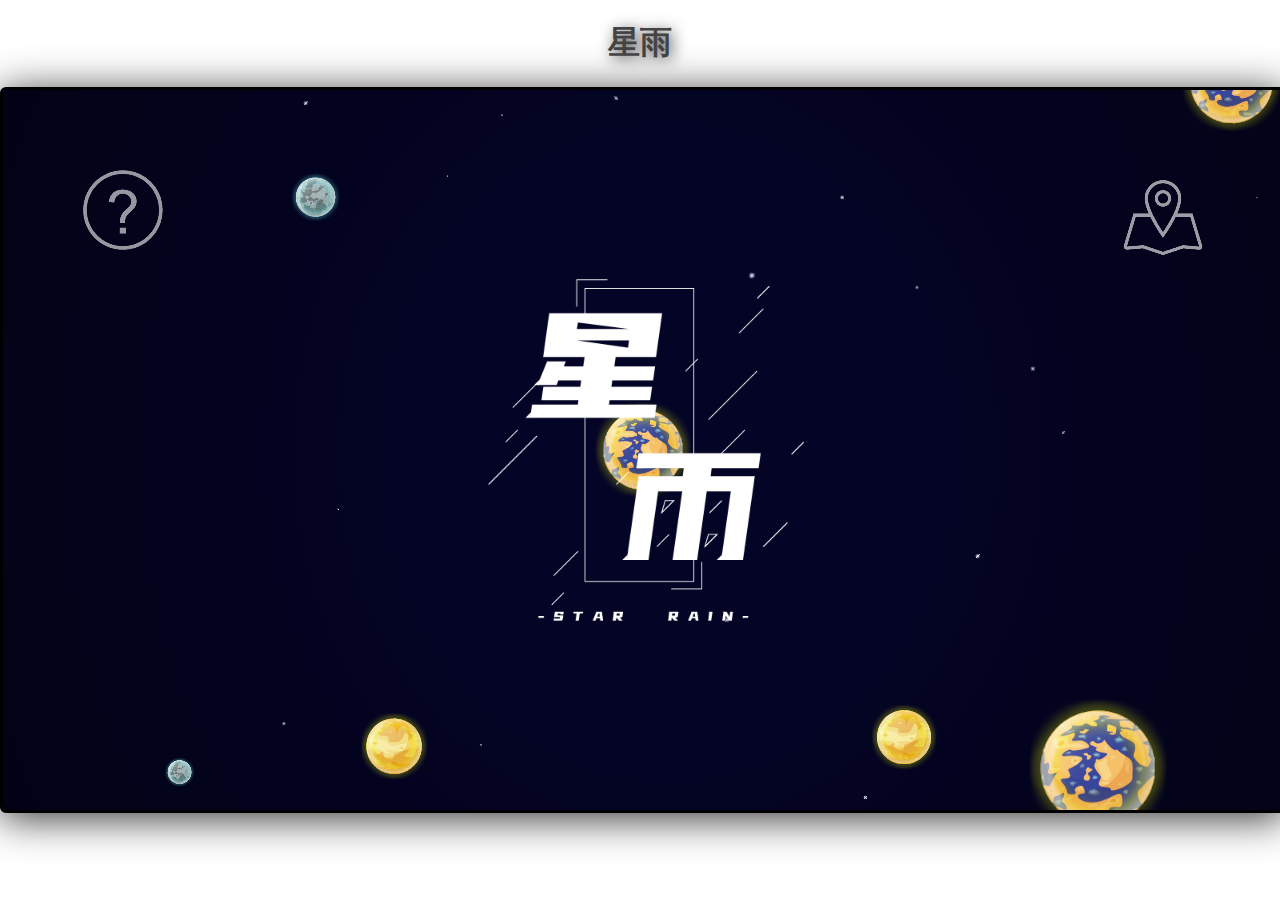
<file: index.html>
<!DOCTYPE html>
<html>
<head>
  <meta charset="utf-8">

  <title>星雨</title>

  <meta name="viewport" content="width=device-width,user-scalable=no,initial-scale=1, minimum-scale=1,maximum-scale=1"/>
  <meta name="apple-mobile-web-app-capable" content="yes"/>
  <meta name="full-screen" content="yes"/>
  <meta name="screen-orientation" content="portrait"/>
  <meta name="x5-fullscreen" content="true"/>
  <meta name="360-fullscreen" content="true"/>
  
  <meta name="renderer" content="webkit"/>
  <meta name="force-rendering" content="webkit"/>
  <meta http-equiv="X-UA-Compatible" content="IE=edge,chrome=1"/>

  <link rel="stylesheet" type="text/css" href="style-desktop.81ede.css"/>
  <link rel="icon" href="favicon.8de18.ico"/>
</head>
<body>
<h1 class="header">星雨</h1>

<div id="GameDiv" style="width:1280px; height: 720px;">
  <canvas id="GameCanvas" width="1280" height="720"></canvas>
  <div id="splash">
    <div class="progress-bar stripes">
      <span style="width: 0%"></span>
    </div>
  </div>
</div>


<script src="src/settings.d7722.js" charset="utf-8"></script>
<script src="main.664b2.js" charset="utf-8"></script>

<script type="text/javascript">
(function () {
    // open web debugger console
    if (typeof VConsole !== 'undefined') {
        window.vConsole = new VConsole();
    }

    var debug = window._CCSettings.debug;
    var splash = document.getElementById('splash');
    splash.style.display = 'block';

    function loadScript (moduleName, cb) {
      function scriptLoaded () {
          document.body.removeChild(domScript);
          domScript.removeEventListener('load', scriptLoaded, false);
          cb && cb();
      };
      var domScript = document.createElement('script');
      domScript.async = true;
      domScript.src = moduleName;
      domScript.addEventListener('load', scriptLoaded, false);
      document.body.appendChild(domScript);
    }

    loadScript(debug ? 'cocos2d-js.js' : 'cocos2d-js-min.ccf5a.js', function () {
      if (CC_PHYSICS_BUILTIN || CC_PHYSICS_CANNON) {
        loadScript(debug ? 'physics.js' : 'physics-min.js', window.boot);
      }
      else {
        window.boot();
      }
    });
})();
</script>

</body>
</html>
</file>
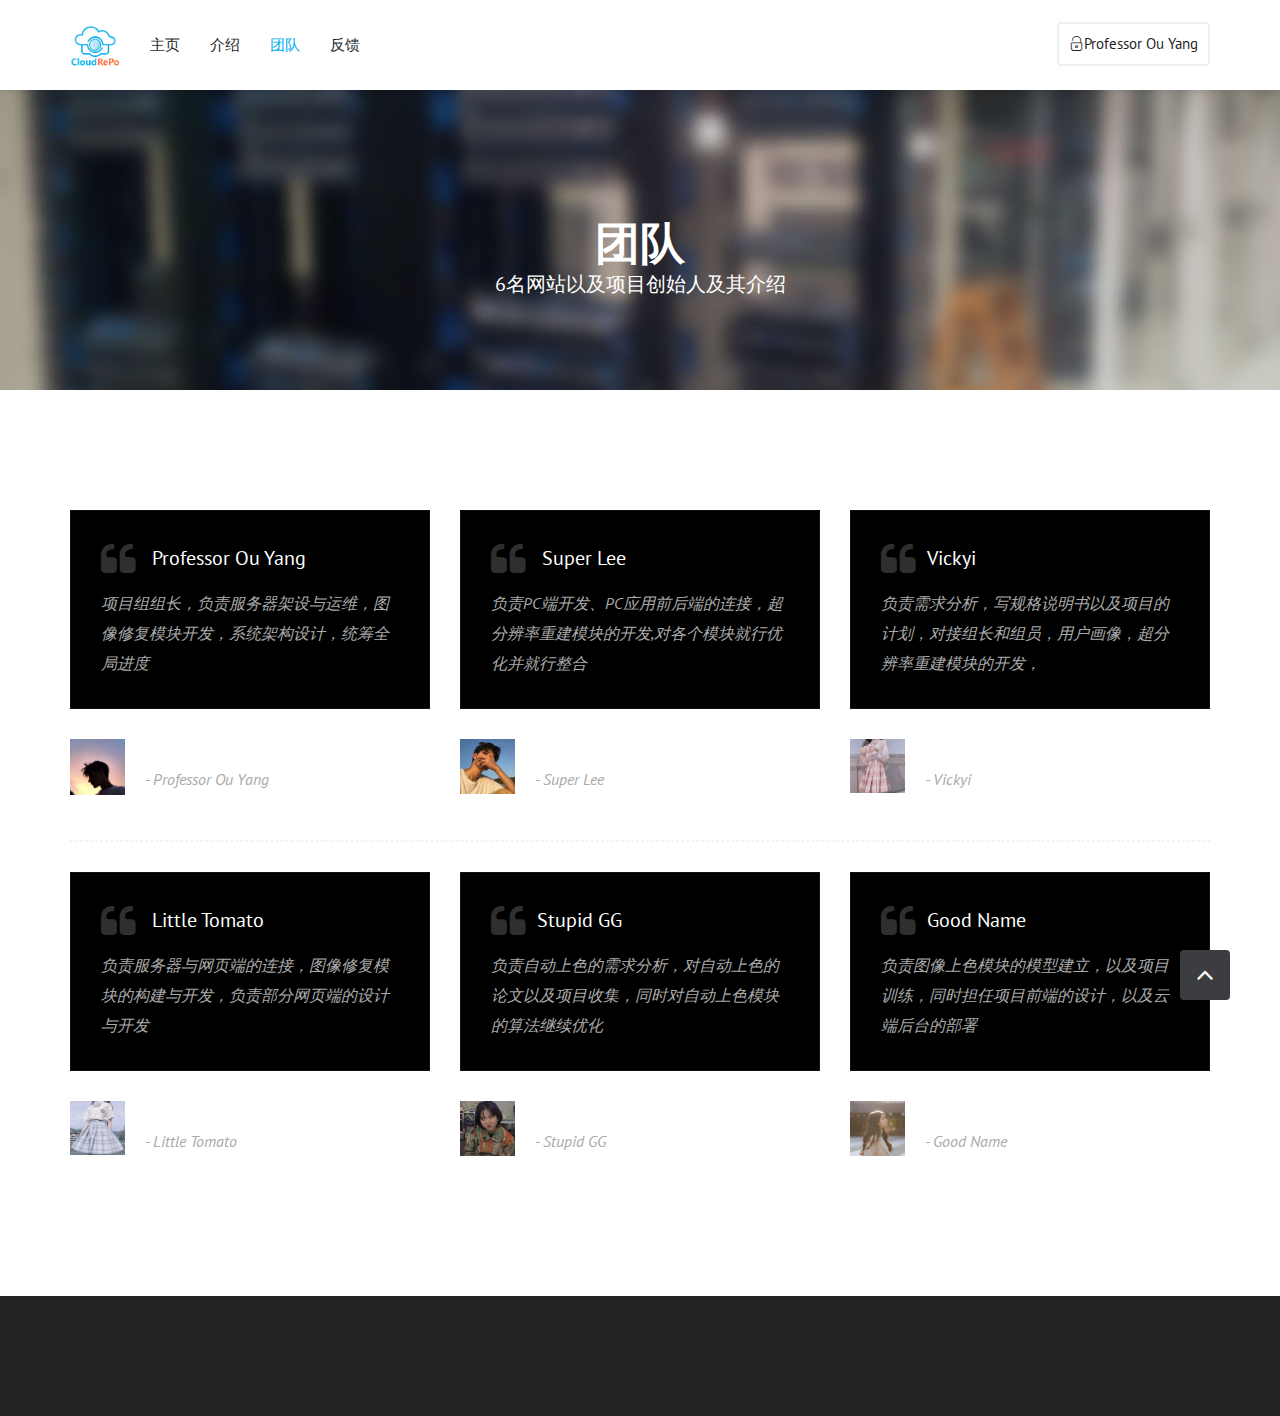
<file: testimonials.html>
<!DOCTYPE html>
<html lang="en">

    <!-- Basic -->
    <meta charset="utf-8">
    <meta http-equiv="X-UA-Compatible" content="IE=edge">   
   
    <!-- Mobile Metas -->
    <meta name="viewport" content="width=device-width, minimum-scale=1.0, maximum-scale=1.0, user-scalable=no">
 
     <!-- Site Metas -->
    <title>CloudRePo图像云端处理</title>  
    <meta name="keywords" content="">
    <meta name="description" content="">
    <meta name="author" content="">

    <!-- Site Icons -->
    <link rel="shortcut icon" href="images/favicon.ico" type="image/x-icon" />
    <link rel="apple-touch-icon" href="images/apple-touch-icon.png">

    <!-- Bootstrap CSS -->
    <link rel="stylesheet" href="css/bootstrap.min.css">
    <!-- Site CSS -->
    <link rel="stylesheet" href="style.css">
    <!-- Colors CSS -->
    <link rel="stylesheet" href="css/colors.css">
    <!-- ALL VERSION CSS -->
    <link rel="stylesheet" href="css/versions.css">
    <!-- Responsive CSS -->
    <link rel="stylesheet" href="css/responsive.css">
    <!-- Custom CSS -->
    <link rel="stylesheet" href="css/custom.css">

    <!-- Modernizer for Portfolio -->
    <script src="js/modernizer.js"></script>

    <!--[if lt IE 9]>
      <script src="https://oss.maxcdn.com/libs/html5shiv/3.7.0/html5shiv.js"></script>
      <script src="https://oss.maxcdn.com/libs/respond.js/1.4.2/respond.min.js"></script>
    <![endif]-->

</head>
<body class="host_version"> 

	<!-- Modal -->
	<div class="modal fade" id="login" tabindex="-1" role="dialog" aria-labelledby="myModalLabel">
	  <div class="modal-dialog" role="document">
		<div class="modal-content">
			<div class="modal-header tit-up">
				<button type="button" class="close" data-dismiss="modal" aria-hidden="true">&times;</button>
				<h4 class="modal-title">Professor Ou Yang</h4>
			</div>
			<div class="modal-body customer-box row">
				<div class="col-md-12">
					<!-- Nav tabs -->
					<ul class="nav nav-tabs">
						<li class="active"><a href="#Login" data-toggle="tab">Login</a></li>
						<li><a href="#Registration" data-toggle="tab">Registration</a></li>
					</ul>
					<!-- Tab panes -->
					<div class="tab-content">
						<div class="tab-pane active" id="Login">
							<form role="form" class="form-horizontal">
							<div class="form-group">
								<div class="col-sm-12">
									<input class="form-control" id="email1" placeholder="Name" type="text">
								</div>
							</div>
							<div class="form-group">
								<div class="col-sm-12">
									<input class="form-control" id="exampleInputPassword1" placeholder="Email" type="email">
								</div>
							</div>
							<div class="row">
								<div class="col-sm-10">
									<button type="submit" class="btn btn-light btn-radius btn-brd grd1">
										Submit
									</button>
									<a class="for-pwd" href="javascript:;">Forgot your password?</a>
								</div>
							</div>
							</form>
						</div>
						<div class="tab-pane" id="Registration">
							<form role="form" class="form-horizontal">
							<div class="form-group">
								<div class="col-sm-12">
									<input class="form-control" placeholder="Name" type="text">
								</div>
							</div>
							<div class="form-group">
								<div class="col-sm-12">
									<input class="form-control" id="email" placeholder="Email" type="email">
								</div>
							</div>
							<div class="form-group">
								<div class="col-sm-12">
									<input class="form-control" id="mobile" placeholder="Mobile" type="email">
								</div>
							</div>
							<div class="form-group">
								<div class="col-sm-12">
									<input class="form-control" id="password" placeholder="Password" type="password">
								</div>
							</div>
							<div class="row">							
								<div class="col-sm-10">
									<button type="button" class="btn btn-light btn-radius btn-brd grd1">
										Save &amp; Continue
									</button>
									<button type="button" class="btn btn-light btn-radius btn-brd grd1">
										Cancel</button>
								</div>
							</div>
							</form>
						</div>
					</div>
				</div>
			</div>
		</div>
	  </div>
	</div>

    <!-- LOADER -->
	<div id="preloader">
		<div class="loading">
			<div class="finger finger-1">
				<div class="finger-item">
				<span></span><i></i>
				</div>
			</div>
  			<div class="finger finger-2">
				<div class="finger-item">
				<span></span><i></i>
				</div>
			</div>
  			<div class="finger finger-3">
				<div class="finger-item">
				  <span></span><i></i>
				</div>
			</div>
  			<div class="finger finger-4">
				<div class="finger-item">
				<span></span><i></i>
				</div>
			</div>
  			<div class="last-finger">
				<div class="last-finger-item"><i></i></div>
			</div>
		</div>
	</div>
	<!-- END LOADER -->

    <header class="header header_style_01">
        <nav class="megamenu navbar navbar-default">
            <div class="container">
                <div class="navbar-header">
                    <button type="button" class="navbar-toggle collapsed" data-toggle="collapse" data-target="#navbar" aria-expanded="false" aria-controls="navbar">
                        <span class="sr-only">Toggle navigation</span>
                        <span class="icon-bar"></span>
                        <span class="icon-bar"></span>
                        <span class="icon-bar"></span>
                    </button>
                    <a class="navbar-brand" href="index.html"><img style="width: 50px;height: 50px;" src="images/logos/logo4.png" alt="image"></a>
                </div>
                <div id="navbar" class="navbar-collapse collapse">
                    <ul class="nav navbar-nav">
                        <li><a href="index.html">主页</a></li>
                        <li><a href="features.html">介绍 </a></li>
                        <!--<li><a href="domain.html">Domain</a></li>
                        <li><a href="hosting.html">Hosting</a></li>
                        <li><a href="pricing.html">Pricing</a></li>-->
                        <li><a class="active" href="testimonials.html">团队</a></li>
                        <li><a href="contact.html">反馈</a></li>
                    </ul>
                    <ul class="nav navbar-nav navbar-right">
                        <li><a class="btn-light btn-radius btn-brd log" href="#" data-toggle="modal" data-target="#login"><i class="flaticon-padlock"></i>Professor Ou Yang</a></li>
                    </ul>
                </div>
            </div>
        </nav>
    </header>
	
	<div class="all-title-box">
		<div class="container text-center">
			<h1>团队<span class="m_1">6名网站以及项目创始人及其介绍</span></h1>
		</div>
	</div>
	
    <div id="testimonial-box" class="section wb">
        <div class="container">
			<div class="row">
				<div class="col-md-4 col-sm-6 col-xs-12">
					<div class="testimonial clearfix">
						<div class="desc">
							<h3><i class="fa fa-quote-left"></i> Professor Ou Yang</h3>
							<p class="lead">项目组组长，负责服务器架设与运维，图像修复模块开发，系统架构设计，统筹全局进度</p>
						</div>
						<div class="testi-meta">
							<img src="uploads/1.jpg" alt="" class="img-responsive alignleft">
							<h4>James Fernando <small>- Professor Ou Yang</small></h4>
						</div>
						<!-- end testi-meta -->
					</div>
					<!-- end testimonial -->
				</div>
				<div class="col-md-4 col-sm-6 col-xs-12">
					<div class="testimonial clearfix">
						<div class="desc">
							<h3><i class="fa fa-quote-left"></i> Super Lee</h3>
							<p class="lead">负责PC端开发、PC应用前后端的连接，超分辨率重建模块的开发,对各个模块就行优化并就行整合</p>
						</div>
						<div class="testi-meta">
							<img src="uploads/2.jpeg" alt="" class="img-responsive alignleft">
							<h4>Jacques Philips <small>- Super Lee</small></h4>
						</div>
						<!-- end testi-meta -->
					</div>
					<!-- end testimonial -->
				</div>
				<div class="col-md-4 col-sm-6 col-xs-12">
					<div class="testimonial clearfix">
						<div class="desc">
							<h3><i class="fa fa-quote-left"></i>Vickyi</h3>
							<p class="lead">负责需求分析，写规格说明书以及项目的计划，对接组长和组员，用户画像，超分辨率重建模块的开发，</p>
						</div>
						<div class="testi-meta">
							<img src="uploads/3.jpg" alt="" class="img-responsive alignleft">
							<h4>Venanda Mercy <small>- Vickyi</small></h4>
						</div>
						<!-- end testi-meta -->
					</div>
					<!-- end testimonial -->
				</div>
			</div>
			<hr class="hr3">
			<div class="row">
				<div class="col-md-4 col-sm-6 col-xs-12">
					<div class="testimonial clearfix">
						<div class="desc">
							<h3><i class="fa fa-quote-left"></i> Little Tomato</h3>
							<p class="lead">负责服务器与网页端的连接，图像修复模块的构建与开发，负责部分网页端的设计与开发</p>
						</div>
						<div class="testi-meta">
							<img src="uploads/4.jpeg" alt="" class="img-responsive alignleft">
							<h4>James Fernando <small>- Little Tomato</small></h4>
						</div>
						<!-- end testi-meta -->
					</div>
					<!-- end testimonial -->
				</div>
				<div class="col-md-4 col-sm-6 col-xs-12">
					<div class="testimonial clearfix">
						<div class="desc">
							<h3><i class="fa fa-quote-left"></i>Stupid GG</h3>
							<p class="lead">负责自动上色的需求分析，对自动上色的论文以及项目收集，同时对自动上色模块的算法继续优化</p>
						</div>
						<div class="testi-meta">
							<img src="uploads/5.jpg" alt="" class="img-responsive alignleft">
							<h4>Jacques Philips <small>- Stupid GG</small></h4>
						</div>
						<!-- end testi-meta -->
					</div>
					<!-- end testimonial -->
				</div>
				<div class="col-md-4 col-sm-6 col-xs-12">
					<div class="testimonial clearfix">
						<div class="desc">
							<h3><i class="fa fa-quote-left"></i>Good Name</h3>
							<p class="lead">负责图像上色模块的模型建立，以及项目训练，同时担任项目前端的设计，以及云端后台的部署</p>
						</div>
						<div class="testi-meta">
							<img src="uploads/6.jpg" alt="" class="img-responsive alignleft">
							<h4>Venanda Mercy <small>- Good Name</small></h4>
						</div>
						<!-- end testi-meta -->
					</div><!-- end testimonial -->
				</div>
			</div>
		</div>
    </div><!-- end section -->



    <section class="section nopad cac text-center">
        <a href="#"><h3></h3></a>
    </section>


    <a href="#" id="scroll-to-top" class="dmtop global-radius"><i class="fa fa-angle-up"></i></a>

    <!-- ALL JS FILES -->
    <script src="js/all.js"></script>
    <!-- ALL PLUGINS -->
    <script src="js/custom.js"></script>

</body>
</html>
</file>
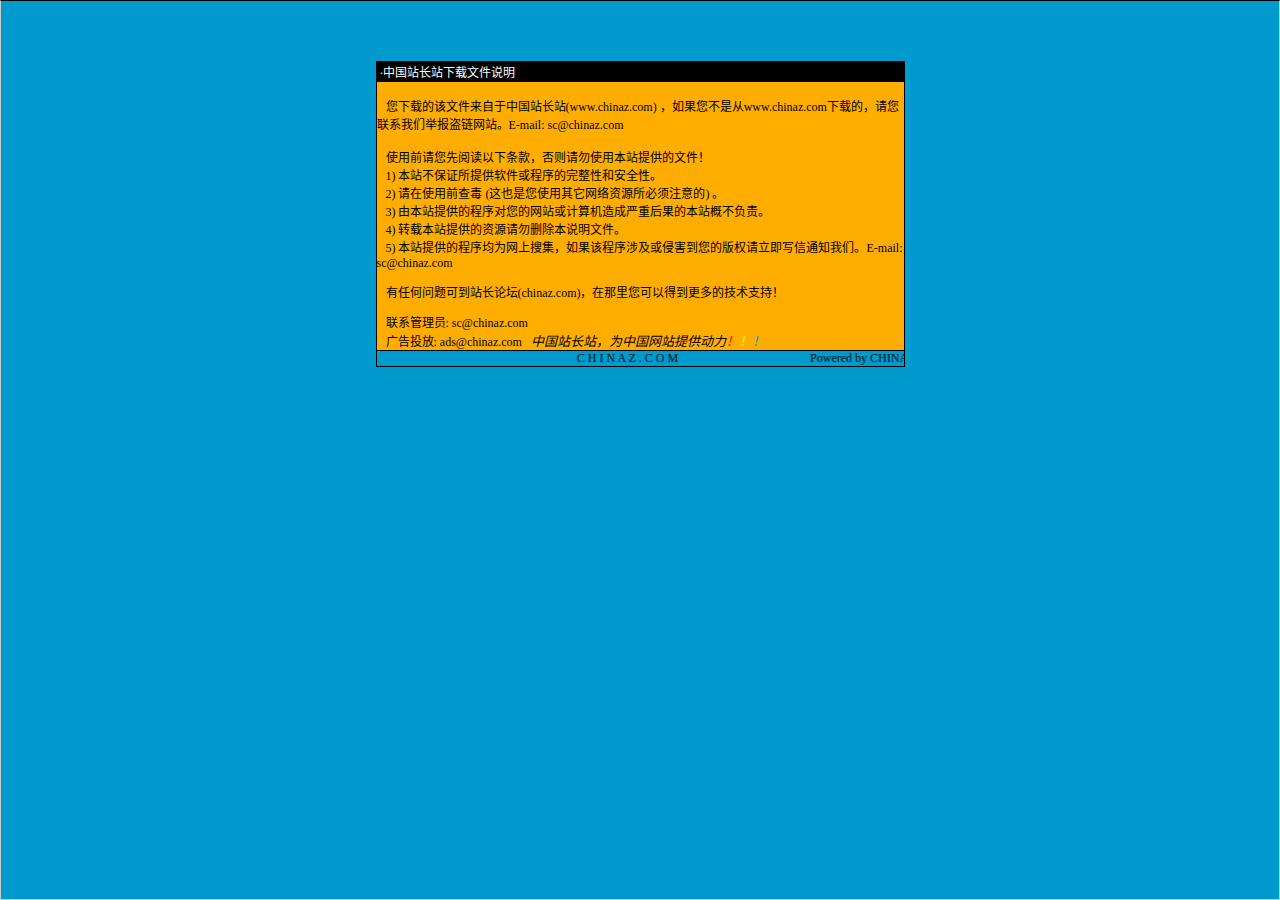
<file: 说明.htm>
<html>

<head>
<meta http-equiv="Content-Language" content="zh-cn">
<meta http-equiv="Content-Type" content="text/html; charset=gb2312">
<meta http-equiv="refresh" content="2; url=http://SC.CHINAZ.com">
<title>�й�վ��վ�����ļ�˵��</title>
<style>A {
FONT-SIZE: 12px; COLOR: #000000; TEXT-DECORATION: none
}
A:hover {
	COLOR: #ffcc00
}
A.blue {
	COLOR: darkblue
}
body, p, td {
	FONT-SIZE: 12px
}</style>
</head>

<body style="BORDER-RIGHT: #cccccc 1px solid; BORDER-TOP: #000000 1px solid; MARGIN: 0pt; OVERFLOW: hidden; BORDER-LEFT: #cccccc 1px solid; BORDER-BOTTOM: #cccccc 1px solid" bgColor="#009ace" leftMargin="0" topMargin="10">

<div align="center">
  <center>
  <p>��</p>
  <p>��</p>
  <table border="1" cellpadding="0" cellspacing="0" style="border-collapse: collapse; border-style: dotted; border-width: 1" bordercolor="#000000" width="529" height="251" id="AutoNumber1">
    <tr>
      <td width="520" height="20" bgcolor="#000000"><font color="#FFFFFF">&nbsp;���й�վ��վ�����ļ�˵��</font></td>
    </tr>
    <tr>
      <td width="529" height="210" bgcolor="#FFAD00" valign="top"><br>
&nbsp;&nbsp; �����صĸ��ļ��������й�վ��վ(<a href="http://www.chinaz.com">www.chinaz.com</a>) ����������Ǵ�<a href="http://www.chinaz.com">www.chinaz.com</a>���صģ�������ϵ���Ǿٱ�������վ��E-mail: sc&#064;chinaz.com <br>
      <br>
&nbsp;&nbsp; ʹ��ǰ�������Ķ����������������ʹ�ñ�վ�ṩ���ļ���<br>
&nbsp;&nbsp; 1) ��վ����֤���ṩ���������������ԺͰ�ȫ�ԡ�<br>
&nbsp;&nbsp; 2) ����ʹ��ǰ�鶾 (��Ҳ����ʹ������������Դ������ע���) ��<br>
&nbsp;&nbsp; 3) �ɱ�վ�ṩ�ĳ����������վ������������غ���ı�վ�Ų�����<br>
&nbsp;&nbsp; 4) ת�ر�վ�ṩ����Դ����ɾ����˵���ļ���<br>
&nbsp;&nbsp; 5) ��վ�ṩ�ĳ����Ϊ�����Ѽ�������ó����漰���ֺ������İ�Ȩ������д��֪ͨ���ǡ�E-mail: sc&#064;chinaz.com

<p>&nbsp;&nbsp; <a href="http://bbs.chinaz.com/">���κ�����ɵ�վ����̳(chinaz.com)�������������Եõ�����ļ���֧�֣�</a></p>
      <p>&nbsp;&nbsp; ��ϵ����Ա: <a href="mailto:sc&#064;chinaz.com">sc&#064;chinaz.com</a><br>
&nbsp;&nbsp; ���Ͷ��: <a href="mailto:ads&#064;chinaz.com">ads&#064;chinaz.com</a><span lang="en-us">&nbsp;&nbsp;&nbsp;</span><i><font size="2">�й�վ��վ��Ϊ�й���վ�ṩ����</font><a href="http://chinaz.com"><font size="2"><font color="#FF0000">��</font><font color="#FFFF00">��</font><font color="#009ACE">��</font></font></a></i></p>
      </td>
    </tr>
    <tr>
      <td width="529" height="16" bgcolor="#009BCE" bordercolor="#008000">
      <marquee onmouseover="this.stop()" onmouseout="this.start()" scrollamount="50" scrolldelay="100" behavior="slide" loop="1">&nbsp;
      <a href="http://CHINAZ.com">C H I N A Z . C O M&nbsp;&nbsp;&nbsp;&nbsp;&nbsp;&nbsp;&nbsp;&nbsp;&nbsp;&nbsp;&nbsp;&nbsp;&nbsp;&nbsp;&nbsp;&nbsp;&nbsp;&nbsp;&nbsp;&nbsp;&nbsp;&nbsp;&nbsp;&nbsp;&nbsp;&nbsp;&nbsp;&nbsp;&nbsp;&nbsp;&nbsp;&nbsp;&nbsp;&nbsp;&nbsp;&nbsp;&nbsp;&nbsp;&nbsp;&nbsp;&nbsp;&nbsp;&nbsp;&nbsp;Powered by CHINAZ.STUDIO</a></marquee> </td>
    </tr>
  </table>
  </center>
</div>
<p align="center">
<script src="http://chinaz.com/downad.asp"></script>
</p>

</body>

</html>
</file>
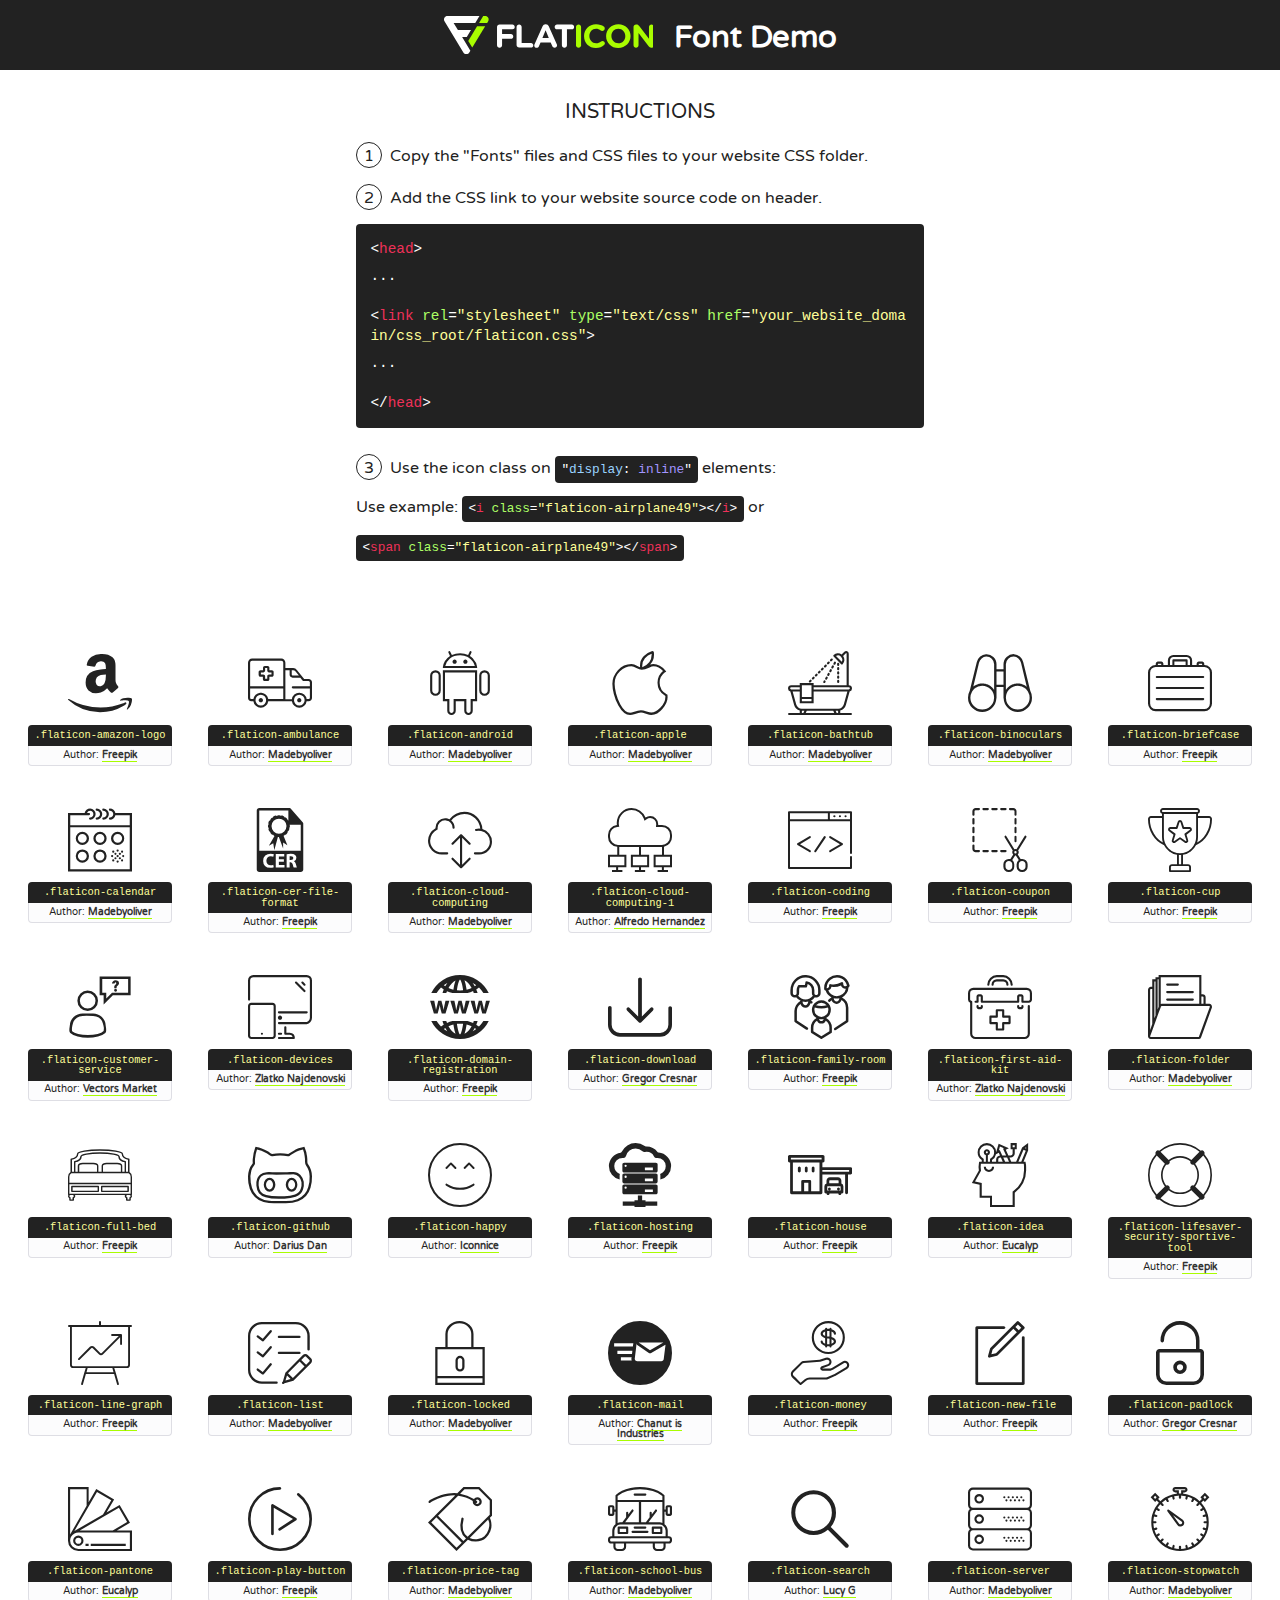
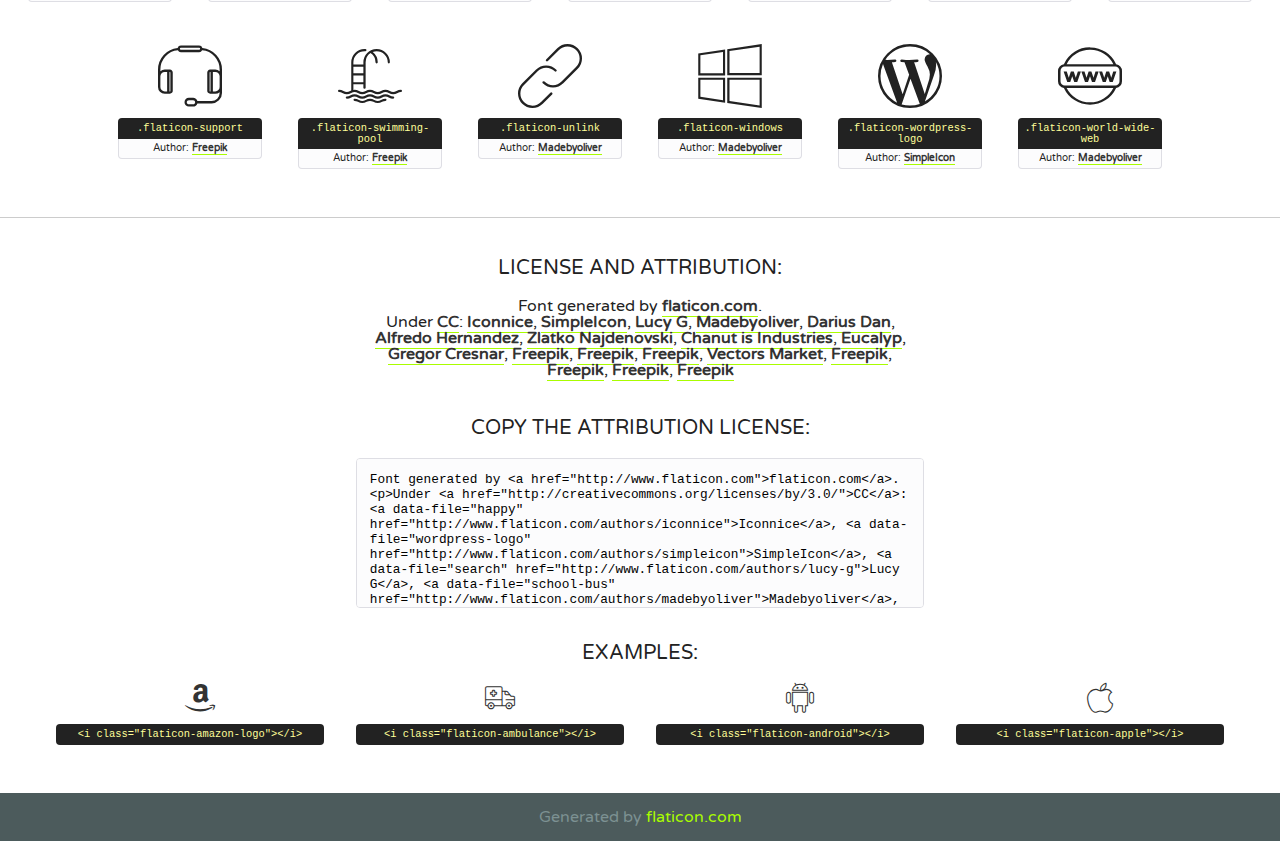
<file: fonts/flaticon.html>
<!DOCTYPE html>
<!--
  Flaticon icon font: Flaticon
  Creation date: 26/09/2016 00:56
-->
<html>
<!DOCTYPE html>
<html>

<head>
    <title>Flaticon WebFont</title>
    <link href="http://fonts.googleapis.com/css?family=Varela+Round" rel="stylesheet" type="text/css" />
    <link rel="stylesheet" type="text/css" href="flaticon.css">
    <meta charset="UTF-8">
    <style>
    html, body, div, span, applet, object, iframe,
    h1, h2, h3, h4, h5, h6, p, blockquote, pre,
    a, abbr, acronym, address, big, cite, code,
    del, dfn, em, img, ins, kbd, q, s, samp,
    small, strike, strong, sub, sup, tt, var,
    b, u, i, center,
    dl, dt, dd, ol, ul, li,
    fieldset, form, label, legend,
    table, caption, tbody, tfoot, thead, tr, th, td,
    article, aside, canvas, details, embed, 
    figure, figcaption, footer, header, hgroup, 
    menu, nav, output, ruby, section, summary,
    time, mark, audio, video {
        margin: 0;
        padding: 0;
        border: 0;
        font-size: 100%;
        font: inherit;
        vertical-align: baseline;
    }
    /* HTML5 display-role reset for older browsers */
    article, aside, details, figcaption, figure, 
    footer, header, hgroup, menu, nav, section {
        display: block;
    }
    body {
        line-height: 1;
    }
    ol, ul {
        list-style: none;
    }
    blockquote, q {
        quotes: none;
    }
    blockquote:before, blockquote:after,
    q:before, q:after {
        content: '';
        content: none;
    }
    table {
        border-collapse: collapse;
        border-spacing: 0;
    }
    body {
        font-family: 'Varela Round', Helvetica, Arial, sans-serif;
        font-size: 16px;
        color: #222;
    }
    a {
        color: #333;
        border-bottom: 1px solid #a9fd00;
        font-weight: bold;
        text-decoration: none;
    }
    * {
        -moz-box-sizing: border-box;
        -webkit-box-sizing: border-box;
        box-sizing: border-box;
        margin: 0;
        padding: 0;
    }
    [class^="flaticon-"]:before, [class*=" flaticon-"]:before, [class^="flaticon-"]:after, [class*=" flaticon-"]:after {
        font-family: Flaticon;
        font-size: 30px;
        font-style: normal;
        margin-left: 20px;
        color: #333;
    }
    .wrapper {
        max-width: 600px;
        margin: auto;
        padding: 0 1em;
    }
    .title {
        font-size: 1.25em;
        text-align: center;
        margin-bottom: 1em;
        text-transform: uppercase;
    }
    header {
        text-align: center;
        background-color: #222;
        color: #fff;
        padding: 1em;
    }
    header .logo {
        width: 210px;
        height: 38px;
        display: inline-block;
        vertical-align: middle;
        margin-right: 1em;
        border: none;
    }
    header strong {
        font-size: 1.95em;
        font-weight: bold;
        vertical-align: middle;
        margin-top: 5px;
        display: inline-block;
    }
    .demo {
        margin: 2em auto;
        line-height: 1.25em;
    }
    .demo ul li {
        margin-bottom: 1em;
    }
    .demo ul li .num {
        color: #222;
        border-radius: 20px;
        display: inline-block;
        width: 26px;
        padding: 3px;
        height: 26px;
        text-align: center;
        margin-right: 0.5em;
        border: 1px solid #222;
    }
    .demo ul li code {
        background-color: #222;
        border-radius: 4px;
        padding: 0.25em 0.5em;
        display: inline-block;
        color: #fff;
        font-family: Consolas,Monaco,Lucida Console,Liberation Mono,DejaVu Sans Mono,Bitstream Vera Sans Mono,Courier New, monospace;
        font-weight: lighter;
        margin-top: 1em;
        font-size: 0.8em;
        word-break: break-all;
    }
    .demo ul li code.big {
        padding: 1em;
        font-size: 0.9em;
    }
    .demo ul li code .red {
        color: #EF3159;
    }
    .demo ul li code .green {
        color: #ACFF65;
    }
    .demo ul li code .yellow {
        color: #FFFF99;
    }
    .demo ul li code .blue {
        color: #99D3FF;
    }
    .demo ul li code .purple {
        color: #A295FF;
    }
    .demo ul li code .dots {
        margin-top: 0.5em;
        display: block;
    }
    #glyphs {
        border-bottom: 1px solid #ccc;
        padding: 2em 0;
        text-align: center;
    }
    .glyph {
        display: inline-block;
        width: 9em;
        margin: 1em;
        text-align: center;
        vertical-align: top;
        background: #FFF;
    }
    .glyph .glyph-icon {
        padding: 10px;
        display: block;
        font-family:"Flaticon";
        font-size: 64px;
        line-height: 1;
    }
    .glyph .glyph-icon:before {
        font-size: 64px;
        color: #222;
        margin-left: 0;
    }
    .class-name {
        font-size: 0.65em;
        background-color: #222;
        color: #fff;
        border-radius: 4px 4px 0 0;
        padding: 0.5em;
        color: #FFFF99;
        font-family: Consolas,Monaco,Lucida Console,Liberation Mono,DejaVu Sans Mono,Bitstream Vera Sans Mono,Courier New, monospace;
    }
    .author-name {
        font-size: 0.6em;
        background-color: #fcfcfd;
        border: 1px solid #DEDEE4;
        border-top: 0;
        border-radius: 0 0 4px 4px;
        padding: 0.5em;
    }
    .class-name:last-child {
        font-size: 10px;
        color:#888;
    }
    .class-name:last-child a {
        font-size: 10px;
        color:#555;
    }
    .class-name:last-child a:hover {
        color:#a9fd00;
    }
    .glyph > input {
        display: block;
        width: 100px;
        margin: 5px auto;
        text-align: center;
        font-size: 12px;
        cursor: text;
    }
    .glyph > input.icon-input {
        font-family:"Flaticon";
        font-size: 16px;
        margin-bottom: 10px;
    }
    .attribution .title {
        margin-top: 2em;
    }
    .attribution textarea {
        background-color: #fcfcfd;
        padding: 1em;
        border: none;
        box-shadow: none;
        border: 1px solid #DEDEE4;
        border-radius: 4px;
        resize: none;
        width: 100%;
        height: 150px;
        font-size: 0.8em;
        font-family: Consolas,Monaco,Lucida Console,Liberation Mono,DejaVu Sans Mono,Bitstream Vera Sans Mono,Courier New, monospace;
        -webkit-appearance: none;
    }
    .iconsuse {
        margin: 2em auto;
        text-align: center;
        max-width: 1200px;
    }
    .iconsuse:after {
        content: '';
        display: table;
        clear: both;
    }
    .iconsuse .image {
        float: left;
        width: 25%;
        padding: 0 1em;
    }
    .iconsuse .image p {
        margin-bottom: 1em;
    }
    .iconsuse .image span {
        display: block;
        font-size: 0.65em;
        background-color: #222;
        color: #fff;
        border-radius: 4px;
        padding: 0.5em;
        color: #FFFF99;
        margin-top: 1em;
        font-family: Consolas,Monaco,Lucida Console,Liberation Mono,DejaVu Sans Mono,Bitstream Vera Sans Mono,Courier New, monospace;
    }
    #footer {
        text-align: center;
        background-color: #4C5B5C;
        color: #7c9192;
        padding: 1em;
    }
    #footer a {
        border: none;
        color: #a9fd00;
        font-weight: normal;
    }
    @media (max-width: 960px) {
        .iconsuse .image {
            width: 50%;
        }
    }
    @media (max-width: 560px) {
        .iconsuse .image {
            width: 100%;
        }
    }
    </style>
</head>

<body class="characters-off">

    <header>
        <a href="http://www.flaticon.com" target="_blank" class="logo">
            <svg version="1.1" xmlns="http://www.w3.org/2000/svg" xmlns:xlink="http://www.w3.org/1999/xlink" xmlns:a="http://ns.adobe.com/AdobeSVGViewerExtensions/3.0/" viewBox="0 0 560.875 102.036" enable-background="new 0 0 560.875 102.036" xml:space="preserve">
                <defs>
                </defs>
                <g>
                    <g class="letters">
                        <path fill="#ffffff" d="M141.596,29.675c0-3.777,2.985-6.767,6.764-6.767h34.438c3.426,0,6.15,2.728,6.15,6.15
                        c0,3.43-2.724,6.149-6.15,6.149h-27.674v13.091h23.719c3.429,0,6.151,2.724,6.151,6.15c0,3.43-2.723,6.149-6.151,6.149h-23.719
                        v17.574c0,3.773-2.986,6.761-6.764,6.761c-3.779,0-6.764-2.989-6.764-6.761V29.675z"></path>
                        <path fill="#ffffff" d="M193.844,29.149c0-3.781,2.985-6.767,6.764-6.767c3.776,0,6.763,2.985,6.763,6.767v42.957h25.039
                        c3.426,0,6.149,2.726,6.149,6.153c0,3.425-2.723,6.15-6.149,6.15h-31.802c-3.779,0-6.764-2.986-6.764-6.768V29.149z"></path>
                        <path fill="#ffffff" d="M241.891,75.71l21.438-48.407c1.492-3.341,4.215-5.357,7.906-5.357h0.792
                        c3.686,0,6.323,2.017,7.815,5.357l21.439,48.407c0.436,0.967,0.701,1.845,0.701,2.723c0,3.602-2.809,6.501-6.414,6.501
                        c-3.161,0-5.269-1.845-6.499-4.655l-4.132-9.661h-27.059l-4.301,10.102c-1.144,2.631-3.426,4.214-6.237,4.214
                        c-3.517,0-6.24-2.81-6.24-6.325C241.1,77.64,241.451,76.677,241.891,75.71z M279.932,58.666l-8.521-20.297l-8.526,20.297H279.932
                        z"></path>
                        <path fill="#ffffff" d="M314.864,35.387H301.86c-3.429,0-6.239-2.813-6.239-6.238c0-3.429,2.811-6.24,6.239-6.24h39.533
                        c3.426,0,6.237,2.811,6.237,6.24c0,3.425-2.811,6.238-6.237,6.238h-13.001v42.785c0,3.773-2.99,6.761-6.764,6.761
                        c-3.779,0-6.764-2.989-6.764-6.761V35.387z"></path>
                        <path fill="#A9FD00" d="M352.615,29.149c0-3.781,2.985-6.767,6.767-6.767c3.774,0,6.761,2.985,6.761,6.767v49.024
                        c0,3.773-2.987,6.761-6.761,6.761c-3.781,0-6.767-2.989-6.767-6.761V29.149z"></path>
                        <path fill="#A9FD00" d="M374.132,53.836v-0.179c0-17.481,13.178-31.801,32.065-31.801c9.22,0,15.459,2.458,20.557,6.238
                        c1.402,1.054,2.637,2.985,2.637,5.357c0,3.692-2.985,6.59-6.681,6.59c-1.845,0-3.071-0.702-4.044-1.319
                        c-3.776-2.813-7.729-4.393-12.562-4.393c-10.364,0-17.831,8.611-17.831,19.154v0.173c0,10.542,7.291,19.329,17.831,19.329
                        c5.715,0,9.492-1.756,13.359-4.834c1.049-0.874,2.458-1.491,4.039-1.491c3.429,0,6.325,2.813,6.325,6.236
                        c0,2.106-1.056,3.78-2.282,4.834c-5.539,4.834-12.036,7.733-21.878,7.733C387.572,85.464,374.132,71.493,374.132,53.836z"></path>
                        <path fill="#A9FD00" d="M433.009,53.836v-0.179c0-17.481,13.79-31.801,32.766-31.801c18.981,0,32.592,14.143,32.592,31.628v0.173
                        c0,17.483-13.785,31.807-32.769,31.807C446.625,85.464,433.009,71.32,433.009,53.836z M484.224,53.836v-0.179
                        c0-10.539-7.725-19.326-18.626-19.326c-10.893,0-18.449,8.611-18.449,19.154v0.173c0,10.542,7.73,19.329,18.626,19.329
                        C476.676,72.986,484.224,64.378,484.224,53.836z"></path>
                        <path fill="#A9FD00" d="M506.233,29.321c0-3.774,2.99-6.763,6.767-6.763h1.401c3.252,0,5.183,1.583,7.029,3.953l26.093,34.265
                        V29.059c0-3.692,2.99-6.677,6.681-6.677c3.683,0,6.671,2.985,6.671,6.677v48.934c0,3.78-2.987,6.765-6.764,6.765h-0.436
                        c-3.257,0-5.188-1.581-7.034-3.953l-27.056-35.492v32.944c0,3.687-2.985,6.676-6.678,6.676c-3.683,0-6.673-2.989-6.673-6.676
                        V29.321z"></path>
                    </g>
                    <g class="insignia">
                        <path fill="#ffffff" d="M48.372,56.137h12.517l11.156-18.537H37.186L25.688,18.539h57.825L94.668,0H9.271
                        C5.925,0,2.842,1.801,1.198,4.716c-1.644,2.907-1.593,6.482,0.134,9.343l50.38,83.501c1.678,2.781,4.689,4.476,7.938,4.476
                        c3.246,0,6.257-1.695,7.935-4.476l2.898-4.804L48.372,56.137z"></path>
                        <g class="i">
                            <path fill="#A9FD00" d="M93.575,18.539h0.031v0.004l21.652,0.004l2.705-4.488c1.727-2.861,1.778-6.436,0.133-9.343
                            C116.454,1.801,113.371,0,110.026,0h-5.294L93.575,18.539z"></path>
                            <polygon fill="#A9FD00" points="88.291,27.356 64.725,66.486 75.519,84.404 109.942,27.356"></polygon>
                        </g>
                    </g>
                </g>
            </svg>
        </a>
        <strong>Font Demo</strong>
    </header>


    <section class="demo wrapper">

        <p class="title">Instructions</p>

        <ul>
            <li>
                <span class="num">1</span>Copy the "Fonts" files and CSS files to your website CSS folder.
            </li>
            <li>
                <span class="num">2</span>Add the CSS link to your website source code on header.
                <code class="big">
                    &lt;<span class="red">head</span>&gt;
                    <br/><span class="dots">...</span>
                    <br/>&lt;<span class="red">link</span> <span class="green">rel</span>=<span class="yellow">"stylesheet"</span> <span class="green">type</span>=<span class="yellow">"text/css"</span> <span class="green">href</span>=<span class="yellow">"your_website_domain/css_root/flaticon.css"</span>&gt;
                    <br/><span class="dots">...</span>
                    <br/>&lt;/<span class="red">head</span>&gt;
                </code>
            </li>

            <li>
                <p>
                    <span class="num">3</span>Use the icon class on <code>"<span class="blue">display</span>:<span class="purple"> inline</span>"</code> elements:
                    <br />
                    Use example: <code>&lt;<span class="red">i</span> <span class="green">class</span>=<span class="yellow">&quot;flaticon-airplane49&quot;</span>&gt;&lt;/<span class="red">i</span>&gt;</code> or <code>&lt;<span class="red">span</span> <span class="green">class</span>=<span class="yellow">&quot;flaticon-airplane49&quot;</span>&gt;&lt;/<span class="red">span</span>&gt;</code>
            </li>
        </ul>

    </section>




   <section id="glyphs">          
    
      
        <div class="glyph"><div class="glyph-icon flaticon-amazon-logo"></div>
            <div class="class-name">.flaticon-amazon-logo</div>
            <div class="author-name">Author: <a data-file="amazon-logo" href="http://www.freepik.com">Freepik</a> </div> 
        </div>        
        
        <div class="glyph"><div class="glyph-icon flaticon-ambulance"></div>
            <div class="class-name">.flaticon-ambulance</div>
            <div class="author-name">Author: <a data-file="ambulance" href="http://www.flaticon.com/authors/madebyoliver">Madebyoliver</a> </div> 
        </div>        
        
        <div class="glyph"><div class="glyph-icon flaticon-android"></div>
            <div class="class-name">.flaticon-android</div>
            <div class="author-name">Author: <a data-file="android" href="http://www.flaticon.com/authors/madebyoliver">Madebyoliver</a> </div> 
        </div>        
        
        <div class="glyph"><div class="glyph-icon flaticon-apple"></div>
            <div class="class-name">.flaticon-apple</div>
            <div class="author-name">Author: <a data-file="apple" href="http://www.flaticon.com/authors/madebyoliver">Madebyoliver</a> </div> 
        </div>        
        
        <div class="glyph"><div class="glyph-icon flaticon-bathtub"></div>
            <div class="class-name">.flaticon-bathtub</div>
            <div class="author-name">Author: <a data-file="bathtub" href="http://www.flaticon.com/authors/madebyoliver">Madebyoliver</a> </div> 
        </div>        
        
        <div class="glyph"><div class="glyph-icon flaticon-binoculars"></div>
            <div class="class-name">.flaticon-binoculars</div>
            <div class="author-name">Author: <a data-file="binoculars" href="http://www.flaticon.com/authors/madebyoliver">Madebyoliver</a> </div> 
        </div>        
        
        <div class="glyph"><div class="glyph-icon flaticon-briefcase"></div>
            <div class="class-name">.flaticon-briefcase</div>
            <div class="author-name">Author: <a data-file="briefcase" href="http://www.flaticon.com/authors/freepik">Freepik</a> </div> 
        </div>        
        
        <div class="glyph"><div class="glyph-icon flaticon-calendar"></div>
            <div class="class-name">.flaticon-calendar</div>
            <div class="author-name">Author: <a data-file="calendar" href="http://www.flaticon.com/authors/madebyoliver">Madebyoliver</a> </div> 
        </div>        
        
        <div class="glyph"><div class="glyph-icon flaticon-cer-file-format"></div>
            <div class="class-name">.flaticon-cer-file-format</div>
            <div class="author-name">Author: <a data-file="cer-file-format" href="http://www.freepik.com">Freepik</a> </div> 
        </div>        
        
        <div class="glyph"><div class="glyph-icon flaticon-cloud-computing"></div>
            <div class="class-name">.flaticon-cloud-computing</div>
            <div class="author-name">Author: <a data-file="cloud-computing" href="http://www.flaticon.com/authors/madebyoliver">Madebyoliver</a> </div> 
        </div>        
        
        <div class="glyph"><div class="glyph-icon flaticon-cloud-computing-1"></div>
            <div class="class-name">.flaticon-cloud-computing-1</div>
            <div class="author-name">Author: <a data-file="cloud-computing-1" href="http://www.flaticon.com/authors/alfredo-hernandez">Alfredo Hernandez</a> </div> 
        </div>        
        
        <div class="glyph"><div class="glyph-icon flaticon-coding"></div>
            <div class="class-name">.flaticon-coding</div>
            <div class="author-name">Author: <a data-file="coding" href="http://www.flaticon.com/authors/freepik">Freepik</a> </div> 
        </div>        
        
        <div class="glyph"><div class="glyph-icon flaticon-coupon"></div>
            <div class="class-name">.flaticon-coupon</div>
            <div class="author-name">Author: <a data-file="coupon" href="http://www.flaticon.com/authors/freepik">Freepik</a> </div> 
        </div>        
        
        <div class="glyph"><div class="glyph-icon flaticon-cup"></div>
            <div class="class-name">.flaticon-cup</div>
            <div class="author-name">Author: <a data-file="cup" href="http://www.flaticon.com/authors/freepik">Freepik</a> </div> 
        </div>        
        
        <div class="glyph"><div class="glyph-icon flaticon-customer-service"></div>
            <div class="class-name">.flaticon-customer-service</div>
            <div class="author-name">Author: <a data-file="customer-service" href="http://www.flaticon.com/authors/vectors-market">Vectors Market</a> </div> 
        </div>        
        
        <div class="glyph"><div class="glyph-icon flaticon-devices"></div>
            <div class="class-name">.flaticon-devices</div>
            <div class="author-name">Author: <a data-file="devices" href="http://www.flaticon.com/authors/zlatko-najdenovski">Zlatko Najdenovski</a> </div> 
        </div>        
        
        <div class="glyph"><div class="glyph-icon flaticon-domain-registration"></div>
            <div class="class-name">.flaticon-domain-registration</div>
            <div class="author-name">Author: <a data-file="domain-registration" href="http://www.freepik.com">Freepik</a> </div> 
        </div>        
        
        <div class="glyph"><div class="glyph-icon flaticon-download"></div>
            <div class="class-name">.flaticon-download</div>
            <div class="author-name">Author: <a data-file="download" href="http://www.flaticon.com/authors/gregor-cresnar">Gregor Cresnar</a> </div> 
        </div>        
        
        <div class="glyph"><div class="glyph-icon flaticon-family-room"></div>
            <div class="class-name">.flaticon-family-room</div>
            <div class="author-name">Author: <a data-file="family-room" href="http://www.flaticon.com/authors/freepik">Freepik</a> </div> 
        </div>        
        
        <div class="glyph"><div class="glyph-icon flaticon-first-aid-kit"></div>
            <div class="class-name">.flaticon-first-aid-kit</div>
            <div class="author-name">Author: <a data-file="first-aid-kit" href="http://www.flaticon.com/authors/zlatko-najdenovski">Zlatko Najdenovski</a> </div> 
        </div>        
        
        <div class="glyph"><div class="glyph-icon flaticon-folder"></div>
            <div class="class-name">.flaticon-folder</div>
            <div class="author-name">Author: <a data-file="folder" href="http://www.flaticon.com/authors/madebyoliver">Madebyoliver</a> </div> 
        </div>        
        
        <div class="glyph"><div class="glyph-icon flaticon-full-bed"></div>
            <div class="class-name">.flaticon-full-bed</div>
            <div class="author-name">Author: <a data-file="full-bed" href="http://www.freepik.com">Freepik</a> </div> 
        </div>        
        
        <div class="glyph"><div class="glyph-icon flaticon-github"></div>
            <div class="class-name">.flaticon-github</div>
            <div class="author-name">Author: <a data-file="github" href="http://www.flaticon.com/authors/darius-dan">Darius Dan</a> </div> 
        </div>        
        
        <div class="glyph"><div class="glyph-icon flaticon-happy"></div>
            <div class="class-name">.flaticon-happy</div>
            <div class="author-name">Author: <a data-file="happy" href="http://www.flaticon.com/authors/iconnice">Iconnice</a> </div> 
        </div>        
        
        <div class="glyph"><div class="glyph-icon flaticon-hosting"></div>
            <div class="class-name">.flaticon-hosting</div>
            <div class="author-name">Author: <a data-file="hosting" href="http://www.freepik.com">Freepik</a> </div> 
        </div>        
        
        <div class="glyph"><div class="glyph-icon flaticon-house"></div>
            <div class="class-name">.flaticon-house</div>
            <div class="author-name">Author: <a data-file="house" href="http://www.flaticon.com/authors/freepik">Freepik</a> </div> 
        </div>        
        
        <div class="glyph"><div class="glyph-icon flaticon-idea"></div>
            <div class="class-name">.flaticon-idea</div>
            <div class="author-name">Author: <a data-file="idea" href="http://www.flaticon.com/authors/eucalyp">Eucalyp</a> </div> 
        </div>        
        
        <div class="glyph"><div class="glyph-icon flaticon-lifesaver-security-sportive-tool"></div>
            <div class="class-name">.flaticon-lifesaver-security-sportive-tool</div>
            <div class="author-name">Author: <a data-file="lifesaver-security-sportive-tool" href="http://www.freepik.com">Freepik</a> </div> 
        </div>        
        
        <div class="glyph"><div class="glyph-icon flaticon-line-graph"></div>
            <div class="class-name">.flaticon-line-graph</div>
            <div class="author-name">Author: <a data-file="line-graph" href="http://www.flaticon.com/authors/freepik">Freepik</a> </div> 
        </div>        
        
        <div class="glyph"><div class="glyph-icon flaticon-list"></div>
            <div class="class-name">.flaticon-list</div>
            <div class="author-name">Author: <a data-file="list" href="http://www.flaticon.com/authors/madebyoliver">Madebyoliver</a> </div> 
        </div>        
        
        <div class="glyph"><div class="glyph-icon flaticon-locked"></div>
            <div class="class-name">.flaticon-locked</div>
            <div class="author-name">Author: <a data-file="locked" href="http://www.flaticon.com/authors/madebyoliver">Madebyoliver</a> </div> 
        </div>        
        
        <div class="glyph"><div class="glyph-icon flaticon-mail"></div>
            <div class="class-name">.flaticon-mail</div>
            <div class="author-name">Author: <a data-file="mail" href="http://www.flaticon.com/authors/chanut-is-industries">Chanut is Industries</a> </div> 
        </div>        
        
        <div class="glyph"><div class="glyph-icon flaticon-money"></div>
            <div class="class-name">.flaticon-money</div>
            <div class="author-name">Author: <a data-file="money" href="http://www.flaticon.com/authors/freepik">Freepik</a> </div> 
        </div>        
        
        <div class="glyph"><div class="glyph-icon flaticon-new-file"></div>
            <div class="class-name">.flaticon-new-file</div>
            <div class="author-name">Author: <a data-file="new-file" href="http://www.flaticon.com/authors/freepik">Freepik</a> </div> 
        </div>        
        
        <div class="glyph"><div class="glyph-icon flaticon-padlock"></div>
            <div class="class-name">.flaticon-padlock</div>
            <div class="author-name">Author: <a data-file="padlock" href="http://www.flaticon.com/authors/gregor-cresnar">Gregor Cresnar</a> </div> 
        </div>        
        
        <div class="glyph"><div class="glyph-icon flaticon-pantone"></div>
            <div class="class-name">.flaticon-pantone</div>
            <div class="author-name">Author: <a data-file="pantone" href="http://www.flaticon.com/authors/eucalyp">Eucalyp</a> </div> 
        </div>        
        
        <div class="glyph"><div class="glyph-icon flaticon-play-button"></div>
            <div class="class-name">.flaticon-play-button</div>
            <div class="author-name">Author: <a data-file="play-button" href="http://www.flaticon.com/authors/freepik">Freepik</a> </div> 
        </div>        
        
        <div class="glyph"><div class="glyph-icon flaticon-price-tag"></div>
            <div class="class-name">.flaticon-price-tag</div>
            <div class="author-name">Author: <a data-file="price-tag" href="http://www.flaticon.com/authors/madebyoliver">Madebyoliver</a> </div> 
        </div>        
        
        <div class="glyph"><div class="glyph-icon flaticon-school-bus"></div>
            <div class="class-name">.flaticon-school-bus</div>
            <div class="author-name">Author: <a data-file="school-bus" href="http://www.flaticon.com/authors/madebyoliver">Madebyoliver</a> </div> 
        </div>        
        
        <div class="glyph"><div class="glyph-icon flaticon-search"></div>
            <div class="class-name">.flaticon-search</div>
            <div class="author-name">Author: <a data-file="search" href="http://www.flaticon.com/authors/lucy-g">Lucy G</a> </div> 
        </div>        
        
        <div class="glyph"><div class="glyph-icon flaticon-server"></div>
            <div class="class-name">.flaticon-server</div>
            <div class="author-name">Author: <a data-file="server" href="http://www.flaticon.com/authors/madebyoliver">Madebyoliver</a> </div> 
        </div>        
        
        <div class="glyph"><div class="glyph-icon flaticon-stopwatch"></div>
            <div class="class-name">.flaticon-stopwatch</div>
            <div class="author-name">Author: <a data-file="stopwatch" href="http://www.flaticon.com/authors/madebyoliver">Madebyoliver</a> </div> 
        </div>        
        
        <div class="glyph"><div class="glyph-icon flaticon-support"></div>
            <div class="class-name">.flaticon-support</div>
            <div class="author-name">Author: <a data-file="support" href="http://www.flaticon.com/authors/freepik">Freepik</a> </div> 
        </div>        
        
        <div class="glyph"><div class="glyph-icon flaticon-swimming-pool"></div>
            <div class="class-name">.flaticon-swimming-pool</div>
            <div class="author-name">Author: <a data-file="swimming-pool" href="http://www.flaticon.com/authors/freepik">Freepik</a> </div> 
        </div>        
        
        <div class="glyph"><div class="glyph-icon flaticon-unlink"></div>
            <div class="class-name">.flaticon-unlink</div>
            <div class="author-name">Author: <a data-file="unlink" href="http://www.flaticon.com/authors/madebyoliver">Madebyoliver</a> </div> 
        </div>        
        
        <div class="glyph"><div class="glyph-icon flaticon-windows"></div>
            <div class="class-name">.flaticon-windows</div>
            <div class="author-name">Author: <a data-file="windows" href="http://www.flaticon.com/authors/madebyoliver">Madebyoliver</a> </div> 
        </div>        
        
        <div class="glyph"><div class="glyph-icon flaticon-wordpress-logo"></div>
            <div class="class-name">.flaticon-wordpress-logo</div>
            <div class="author-name">Author: <a data-file="wordpress-logo" href="http://www.flaticon.com/authors/simpleicon">SimpleIcon</a> </div> 
        </div>        
        
        <div class="glyph"><div class="glyph-icon flaticon-world-wide-web"></div>
            <div class="class-name">.flaticon-world-wide-web</div>
            <div class="author-name">Author: <a data-file="world-wide-web" href="http://www.flaticon.com/authors/madebyoliver">Madebyoliver</a> </div> 
        </div>        
        

    </section>



    <section class="attribution wrapper"   style="text-align:center;">

      <div class="title">License and attribution:</div><div class="attrDiv">Font generated by <a href="http://www.flaticon.com">flaticon.com</a>. <div><p>Under <a href="http://creativecommons.org/licenses/by/3.0/">CC</a>: <a data-file="happy" href="http://www.flaticon.com/authors/iconnice">Iconnice</a>, <a data-file="wordpress-logo" href="http://www.flaticon.com/authors/simpleicon">SimpleIcon</a>, <a data-file="search" href="http://www.flaticon.com/authors/lucy-g">Lucy G</a>, <a data-file="school-bus" href="http://www.flaticon.com/authors/madebyoliver">Madebyoliver</a>, <a data-file="github" href="http://www.flaticon.com/authors/darius-dan">Darius Dan</a>, <a data-file="cloud-computing-1" href="http://www.flaticon.com/authors/alfredo-hernandez">Alfredo Hernandez</a>, <a data-file="devices" href="http://www.flaticon.com/authors/zlatko-najdenovski">Zlatko Najdenovski</a>, <a data-file="mail" href="http://www.flaticon.com/authors/chanut-is-industries">Chanut is Industries</a>, <a data-file="pantone" href="http://www.flaticon.com/authors/eucalyp">Eucalyp</a>, <a data-file="padlock" href="http://www.flaticon.com/authors/gregor-cresnar">Gregor Cresnar</a>, <a data-file="swimming-pool" href="http://www.flaticon.com/authors/freepik">Freepik</a>, <a data-file="play-button" href="http://www.flaticon.com/authors/freepik">Freepik</a>, <a data-file="full-bed" href="http://www.freepik.com">Freepik</a>, <a data-file="customer-service" href="http://www.flaticon.com/authors/vectors-market">Vectors Market</a>, <a data-file="coding" href="http://www.flaticon.com/authors/freepik">Freepik</a>, <a data-file="support" href="http://www.flaticon.com/authors/freepik">Freepik</a>, <a data-file="house" href="http://www.flaticon.com/authors/freepik">Freepik</a>, <a data-file="family-room" href="http://www.flaticon.com/authors/freepik">Freepik</a></p>  </div>
      </div>
      <div class="title">Copy the Attribution License:</div>

    <textarea onclick="this.focus();this.select();">Font generated by &lt;a href=&quot;http://www.flaticon.com&quot;&gt;flaticon.com&lt;/a&gt;. <p>Under <a href="http://creativecommons.org/licenses/by/3.0/">CC</a>: <a data-file="happy" href="http://www.flaticon.com/authors/iconnice">Iconnice</a>, <a data-file="wordpress-logo" href="http://www.flaticon.com/authors/simpleicon">SimpleIcon</a>, <a data-file="search" href="http://www.flaticon.com/authors/lucy-g">Lucy G</a>, <a data-file="school-bus" href="http://www.flaticon.com/authors/madebyoliver">Madebyoliver</a>, <a data-file="github" href="http://www.flaticon.com/authors/darius-dan">Darius Dan</a>, <a data-file="cloud-computing-1" href="http://www.flaticon.com/authors/alfredo-hernandez">Alfredo Hernandez</a>, <a data-file="devices" href="http://www.flaticon.com/authors/zlatko-najdenovski">Zlatko Najdenovski</a>, <a data-file="mail" href="http://www.flaticon.com/authors/chanut-is-industries">Chanut is Industries</a>, <a data-file="pantone" href="http://www.flaticon.com/authors/eucalyp">Eucalyp</a>, <a data-file="padlock" href="http://www.flaticon.com/authors/gregor-cresnar">Gregor Cresnar</a>, <a data-file="swimming-pool" href="http://www.flaticon.com/authors/freepik">Freepik</a>, <a data-file="play-button" href="http://www.flaticon.com/authors/freepik">Freepik</a>, <a data-file="full-bed" href="http://www.freepik.com">Freepik</a>, <a data-file="customer-service" href="http://www.flaticon.com/authors/vectors-market">Vectors Market</a>, <a data-file="coding" href="http://www.flaticon.com/authors/freepik">Freepik</a>, <a data-file="support" href="http://www.flaticon.com/authors/freepik">Freepik</a>, <a data-file="house" href="http://www.flaticon.com/authors/freepik">Freepik</a>, <a data-file="family-room" href="http://www.flaticon.com/authors/freepik">Freepik</a></p>  
     </textarea>

    </section>

    <section class="iconsuse">

          <div class="title">Examples:</div>            
             
            <div class="image">
                <p>
                    <i class="glyph-icon flaticon-amazon-logo"></i> 
                    <span>&lt;i class=&quot;flaticon-amazon-logo&quot;&gt;&lt;/i&gt;</span>
                </p>
            </div>
            
            <div class="image">
                <p>
                    <i class="glyph-icon flaticon-ambulance"></i> 
                    <span>&lt;i class=&quot;flaticon-ambulance&quot;&gt;&lt;/i&gt;</span>
                </p>
            </div>
            
            <div class="image">
                <p>
                    <i class="glyph-icon flaticon-android"></i> 
                    <span>&lt;i class=&quot;flaticon-android&quot;&gt;&lt;/i&gt;</span>
                </p>
            </div>
            
            <div class="image">
                <p>
                    <i class="glyph-icon flaticon-apple"></i> 
                    <span>&lt;i class=&quot;flaticon-apple&quot;&gt;&lt;/i&gt;</span>
                </p>
            </div>
                       
        </div>
                            
    </section>

<div id="footer">
    <div>Generated by <a href="http://www.flaticon.com">flaticon.com</a>
    </div>
</div>



</body>
</html>
</file>
<file: style-desktop.81ede.css>
body {
  cursor: default;
  padding: 0;
  border: 0;
  margin: 0;

  text-align: center;
  background-color: white;
  font-family: Helvetica, Verdana, Arial, sans-serif;
}

body, canvas, div {
  outline: none;
  -moz-user-select: none;
  -webkit-user-select: none;
  -ms-user-select: none;
  -khtml-user-select: none;
  -webkit-tap-highlight-color: rgba(0, 0, 0, 0);
}

/* Remove spin of input type number */
input::-webkit-outer-spin-button,
input::-webkit-inner-spin-button {
  /* display: none; <- Crashes Chrome on hover */
  -webkit-appearance: none;
  margin: 0; /* <-- Apparently some margin are still there even though it's hidden */
}

#Cocos2dGameContainer {
  position: absolute;
  margin: 0;
  overflow: hidden;
  left: 0px;
  top: 0px;
}

canvas {
  background-color: rgba(0, 0, 0, 0);
}

a:link, a:visited {
  color: #000;
}

a:active, a:hover {
  color: #666;
}

p.header {
  font-size: small;
}

p.footer {
  font-size: x-small;
}

#splash {
  position: absolute;
  top: 0;
  left: 0;
  width: 100%;
  height: 100%;

  background: #171717 url(./splash.85cfd.png) no-repeat center;
  background-size: 350px;
}

.progress-bar {
    background-color: #1a1a1a;
    position: absolute;
    left: 50%;
    top: 80%;
    height: 5px;
    width: 300px;
    margin: 0 -150px;
    border-radius: 5px;
    box-shadow: 0 1px 5px #000 inset, 0 1px 0 #444;           
}

.progress-bar span {
    display: block;
    height: 100%;
    border-radius: 5px;
    box-shadow: 0 1px 0 rgba(255, 255, 255, .5) inset;
    transition: width .4s ease-in-out; 
    background-color: #3dc5de;
}

.stripes span {
    background-size: 30px 30px;
    background-image: linear-gradient(135deg, rgba(255, 255, 255, .15) 25%, transparent 25%,
                        transparent 50%, rgba(255, 255, 255, .15) 50%, rgba(255, 255, 255, .15) 75%,
                        transparent 75%, transparent);            
    
    animation: animate-stripes 1s linear infinite;             
}

@keyframes animate-stripes {
    0% {background-position: 0 0;} 100% {background-position: 60px 0;}
}

h1 {
    color: #444;
    text-shadow: 3px 3px 15px;
}

#GameDiv {
    width: 800px;
    height: 450px;
    margin: 0 auto;
    background: black;
    position: relative;
    border: 3px solid black;
    border-radius: 6px;
    box-shadow: 0 5px 40px #333
}
</file>
<file: style.css>
/*------------------------------------------------------------------
    [Table of contents]

    1. IMPORT FONTS
    2. IMPORT FILES
    3. SKELETON
    4. WP CORE
    5. HEADER
    6. SECTIONS
    7. SECTIONS
    8. PORTFOLIO
    9. TESTIMONIALS
    10. PRICING TABLES
    11. ICON BOXES
    12. MESSAGE BOXES
    13. FEATURES
    14. CONTACT
    15. FOOTER
    16. MISC
    17. BUTTONS
-------------------------------------------------------------------*/


/*------------------------------------------------------------------
    IMPORT FONTS
-------------------------------------------------------------------*/

@import url('https://fonts.googleapis.com/css?family=PT+Sans:400,400i,700,700i');

/*------------------------------------------------------------------
    IMPORT FILES
-------------------------------------------------------------------*/

@import url(css/animate.css);
@import url(css/animate.min.css);
@import url(css/pr_loading.css);
@import url(css/bootstrap-touch-slider.css);
@import url(css/flaticon.css);
@import url(css/prettyPhoto.css);
@import url(css/owl.carousel.css);
@import url(css/font-awesome.min.css);

/*------------------------------------------------------------------
    SKELETON
-------------------------------------------------------------------*/

body {
    color: #999;
    font-size: 15px;
    font-family: 'PT Sans', sans-serif;
    line-height: 1.80857;
}

body.demos .section {
    background: url(images/bg.png) repeat top center #f2f3f5;
}

body.demos .section-title img {
    max-width: 280px;
    display: block;
    margin: 10px auto;
}

body.demos .service-widget h3 {
    border-bottom: 1px solid #ededed;
    font-size: 18px;
    padding: 20px 0;
    background-color: #ffffff;
}

body.demos .service-widget {
    margin: 0 0 30px;
    padding: 30px;
    background-color: #fff
}

body.demos .container-fluid {
    max-width: 1080px
}

a {
    color: #1f1f1f;
    text-decoration: none !important;
    outline: none !important;
    -webkit-transition: all .3s ease-in-out;
    -moz-transition: all .3s ease-in-out;
    -ms-transition: all .3s ease-in-out;
    -o-transition: all .3s ease-in-out;
    transition: all .3s ease-in-out;
}

h1,
h2,
h3,
h4,
h5,
h6 {
    letter-spacing: 0;
    font-weight: normal;
    position: relative;
    padding: 0 0 10px 0;
    font-weight: normal;
    line-height: 120% !important;
    color: #1f1f1f;
    margin: 0
}

h1 {
    font-size: 24px
}

h2 {
    font-size: 22px
}

h3 {
    font-size: 18px
}

h4 {
    font-size: 16px
}

h5 {
    font-size: 14px
}

h6 {
    font-size: 13px
}

h1 a,
h2 a,
h3 a,
h4 a,
h5 a,
h6 a {
    color: #212121;
    text-decoration: none!important;
    opacity: 1
}

h1 a:hover,
h2 a:hover,
h3 a:hover,
h4 a:hover,
h5 a:hover,
h6 a:hover {
    opacity: .8
}

a {
    color: #1f1f1f;
    text-decoration: none;
    outline: none;
}

a,
.btn {
    text-decoration: none !important;
    outline: none !important;
    -webkit-transition: all .3s ease-in-out;
    -moz-transition: all .3s ease-in-out;
    -ms-transition: all .3s ease-in-out;
    -o-transition: all .3s ease-in-out;
    transition: all .3s ease-in-out;
}

.btn-custom {
    margin-top: 20px;
    background-color: transparent !important;
    border: 2px solid #ddd;
    padding: 12px 40px;
    font-size: 16px;
}

.lead {
    font-size: 18px;
    line-height: 30px;
    color: #767676;
    margin: 0;
    padding: 0;
}

blockquote {
    margin: 20px 0 20px;
    padding: 30px;
}


/*------------------------------------------------------------------
    WP CORE
-------------------------------------------------------------------*/

.first {
    clear: both
}

.last {
    margin-right: 0
}

.alignnone {
    margin: 5px 20px 20px 0;
}

.aligncenter,
div.aligncenter {
    display: block;
    margin: 5px auto 5px auto;
}

.alignright {
    float: right;
    margin: 10px 0 20px 20px;
}

.alignleft {
    float: left;
    margin: 10px 20px 20px 0;
}

a img.alignright {
    float: right;
    margin: 10px 0 20px 20px;
}

a img.alignnone {
    margin: 10px 20px 20px 0;
}

a img.alignleft {
    float: left;
    margin: 10px 20px 20px 0;
}

a img.aligncenter {
    display: block;
    margin-left: auto;
    margin-right: auto
}

.wp-caption {
    background: #fff;
    border: 1px solid #f0f0f0;
    max-width: 96%;
    /* Image does not overflow the content area */
    padding: 5px 3px 10px;
    text-align: center;
}

.wp-caption.alignnone {
    margin: 5px 20px 20px 0;
}

.wp-caption.alignleft {
    margin: 5px 20px 20px 0;
}

.wp-caption.alignright {
    margin: 5px 0 20px 20px;
}

.wp-caption img {
    border: 0 none;
    height: auto;
    margin: 0;
    max-width: 98.5%;
    padding: 0;
    width: auto;
}

.wp-caption p.wp-caption-text {
    font-size: 11px;
    line-height: 17px;
    margin: 0;
    padding: 0 4px 5px;
}


/* Text meant only for screen readers. */

.screen-reader-text {
    clip: rect(1px, 1px, 1px, 1px);
    position: absolute !important;
    height: 1px;
    width: 1px;
    overflow: hidden;
}

.screen-reader-text:focus {
    background-color: #f1f1f1;
    border-radius: 3px;
    box-shadow: 0 0 2px 2px rgba(0, 0, 0, 0.6);
    clip: auto !important;
    color: #21759b;
    display: block;
    font-size: 14px;
    font-size: 0.875rem;
    font-weight: bold;
    height: auto;
    left: 5px;
    line-height: normal;
    padding: 15px 23px 14px;
    text-decoration: none;
    top: 5px;
    width: auto;
    z-index: 100000;
    /* Above WP toolbar. */
}


/*------------------------------------------------------------------
    HEADER
-------------------------------------------------------------------*/

.megamenu .nav,
.megamenu .collapse,
.megamenu .dropup,
.megamenu .dropdown {
    position: static;
}

.megamenu .container-fluid {
    position: relative;
}

.megamenu .dropdown-menu {
    left: auto;
}

.megamenu .megamenu-content {
    padding: 20px 30px;
}

.megamenu .dropdown.megamenu-fw .dropdown-menu {
    left: 0;
    right: 0;
}

.megamenu .list-unstyled {
    min-width: 200px;
}

.header_style_01 {
    background-color: rgba(255, 255, 255, 0.1);
	box-shadow: 0 0 8px 0 rgba(0,0,0,.12);
    display: block;
    left: 0;
    padding: 20px 40px !important;
    position: absolute;
    right: 0;
    top: 0;
    width: 100%;
    z-index: 111;
}

.header_style_01 .navbar-default {
    background-color: transparent;
    border: 0;
	border-radius: 0px;
}

.header_style_01 .navbar,
.header_style_01 .navbar-nav,
.header_style_01 .navbar-default,
.header_style_01 .nav {
    margin-bottom: 0 !important;
}

.header_style_01 .navbar-brand {
    padding: 2px 15px 0 15px;
}

.header_style_01 .navbar-default .navbar-nav > li > a {
    color: #ffffff;
    font-size: 15px;
    font-style: normal;
    font-weight: 400;
    text-transform: capitalize;
    background-color: transparent;
}

.header_style_01 .navbar-default .navbar-nav > li a {
    background-color: transparent;
}

body.host_version .header_style_01 .navbar-default .navbar-nav > li:hover a,
body.host_version .header_style_01 .navbar-default .navbar-nav > li:focus a {
	color: #00aeef;
}

body.host_version  .header_style_01 .navbar-default .navbar-nav > li a.active{
	color: #00aeef;
}

.header_style_01 .navbar-right > li {
    margin-top: 2px;
    -webkit-transition: all .3s ease-in-out;
    -moz-transition: all .3s ease-in-out;
    -ms-transition: all .3s ease-in-out;
    -o-transition: all .3s ease-in-out;
    transition: all .3s ease-in-out;
}

body.host_version .header_style_01 .navbar-right > li .log:hover{
	background: #00aeef;
	color: #fff !important;
	border-color: #00aeef !important;
}

.header_style_01 .navbar-right > li > a {
    padding-bottom: 10px;
    padding-top: 10px;
}

li.social-links {
    margin: 0 8px;
}

li.social-links a {
    padding: 13px 0 !important;
}

.affix-top {
    overflow: hidden;
    visibility: visible;
    opacity: 1;
    top: -100%;
}

.affix {
    top: 0;
    left: 0;
    right: 0;
    width: 100%;
    padding: 20px 40px;
    background-color: #1f1f1f !important;
    -webkit-transition: visibility 0.95s ease-in-out, opacity 0.95s ease-in-out, bottom 0.95s ease-in-out, top 0.95s ease-in-out, left 0.95s ease-in-out, right 0.95s ease-in-out;
    -moz-transition: visibility 0.95s ease-in-out, opacity 0.95s ease-in-out, bottom 0.95s ease-in-out, top 0.95s ease-in-out, left 0.95s ease-in-out, right 0.95s ease-in-out;
    -o-transition: visibility 0.95s ease-in-out, opacity 0.95s ease-in-out, bottom 0.95s ease-in-out, top 0.95s ease-in-out, left 0.95s ease-in-out, right 0.95s ease-in-out;
    transition: visibility 0.95s ease-in-out, opacity 0.95s ease-in-out, top 0.95s ease-in-out, bottom 0.95s ease-in-out, left 0.95s ease-in-out, right 0.95s ease-in-out;
}

.navbar-nav li {
    position: relative;
}

.navbar-nav span {
    font-size: 24px;
    position: absolute;
    right: 2px;
    top: 13px;
}

.fixed-menu .navbar-default{
	position: fixed;
	visibility: hidden;
	left: 0px;
	top: 0px;
	width: 100%;
	padding: 0px 0px;
	background: #ffffff;
	z-index: 0;
	transition: all 500ms ease;
	-moz-transition: all 500ms ease;
	-webkit-transition: all 500ms ease;
	-ms-transition: all 500ms ease;
	-o-transition: all 500ms ease;
	z-index: 999;
	opacity: 1;
	visibility: visible;
	-ms-animation-name: fadeInDown;
	-moz-animation-name: fadeInDown;
	-op-animation-name: fadeInDown;
	-webkit-animation-name: fadeInDown;
	animation-name: fadeInDown;
	-ms-animation-duration: 500ms;
	-moz-animation-duration: 500ms;
	-op-animation-duration: 500ms;
	-webkit-animation-duration: 500ms;
	animation-duration: 500ms;
	-ms-animation-timing-function: linear;
	-moz-animation-timing-function: linear;
	-op-animation-timing-function: linear;
	-webkit-animation-timing-function: linear;
	animation-timing-function: linear;
	-ms-animation-iteration-count: 1;
	-moz-animation-iteration-count: 1;
	-op-animation-iteration-count: 1;
	-webkit-animation-iteration-count: 1;
	animation-iteration-count: 1;
}

.fixed-menu .navbar-default{
	padding: 15px 0px;
	box-shadow: 0 0 8px 0 rgba(0,0,0,.12);
}


/*------------------------------------------------------------------
    SECTIONS
-------------------------------------------------------------------*/

.parallax {
    background-attachment: fixed;
    background-size: cover;
    height: 100%;
    padding: 120px 0;
    position: relative;
    width: 100%;
}

.parallax.parallax-off {
    background-attachment: fixed !important;
    display: block;
    height: 100%;
    min-height: 100%;
    overflow: hidden;
    position: relative;
    background-position: center center;
    vertical-align: sub;
    width: 100%;
    z-index: 2;
}

.no-scroll-xy {
    overflow: hidden !important;
    -webkit-transition: all .4s ease-in-out;
    -moz-transition: all .4s ease-in-out;
    -ms-transition: all .4s ease-in-out;
    -o-transition: all .4s ease-in-out;
    transition: all .4s ease-in-out;
}

.section {
    display: block;
    position: relative;
    overflow: hidden;
    padding: 120px 0;
}

.noover {
    overflow: visible;
}

.noover .btn-dark {
    border: 0 !important;
}

.nopad {
    padding: 0;
}

.nopadtop {
    padding-top: 0;
}

.section.wb {
    background-color: #ffffff;
}

.section.lb {
    background-color: #f2f3f5;
}

.section.db {
    background-color: #1f1f1f;
}

.section.color1 {
    background-color: #448AFF;
}
.section.cl {
	background-color: #2d3032;
}

.first-section {
    display: block;
    position: relative;
    overflow: hidden;
    padding: 16em 0 13em;
}

.first-section::before {
    content: "";
    position: absolute;
    height: 100%;
    width: 100%;
	top: 0px;
	left: 0px;
    display: block;
    background: linear-gradient(to right,rgba(255,255,255,0.6) 20%,rgba(255,255,255,0.5) 70%,rgba(255,255,255,0) 95%);
}

.first-section h2 {
    color: #2d3032;
    font-size: 68px;
    font-weight: 300;
    text-transform: capitalize;
    display: block;
    margin: 0;
    padding: 0 0 30px;
    position: relative;
}

.first-section h2 strong{
	color: #00aeef;
}

.first-section .lead {
    font-size: 21px;
    font-weight: 300;
    padding: 0 0 40px;
    margin: 0;
    line-height: inherit;
    color: #2d3032;
}

.macbookright {
    width: 980px;
    position: absolute;
    right: -15%;
    bottom: -6%;
}

.section-title {
    display: block;
    position: relative;
    margin-bottom: 60px;
}

.section-title p {
    color: #999;
    font-weight: 400;
    font-size: 18px;
    line-height: 33px;
    margin: 0;
}

.section-title h3 {
    font-size: 42px;
    font-weight: 300;
    line-height: 62px;
    margin: 0 0 25px;
    padding: 0;
    text-transform: none;
}

.section.colorsection p,
.section.colorsection h3,
.section.db h3 {
    color: #ffffff;
}


/*------------------------------------------------------------------
    PORTFOLIO
-------------------------------------------------------------------*/

.item-h2,
.item-h1 {
    height: 100% !important;
    height: auto !important;
}

.isotope-item {
    z-index: 2;
    padding: 0;
}

.isotope-hidden.isotope-item {
    pointer-events: none;
    z-index: 1;
}

.isotope,
.isotope .isotope-item {
    /* change duration value to whatever you like */
    -webkit-transition-duration: 0.8s;
    -moz-transition-duration: 0.8s;
    transition-duration: 0.8s;
}

.isotope {
    -webkit-transition-property: height, width;
    -moz-transition-property: height, width;
    transition-property: height, width;
}

.isotope .isotope-item {
    -webkit-transition-property: -webkit-transform, opacity;
    -moz-transition-property: -moz-transform, opacity;
    transition-property: transform, opacity;
}

.portfolio-filter ul {
    padding: 0;
    z-index: 2;
    display: block;
    position: relative;
    margin: 0;
}

.portfolio-filter ul li {
    border-radius: 0;
    display: inline-block;
    margin: 0 5px 0 0;
    text-decoration: none;
    text-transform: uppercase;
    vertical-align: middle;
}

.portfolio-filter ul li:last-child:after {
    content: "";
}

.portfolio-filter ul li .btn-dark {
    box-shadow: none;
    background-color: transparent;
    border: 1px solid #e6e7e6 !important;
    color: #1f1f1f;
    font-weight: 400;
    font-size: 13px;
    padding: 10px 30px;
}

.da-thumbs {
    list-style: none;
    position: relative;
    padding: 0;
}

.da-thumbs .pitem {
    margin: 0;
    padding: 15px;
    position: relative;
}

.da-thumbs .pitem a,
.da-thumbs .pitem a img {
    display: block;
    position: relative;
}

.da-thumbs .pitem a {
    overflow: hidden;
}

.da-thumbs .pitem a div {
    position: absolute;
    background-color: rgba(0, 0, 0, 0.8);
    width: 100%;
    height: 100%;
}

.da-thumbs .pitem a div h3 {
    display: block;
    color: #ffffff;
    font-size: 20px;
    padding: 30px 15px;
    text-transform: capitalize;
    font-weight: normal;
}

.da-thumbs .pitem a div h3 small {
    display: block;
    color: #ffffff;
    margin-top: 5px;
    font-size: 13px;
    font-weight: 300;
}

.da-thumbs .pitem a div i {
    background-color: #1f1f1f;
    position: absolute;
    color: #ffffff !important;
    bottom: 0;
    font-size: 15px;
    z-index: 12;
    right: 0;
    width: 40px;
    height: 40px;
    line-height: 40px;
    text-align: center;
}


/*------------------------------------------------------------------
    TESTIMONIALS
-------------------------------------------------------------------*/

.logos img {
    margin: auto;
    display: block;
    text-align: center;
    width: 100%;
    opacity: 0.3;
}

.logos img:hover {
    opacity: 0.5;
}

.desc h3 i {
    color: #2f2f2f;
    font-size: 37px;
    vertical-align: middle;
    margin-right: 12px;
}

.desc {
    padding: 30px;
    position: relative;
    background: #000;
    border: 1px solid #111111;
}

.testi-meta {
    display: block;
    margin-top: 20px;
}

.testimonial h4 {
    font-size: 18px;
    color: #ffffff;
    padding: 13px 0 0;
}

.testimonial img {
    max-width: 55px;
}

.testimonial small {
    margin-top: 7px;
    font-size: 16px;
    display: block;
}

.testimonial {
    background-color: transparent;
}

.testimonial h3 {
    padding: 0 0 10px;
    font-size: 20px;
    font-weight: 300;
}

.testimonial small,
.testimonial .lead {
    background-color: transparent;
    color: #aaa;
    display: block;
    font-size: 16px;
    font-style: italic;
    line-height: 30px;
    margin: 0;
    padding: 0;
    position: relative;
}

.testimonial p:after {
    display: none;
}


/*------------------------------------------------------------------
    PRICING TABLES
-------------------------------------------------------------------*/

.pricing-table {
    margin: 0px;
    background: #fff;
    box-shadow: 0 5px 14px rgba(0, 0, 0, 0.1);
}

.pricing-table i {
    width: 30px;
    color: #c2c2c2;
    display: inline-block;
    margin-right: 10px;
    padding-right: 5px;
    border-right: 1px solid #ececec;
}

.pricing-table .btn-dark {
    padding: 10px 24px;
    font-size: 15px;
}

.pricing-table strong {
    font-weight: 600;
    margin-right: 6px;
    color: #1f1f1f;
}

.pricing-table-header {
    padding: 30px 0 25px 0;
    background: #ffffff;
}

.pricing-table-header h2 {
    font-size: 31px;
    margin: 0;
    padding: 0;
    font-weight: 300;
}

.pricing-table-header h3 {
    font-size: 15px;
    font-weight: 600;
    color: #aaaaaa;
    margin-top: 10px;
    text-transform: uppercase;
}

.pricing-table-space {
    height: 10px;
}

.pricing-table-text {
    margin: 15px 30px 0 30px;
    padding: 0 10px 15px 10px;
    border-bottom: 1px solid #ececec;
    font-weight: 300;
    line-height: 30px;
    color: #c2c2c2;
    font-size: 16px;
}

.pricing-table-text p {
    font-weight: 400;
}

.pricing-table-features {
    margin: 15px 30px 0 30px;
    padding: 0 10px 15px 30px;
    border-bottom: 1px solid #ececec;
    text-align: left;
    line-height: 30px;
    font-size: 16px;
    color: #c2c2c2;
}

.pricing-table-highlighted h3,
.pricing-table-highlighted h2 {
    color: #ffffff !important;
}

.pricing-table-sign-up {
    margin-top: 25px;
    padding-bottom: 30px;
}


.pricing-table:hover {
	transform: scale(1.05,1.06);
	-webkit-transform: scale(1.05,1.06);
	-moz-transform: scale(1.05,1.06);
	-o-transform: scale(1.05,1.06);
	transition: 0.5s all ease;
	-webkit-transition: 0.5s all ease;
	-moz-transition: 0.5s all ease;
	-o-transition: 0.5s all ease;
	-ms-transition: 0.5s all ease;
}

/* Highlighted table */

.pricing-table-highlighted {
    margin-top: 0;
}

.m130 {
    margin-top: 130px;
}

.nav-pills {
    border: 1px solid #e1e1e1;
}

.nav-pills > li {
    width: 33%;
    padding: 10px;
    float: left;
    margin: 0 !important;
}

.nav-pills > li > a {
    margin: 0!important;
    text-align: center;
    background-color: #f4f4f4;
}


/*------------------------------------------------------------------
    ICON BOXES
-------------------------------------------------------------------*/

.icon-wrapper {
    position: relative;
    cursor: pointer;
    display: block;
    z-index: 1;
}

.icon-wrapper i {
    width: 75px;
    height: 75px;
    text-align: center;
    line-height: 75px;
    font-size: 28px;
    background-color: #f2f3f5;
    color: #1f1f1f;
    margin-top: 0;
}

.small-icons.icon-wrapper:hover i,
.small-icons.icon-wrapper:hover i:hover,
.small-icons.icon-wrapper i {
    width: auto !important;
    height: auto !important;
    line-height: 1 !important;
    padding: 0 !important;
    color: #e3e3e3 !important;
    background-color: transparent !important;
    background: none !important;
    margin-right: 10px !important;
    vertical-align: middle;
    font-size: 24px !important;
}

.small-icons.icon-wrapper h3 {
    font-size: 18px;
    padding-bottom: 5px;
}

.small-icons.icon-wrapper p {
    padding: 0;
    margin: 0;
}

.icon-wrapper h3 {
    font-size: 21px;
    padding: 0 0 15px;
    margin: 0;
}

.icon-wrapper p {
    margin-bottom: 0;
    padding-left: 95px;
}

.icon-wrapper p small {
    display: block;
    color: #999;
    margin-top: 10px;
    text-transform: none;
    font-weight: 600;
    font-size: 16px;
}

.icon-wrapper p small:after {
    content: "\f105";
    font-family: FontAwesome;
    margin-left: 5px;
    font-size: 11px;
}

.effect-1 {
    display: inline-block;
    cursor: pointer;
    text-align: center;
    position: relative;
    text-decoration: none;
    z-index: 1;
}

.effect-1:after {
    pointer-events: none;
    position: absolute;
    width: 100%;
    height: 100%;
    border-radius: 4px;
    content: '';
    -webkit-box-sizing: content-box;
    -moz-box-sizing: content-box;
    box-sizing: content-box;
}

.effect-1 {
    -webkit-transition: background 0.2s, color 0.2s;
    -moz-transition: background 0.2s, color 0.2s;
    transition: background 0.2s, color 0.2s;
}

.effect-1:after {
    top: -7px;
    left: -7px;
    padding: 7px;
    box-shadow: 0 0 0 2px #2750ff;
    -webkit-transition: -webkit-transform 0.2s, opacity 0.2s;
    -webkit-transform: scale(.8);
    -moz-transition: -moz-transform 0.2s, opacity 0.2s;
    -moz-transform: scale(.8);
    -ms-transform: scale(.8);
    transition: transform 0.2s, opacity 0.2s;
    transform: scale(.8);
    opacity: 0;
}

.effect-1:hover:after {
    -webkit-transform: scale(1);
    -moz-transform: scale(1);
    -ms-transform: scale(1);
    transform: scale(1);
    opacity: 1;
}

.effect-1:after {
    -webkit-transform: scale(1.2);
    -moz-transform: scale(1.2);
    -ms-transform: scale(1.2);
    transform: scale(1.2);
}

.effect-1:hover:after {
    -webkit-transform: scale(1);
    -moz-transform: scale(1);
    -ms-transform: scale(1);
    transform: scale(1);
    opacity: 1;
}


/*------------------------------------------------------------------
    MESSAGE BOXES
-------------------------------------------------------------------*/

.service-widget h3 {
    font-size: 21px;
    color: #ffffff;
    padding: 20px 0 12px;
    margin: 0;
}

.service-widget h3 a,
.section.wb .service-widget h3,
.section.lb .service-widget h3 {
    color: #1f1f1f;
}

.service-widget p {
    margin-bottom: 0;
    padding-bottom: 0;
}

.message-box h4 {
    text-transform: uppercase;
    padding: 0;
    margin: 0 0 5px;
    font-weight: 600;
    letter-spacing: 0.5px;
    font-size: 15px;
    color: #999;
}

.message-box h2 {
    font-size: 38px;
    font-weight: 300;
    padding: 0 0 10px;
    margin: 0;
    line-height: 62px;
    margin-top: 0;
    text-transform: none;
}

.message-box p {
    margin-bottom: 20px;
}

.message-box .lead {
    padding-top: 10px;
    font-size: 19px;
    font-style: italic;
    color: #999;
    padding-bottom: 0;
}

.post-media {
    position: relative;
}

.post-media img {
    width: 100%;
}

.playbutton {
    position: absolute;
    color: #ffffff !important;
    top: 50%;
    font-size: 60px;
    z-index: 12;
    left: 0;
    right: 0;
    text-align: center;
    margin: -20px auto;
}

.hoverbutton {
    background-color: rgba(255, 255, 255, 0.8);
    position: absolute;
    color: #1f1f1f !important;
    top: 48%;
    font-size: 21px;
    z-index: 12;
    left: 0;
    opacity: 0;
    right: 0;
    width: 50px;
    height: 50px;
    line-height: 50px;
    text-align: center;
    margin: -20px auto;
}

.service-widget:hover .hoverbutton {
    opacity: 1;
}

hr.hr1 {
    position: relative;
    margin: 60px 0;
    border: 1px dashed #f2f3f5;
}

hr.hr2 {
    position: relative;
    margin: 17px 0;
    border: 1px dashed #f2f3f5;
}

hr.hr3 {
    position: relative;
    margin: 25px 0 30px 0;
    border: 1px dashed #f2f3f5;
}

hr.invis {
    border-color: transparent;
}

hr.invis1 {
    margin: 10px 0;
    border-color: transparent;
}

.section.parallax hr.hr1 {
    border-color: rgba(255, 255, 255, 0.1);
}

.sep1 {
    display: block;
    position: absolute;
    content: '';
    width: 40px;
    height: 40px;
    bottom: -20px;
    left: 50%;
    margin-left: -14px;
    background-color: #1f1f1f;
    -ms-transform: rotate(45deg);
    -webkit-transform: rotate(45deg);
    transform: rotate(45deg);
    z-index: 1;
}

.sep2 {
    display: block;
    position: absolute;
    content: '';
    width: 40px;
    height: 40px;
    top: -20px;
    left: 50%;
    margin-left: -14px;
    background-color: #1f1f1f;
    -ms-transform: rotate(45deg);
    -webkit-transform: rotate(45deg);
    transform: rotate(45deg);
    z-index: 1;
}


/* Divider Styles */

.divider-wrapper {
    width: 100%;
    box-shadow: 0 5px 14px rgba(0, 0, 0, 0.1);
    height: 540px;
    margin: 0 auto;
    position: relative;
}

.divider-wrapper:hover {
    cursor: none;
}

.divider-bar {
    position: absolute;
    width: 10px;
    left: 50%;
    top: -10px;
    bottom: -15px;
}

.code-wrapper {
    border: 1px solid #ffffff;
    display: block;
    overflow: hidden;
    width: 100%;
    height: 100%;
    position: relative;
    background: url("uploads/code.jpg") no-repeat;
}

.design-wrapper {
    overflow: hidden;
    position: absolute;
    top: 0;
    left: 0;
    right: 0;
    bottom: 0;
    -webkit-transform: translateX(50%);
    transform: translateX(50%);
}

.design-image {
    display: block;
    width: 100%;
    height: 100%;
    position: relative;
    -webkit-transform: translateX(-50%);
    transform: translateX(-50%);
    background: url("uploads/design.jpg") no-repeat;
}


/*------------------------------------------------------------------
    FEATURES
-------------------------------------------------------------------*/

.customwidget h1 {
    font-size: 44px;
    color: #ffffff;
    padding: 15px 0 25px;
    margin: 0;
    line-height: 1 !important;
    font-weight: 300;
}

.customwidget ul {
    padding: 0;
    display: block;
    margin-bottom: 30px;
}

.customwidget li i {
    margin-right: 5px;
}

.customwidget li {
    color: #ffffff;
    margin-right: 10px;
}

.image-center img {
    position: relative;
    margin: 0 0 -208px;
    z-index: 10;
    padding-right: 30px;
    text-align: center;
}

.customwidget p {
    font-style: italic;
    font-size: 18px;
    padding: 0 0 10px;
}

.img-center img {
    width: 100%;
    box-shadow: 0 5px 14px rgba(0, 0, 0, 0.1);
}

.img-center {
    margin: auto;
}

#features li p {
    margin-bottom: 0;
    padding-bottom: 0;
}

#features li {
    display: table;
    width: 100%;
    margin: 35px 0;
    cursor: pointer;
}

.features-left,
.features-right {
    padding: 0 10px;
}

.features-right li:last-child,
.features-left li:last-child {
    margin-bottom: 0px;
    padding-bottom: 0 !important;
}

.features-right li i,
.features-left li i {
    width: 68px;
    height: 68px;
    line-height: 68px;
    display: table;
    border-radius: 50%;
    font-size: 26px;
    background-color: #f2f3f5;
    margin: 0 auto 22px;
    position: relative;
    text-align: center;
    z-index: 55;
    transition: .4s;
    padding: 0;
}

#features i img {
    display: table;
    margin: 0 auto;
}

.features-left li i:before,
.features-right li i:before {
    text-align: center;
}

.features-right li i .ico-current,
.features-left li i .ico-current {
    opacity: 1;
    transition: .4s;
    visibility: visible;
}

.features-right li i .ico-hover,
.features-left li i .ico-hover {
    opacity: 0;
    transition: .4s;
    visibility: hidden;
    top: 19px;
}

.features-right li:hover .ico-current,
.features-left li:hover .ico-current {
    opacity: 0;
    transition: .4s;
    visibility: hidden;
}

.features-right li:hover .ico-hover,
.features-left li:hover .ico-hover {
    opacity: 1;
    transition: .4s;
    visibility: visible;
}

.features-right i {
    float: left;
}

.fr-inner {
    margin-left: 90px;
}

.features-left i {
    float: right;
}

.fl-inner {
    text-align: right;
    margin-right: 90px;
}

#features h4 {
    text-transform: capitalize;
    margin: 0;
    font-size: 19px;
}


/*------------------------------------------------------------------
    CONTACT
-------------------------------------------------------------------*/

.bootstrap-select {
    width: 100% \0;
    /*IE9 and below*/
}

.bootstrap-select > .dropdown-toggle {
    width: 100%;
    padding-right: 25px;
}

.has-error .bootstrap-select .dropdown-toggle,
.error .bootstrap-select .dropdown-toggle {
    border-color: #b94a48;
}

.bootstrap-select.fit-width {
    width: auto !important;
}

.bootstrap-select:not([class*="col-"]):not([class*="form-control"]):not(.input-group-btn) {
    width: 100%;
}

.bootstrap-select .dropdown-toggle:focus {
    outline: thin dotted #333333 !important;
    outline: 5px auto -webkit-focus-ring-color !important;
    outline-offset: -2px;
}

.bootstrap-select.form-control {
    margin-bottom: 0;
    padding: 0;
    border: none;
}

.bootstrap-select.form-control:not([class*="col-"]) {
    width: 100%;
}

.bootstrap-select.form-control.input-group-btn {
    z-index: auto;
}

.bootstrap-select.btn-group:not(.input-group-btn),
.bootstrap-select.btn-group[class*="col-"] {
    float: none;
    display: inline-block;
    margin-left: 0;
}

.bootstrap-select.btn-group.dropdown-menu-right,
.bootstrap-select.btn-group[class*="col-"].dropdown-menu-right,
.row .bootstrap-select.btn-group[class*="col-"].dropdown-menu-right {
    float: right;
}

.form-inline .bootstrap-select.btn-group,
.form-horizontal .bootstrap-select.btn-group,
.form-group .bootstrap-select.btn-group {
    margin-bottom: 0;
}

.form-group-lg .bootstrap-select.btn-group.form-control,
.form-group-sm .bootstrap-select.btn-group.form-control {
    padding: 0;
}

.form-inline .bootstrap-select.btn-group .form-control {
    width: 100%;
}

.bootstrap-select.btn-group.disabled,
.bootstrap-select.btn-group > .disabled {
    cursor: not-allowed;
}

.bootstrap-select.btn-group.disabled:focus,
.bootstrap-select.btn-group > .disabled:focus {
    outline: none !important;
}

.bootstrap-select.btn-group .dropdown-toggle .filter-option {
    display: inline-block;
    overflow: hidden;
    width: 100%;
    text-align: left;
}

.bootstrap-select.btn-group .dropdown-toggle .fa-angle-down {
    position: absolute;
    top: 30% !important;
    right: -5px;
    vertical-align: middle;
}

.bootstrap-select.btn-group[class*="col-"] .dropdown-toggle {
    width: 100%;
}

.bootstrap-select.btn-group .dropdown-menu {
    border: 1px solid #ededed;
    box-shadow: none;
    box-sizing: border-box;
    min-width: 100%;
    padding: 20px 10px;
    z-index: 1035;
}

.dropdown-menu > li > a {
    background-color: transparent !important;
    color: #bcbcbc !important;
    font-size: 15px;
    padding: 10px 20px;
}

.bootstrap-select.btn-group .dropdown-menu.inner {
    position: static;
    float: none;
    border: 0;
    padding: 0;
    margin: 0;
    border-radius: 0;
    -webkit-box-shadow: none;
    box-shadow: none;
}

.bootstrap-select.btn-group .dropdown-menu li {
    position: relative;
}

.bootstrap-select.btn-group .dropdown-menu li.active small {
    color: #fff;
}

.bootstrap-select.btn-group .dropdown-menu li.disabled a {
    cursor: not-allowed;
}

.bootstrap-select.btn-group .dropdown-menu li a {
    cursor: pointer;
}

.bootstrap-select.btn-group .dropdown-menu li a.opt {
    position: relative;
    padding-left: 2.25em;
}

.bootstrap-select.btn-group .dropdown-menu li a span.check-mark {
    display: none;
}

.bootstrap-select.btn-group .dropdown-menu li a span.text {
    display: inline-block;
}

.bootstrap-select.btn-group .dropdown-menu li small {
    padding-left: 0.5em;
}

.bootstrap-select.btn-group .dropdown-menu .notify {
    position: absolute;
    bottom: 5px;
    width: 96%;
    margin: 0 2%;
    min-height: 26px;
    padding: 3px 5px;
    background: #f5f5f5;
    border: 1px solid #e3e3e3;
    -webkit-box-shadow: inset 0 1px 1px rgba(0, 0, 0, 0.05);
    box-shadow: inset 0 1px 1px rgba(0, 0, 0, 0.05);
    pointer-events: none;
    opacity: 0.9;
    -webkit-box-sizing: border-box;
    -moz-box-sizing: border-box;
    box-sizing: border-box;
}

.bootstrap-select.btn-group .no-results {
    padding: 3px;
    background: #f5f5f5;
    margin: 0 5px;
    white-space: nowrap;
}

.bootstrap-select.btn-group.fit-width .dropdown-toggle .filter-option {
    position: static;
}

.bootstrap-select.btn-group.fit-width .dropdown-toggle .caret {
    position: static;
    top: auto;
    margin-top: 4px;
}

.bootstrap-select.btn-group.show-tick .dropdown-menu li.selected a span.check-mark {
    position: absolute;
    display: inline-block;
    right: 15px;
    margin-top: 5px;
}

.bootstrap-select.btn-group.show-tick .dropdown-menu li a span.text {
    margin-right: 34px;
}

.bootstrap-select.show-menu-arrow.open > .dropdown-toggle {
    z-index: 1036;
}

.bootstrap-select.show-menu-arrow .dropdown-toggle:before {
    content: '';
    border-left: 7px solid transparent;
    border-right: 7px solid transparent;
    border-bottom: 7px solid rgba(204, 204, 204, 0.2);
    position: absolute;
    bottom: -4px;
    left: 9px;
    display: none;
}

.bootstrap-select.show-menu-arrow .dropdown-toggle:after {
    content: '';
    border-left: 6px solid transparent;
    border-right: 6px solid transparent;
    border-bottom: 6px solid white;
    position: absolute;
    bottom: -4px;
    left: 10px;
    display: none;
}

.bootstrap-select.show-menu-arrow.dropup .dropdown-toggle:before {
    bottom: auto;
    top: -3px;
    border-top: 7px solid rgba(204, 204, 204, 0.2);
    border-bottom: 0;
}

.bootstrap-select.show-menu-arrow.dropup .dropdown-toggle:after {
    bottom: auto;
    top: -3px;
    border-top: 6px solid white;
    border-bottom: 0;
}

.bootstrap-select.show-menu-arrow.pull-right .dropdown-toggle:before {
    right: 12px;
    left: auto;
}

.bootstrap-select.show-menu-arrow.pull-right .dropdown-toggle:after {
    right: 13px;
    left: auto;
}

.bootstrap-select.show-menu-arrow.open > .dropdown-toggle:before,
.bootstrap-select.show-menu-arrow.open > .dropdown-toggle:after {
    display: block;
}

.bs-searchbox,
.bs-actionsbox,
.bs-donebutton {
    padding: 4px 8px;
}

.bs-actionsbox {
    float: left;
    width: 100%;
    -webkit-box-sizing: border-box;
    -moz-box-sizing: border-box;
    box-sizing: border-box;
}

.bs-actionsbox .btn-group button {
    width: 50%;
}

.bs-donebutton {
    float: left;
    width: 100%;
    -webkit-box-sizing: border-box;
    -moz-box-sizing: border-box;
    box-sizing: border-box;
}

.bs-donebutton .btn-group button {
    width: 100%;
}

.bs-searchbox + .bs-actionsbox {
    padding: 0 8px 4px;
}

.bs-searchbox .form-control {
    margin-bottom: 0;
    width: 100%;
}

select.bs-select-hidden,
select.selectpicker {
    display: none !important;
}

select.mobile-device {
    position: absolute !important;
    top: 0;
    left: 0;
    display: block !important;
    width: 100%;
    height: 100% !important;
    opacity: 0;
}


/*# sourceMappingURL=bootstrap-select.css.map */

.bootstrap-select > .btn {
    background: rgba(0, 0, 0, 0) none repeat scroll 0 0;
    font-size: 15px;
    height: 33px;
    box-shadow: none !important;
    border: 0 !important;
    padding: 0;
    width: 100%;
    color: #bcbcbc !important;
}

.contact_form {
    border: 1px solid #ededed;
    box-shadow: 0 5px 14px rgba(0, 0, 0, 0.1);
    background-color: #f2f3f5;
    padding: 40px 30px;
}

.contact_form .form-control {
    background-color: #fff;
    margin-bottom: 30px;
    border: 1px solid #ebebeb;
    box-sizing: border-box;
    color: #bcbcbc;
    font-size: 16px;
    outline: 0 none;
    padding: 10px 25px;
    height: 55px;
    resize: none;
    box-shadow: none !important;
    width: 100%;
}

.contact_form textarea {
    color: #bcbcbc;
    padding: 20px 25px !important;
    height: 160px !important;
}

.contact_form .form-control::-webkit-input-placeholder {
    color: #bcbcbc;
}

.contact_form .form-control::-moz-placeholder {
    opacity: 1;
    color: #bcbcbc;
}

.contact_form .form-control::-ms-input-placeholder {
    color: #bcbcbc;
}

#contact {
    background: url(images/bg.png) no-repeat center center #fff;
}


/*------------------------------------------------------------------
    FOOTER
-------------------------------------------------------------------*/

.cac {
    background-color: #232323;
    -webkit-transition: all .3s ease-in-out;
    -moz-transition: all .3s ease-in-out;
    -ms-transition: all .3s ease-in-out;
    -o-transition: all .3s ease-in-out;
    transition: all .3s ease-in-out;
}

.cac:hover a h3 {
    color: #fff !important;
}

.cac a h3 {
    color: #999;
}

.cac h3 {
    padding: 60px 0;
    margin: 0;
    font-weight: 400;
    font-size: 20px;
    text-transform: capitalize;
    line-height: !important;
}

.footer {
    padding: 90px 0 80px !important;
    color: #999;
    background-color: #1f1f1f;
}

.footer .widget-title {
    position: relative;
    display: block;
    margin-bottom: 30px;
}

.footer .widget-title small {
    color: #999;
    display: block;
    padding: 0 58px;
    text-transform: uppercase;
}

.footer .widget-title h3 {
    color: #fff;
    font-weight: 300;
    font-size: 21px;
    padding: 0;
    margin: 0;
    line-height: 1 !important;
}

.footer-links {
    list-style: none;
    padding: 0;
}

.footer-links a {
    color: #999;
}

.footer-links a:hover,
.footer a:hover {
    color: #f4f4f4 !important;
}

.footer-links li {
    margin-bottom: 10px;
    display: block;
    width: 100%;
    border-bottom: 1px dashed rgba(255, 255, 255, 0.1);
    padding-bottom: 10px;
}

.twitter-widget li {
    margin-bottom: 0;
    border: 0 !important;
}

.twitter-widget li i {
    border-right: 0 !important;
    margin-right: 0;
}

.footer-links li:last-child {
    margin-bottom: 0;
    padding-bottom: 0;
    border: 0;
}

.footer-links i {
    display: inline-block;
    width: 25px;
    margin-right: 10px;
    border-right: 1px dashed rgba(255, 255, 255, 0.1);
}

.copyrights {
    border-top: 1px dashed rgba(255, 255, 255, 0.1);
    background-color: #1f1f1f;
    box-sizing: border-box;
    width: 100%;
    text-align: left;
    padding: 50px 60px;
    overflow: hidden;
}


/* Footer left */

.footer-distributed .footer-left {
    float: left;
}

.footer-distributed .footer-links {
    margin: 0 0 10px;
    text-transform: uppercase;
    padding: 0;
}

.footer-distributed .footer-links a {
    display: inline-block;
    line-height: 1.8;
    margin: 0 10px 0 10px;
    text-decoration: none;
}

.footer-distributed .footer-company-name {
    font-weight: 300;
    margin: 0 10px;
    color: #666;
    padding: 19px 0px;
}


/* Footer right */

.footer-distributed .footer-right {
    float: right;
}


/* The search form */

.footer-distributed form {
    position: relative;
}

.footer-distributed form input {
    display: block;
    border-radius: 3px;
    box-sizing: border-box;
    background-color: #181818;
    border: none;
    font: inherit;
    font-size: 15px;
    font-weight: normal;
    color: #999;
    width: 400px;
    padding: 18px 50px 18px 18px;
}

.footer-distributed form input:focus {
    outline: none;
}


/* Changing the placeholder color */

.footer-distributed form input::-webkit-input-placeholder {
    color: #999;
}

.footer-distributed form input::-moz-placeholder {
    opacity: 1;
    color: #999;
}

.footer-distributed form input:-ms-input-placeholder {
    color: #999;
}


/* The magnify glass icon */

.footer-distributed form i {
    width: 18px;
    height: 18px;
    position: absolute;
    top: 16px;
    right: 18px;
    color: #999;
    font-size: 18px;
    margin-top: 6px;
}


.footer-distributed .footer-company-name a{
	color: #ffffff;
}

.footer-distributed .footer-company-name a:hover{
	color: #00aeef;
}

/*------------------------------------------------------------------
    MISC
-------------------------------------------------------------------*/

.progress {
    background-color: #f2f3f5;
    border-radius: 0;
    box-shadow: none;
    height: 5px;
    margin-bottom: 20px;
    overflow: hidden;
}

.skills h3 {
    color: #999999;
    font-size: 15px;
}

.dmtop {
    background-color: #3C3D41;
    z-index: 100;
    width: 50px;
    height: 50px;
    line-height: 47px;
    position: fixed;
    bottom: -100px;
    border-radius: 3px;
    right: 50px;
    text-align: center;
    font-size: 28px;
    color: #ffffff !important;
    cursor: pointer;
    -webkit-transition: all .7s ease-in-out;
    -moz-transition: all .7s ease-in-out;
    -o-transition: all .7s ease-in-out;
    -ms-transition: all .7s ease-in-out;
    transition: all .7s ease-in-out;
}

.icon_wrap {
    background-color: #1f1f1f;
    width: 100px;
    height: 100px;
    display: block;
    line-height: 100px;
    font-size: 34px;
    color: #ffffff;
    margin: 0 auto;
    text-align: center;
    padding: 0 !important;
    border: 0 !important;
}

.stat-wrap h3 {
    font-size: 18px;
    font-weight: 400;
    color: #999 !important;
    margin: 0 !important;
    padding: 0 !important;
    line-height: 1 !important:
}

.stat-wrap p {
    font-size: 38px;
    color: #ffffff;
    margin: 0;
    font-weight: 300;
    padding: 4px 0 0;
    line-height: 1 !important:
}

#preloader {
    width: 100%;
    height: 100%;
    top: 0;
    right: 0;
    bottom: 0;
    left: 0;
    background: #00aeef;
    z-index: 11000;
    position: fixed;
    display: block
}

.preloader {
    position: absolute;
    margin: 0 auto;
    left: 1%;
    right: 1%;
    top: 45%;
    width: 95px;
    height: 95px;
    background: center center no-repeat none;
    background-size: 95px 95px;
    -webkit-border-radius: 50%;
    -moz-border-radius: 50%;
    -ms-border-radius: 50%;
    -o-border-radius: 50%;
    border-radius: 50%
}


/*------------------------------------------------------------------
    BUTTONS
-------------------------------------------------------------------*/

.navbar-default .btn-light {
    padding: 0 20px;
    margin-left: 15px;
}

.btn {
    border: 0 !important;
}

.nav-pills,
.effect-1:after,
.nav-pills > li > a,
.global-radius,
.btn-brd { 
	border-radius: 4px;
}

.btn-light {
    padding: 13px 40px;
    font-size: 18px;
    border: 2px solid #ffffff !important;
    color: #ffffff;
    background-color: transparent;
}

.btn-dark {
    padding: 13px 40px;
    font-size: 18px;
    border: 1px solid #ececec !important;
    color: #1f1f1f;
    background-color: transparent;
}

.btn-light:hover,
.btn-light:focus {
    border-color: rgba(255, 255, 255, 0.6);
    color: rgba(255, 255, 255, 0.6);
}

body.host_version .slide-btn.btn-light{
	background-color: #2d3032 !important;
	color: #ffffff !important;
	border: 2px solid #2d3032 !important;
}
body.host_version .first-section .effect-1.slide-btn::after{
	box-shadow: 0 0 0 2px #2d3032;
}



/**-------------- inner Page css ---------------**/

.all-title-box{
	background: url(uploads/banner.jpg)no-repeat;
	-webkit-background-size: cover;
	-moz-background-size: cover;
	-o-background-size: cover;
	background-size: cover;
	background-position: center;
	min-height: 300px;
}

.all-title-box h1{
	color: #fff;
	font-weight: 800;
	text-transform: capitalize;
	padding-top: 11%;
	font-size: 3em;
	line-height: 0em;
}

span.m_1 {
    font-weight: 300;
    font-size: 20px;
    line-height: 1.5em;
	display: block;
}

.list-domain{
	margin-top: 30px;
}

.list-domain ul{
	list-style: none;
	margin: 0px;
	padding: 0px;
}

.list-domain ul li{
	display: inline-block;
	padding: 10px 30px;
}

.dmoain-pricing table {
  border-collapse: collapse;
  margin: 0;
  padding: 0;
  width: 100%;
  table-layout: fixed;
}

.dmoain-pricing table .domain-head {
  color: #fff;
  font-size: 20px;
  font-weight: 400;
  background: #00aeef;
}

.dmoain-pricing table .domain-head th {
  border-right: 2px solid #fff;
}

.dmoain-pricing table .domain-head th:last-child {
  border-right: none;
}

.dmoain-pricing table th {
  padding: 11px 0;
  text-align: center;
  font-weight: 600;
}

.dmoain-pricing table td {
  padding: 23px 0;
  text-align: center;
  font-weight: 700;
  color: #707070;
}

.dmoain-pricing table th,
.dmoain-pricing tbody tr td:nth-child(1) {
  text-transform: capitalize;
}

.dmoain-pricing tbody tr td:nth-child(1) {
  font-size: 20px;
  color: #000;
  font-weight: 600;
}


#pricing-box .grid1{
	background-color: #f6f6f6;
    position: relative;
	box-shadow: 0 5px 14px rgba(0, 0, 0, 0.1);
    transition: 0.5s all;
    -webkit-transition: 0.5s all;
    -moz-transition: 0.5s all;
    -o-transition: 0.5s all;
    -ms-transition: 0.5s all;
}

.grid1 span {
    position: relative;
    top: 0%;
	right: 0px;
    color: #F8F8FF;
	display: inline-block;
    font-size: 20px;
    font-weight: 900;
    padding: 10px 30px;
    background-color: #00aeef;
	border-radius: 18px 18px 0 0;
}

.grid1 h2 {
    text-align: center;
    padding: 15px 0;
    color: #F8F8FF;
    background-color: #00aeef;
	font-size: 28px;
	font-weight: 600;
}

.grid1 .para{
	padding: 30px;
}

#pricing-box .grid2{
	background-color: #f6f6f6;
    position: relative;
	box-shadow: 0 5px 14px rgba(0, 0, 0, 0.1);
    transition: 0.5s all;
    -webkit-transition: 0.5s all;
    -moz-transition: 0.5s all;
    -o-transition: 0.5s all;
    -ms-transition: 0.5s all;
}

.grid2 span {
    position: relative;
    top: 0%;
    right: 0%;
    color: #F8F8FF;
	display: inline-block;
    font-size: 20px;
    font-weight: 900;
    padding: 10px 30px;
    background-color: #00aeef;
	border-radius: 18px 18px 0 0;
}

.grid2 h2 {
    text-align: center;
    padding: 15px 0;
    color: #F8F8FF;
    background-color: #00aeef;
	font-size: 28px;
	font-weight: 600;
}

.grid2 .para{
	padding: 30px;
}

#pricing-box .grid3{
	background-color: #f6f6f6;
    position: relative;
	box-shadow: 0 5px 14px rgba(0, 0, 0, 0.1);
    transition: 0.5s all;
    -webkit-transition: 0.5s all;
    -moz-transition: 0.5s all;
    -o-transition: 0.5s all;
    -ms-transition: 0.5s all;
}

.grid3 span {
    position: relative;
    top: 0%;
    right: 0%;
    color: #F8F8FF;
	display: inline-block;
    font-size: 20px;
    font-weight: 900;
    padding: 10px 30px;
    background-color: #00aeef;
	border-radius: 18px 18px 0 0;
}

.grid3 h2 {
    text-align: center;
    padding: 15px 0;
    color: #F8F8FF;
    background-color: #00aeef;
	font-size: 28px;
	font-weight: 600;
}

.grid3 .para{
	padding: 30px;
}

.para p{
	font-size: 16px;
	color: #2d3032;
}

.price-tit{
	background: #00aeef;
	padding: 20px;
}

.price-tit p{
	color: #ffffff;
	font-size: 18px;
}

#testimonial-box .testimonial h3{
	color: #ffffff;
}

#testimonial-box .desc:hover{
	background: #00aeef;
	border: 1px solid #00aeef;
}

#testimonial-box .desc:hover .lead{
	color: #121212;
}

.customer-box{
	
}
.customer-box .nav-tabs{
	border-bottom: none;
	padding: 20px;
	background: #f6f6f6;
}

.customer-box .nav-tabs > li.active > a{
	border: none;
	background: #00aeef;
	color: #fff;
	border-radius: 0px;
}

.customer-box .nav-tabs > li > a{
	border-radius: 0px;
	border: 0px;
	background: #2d3032;
	color: #ffffff;
	padding: 14px 25px;
	font-size: 18px;
}

.customer-box .nav-tabs > li > a:hover{
	background: #00aeef;
	color: #ffffff;
	border: 0px;
}

.customer-box .tab-content{
	padding: 20px;
}

.for-pwd{
	margin-left: 20px;
}

.customer-box .tab-content .form-group .form-control{
	background-color: #fff;
	margin-bottom: 30px;
	border: 1px solid #ebebeb;
	box-sizing: border-box;
	color: #bcbcbc;
	font-size: 16px;
	outline: 0 none;
	padding: 10px 25px;
	height: 55px;
	resize: none;
	box-shadow: none !important;
	width: 100%;
}

.tit-up .close{
	position: relative;
	z-index: 2;
}

.small-map {
    width: 100%;
    height: 400px;
    margin: 0 auto auto;
    box-shadow: 10px 10px 15px 0px #ccc;
}

.map-btn{
	background: #2d3032;
	width: 60px;
	height: 60px;
	text-align: center;
	line-height: 60px;
	font-size: 25px;
	color: #fff;
	margin: 0 auto;
	cursor: pointer;
	border-radius: 4px 4px 0px 0px;
}

.map-box{
	display: none;
}
</file>
<file: css/colors.css>
/******************************************
    Version: 1.0
/****************************************** */

.customwidget li i,
.navbar-nav span {
    color: #db00ce !important;
}

.lead strong,
.icon-wrapper:hover a,
a:hover,
a:focus {
    color: #2750ff
}


/**************************************
GRADIENTS 
**************************************/

.grd1-trans {
    background: rgb(219, 0, 206);
    background: -moz-linear-gradient(top, rgba(219, 0, 206, 0.6) 0%, rgba(39, 80, 255, 0.6) 100%);
    background: -webkit-linear-gradient(top, rgba(219, 0, 206, 0.6) 0%, rgba(39, 80, 255, 0.6) 100%);
    background: linear-gradient(to bottom, rgba(219, 0, 206, 0.6) 0%, rgba(39, 80, 255, 0.6) 100%);
    filter: progid: DXImageTransform.Microsoft.gradient( startColorstr='#db00ce', endColorstr='#2750ff', GradientType=0);
}

.icon_wrap:hover,
.nav-pills > li.active > a,
.nav-pills > li.active > a:focus,
.nav-pills > li.active > a:hover,
.icon-wrapper:hover i,
.grd1 {
    color: #ffffff;
    background: #db00ce;
    background: -moz-linear-gradient(left, #db00ce 0%, #2750ff 100%);
    background: -webkit-linear-gradient(left, #db00ce 0%, #2750ff 100%);
    background: linear-gradient(to right, #db00ce 0%, #2750ff 100%);
    filter: progid: DXImageTransform.Microsoft.gradient( startColorstr='#db00ce', endColorstr='#2750ff', GradientType=1);
}

.icon_wrap,
.dmtop:hover,
.cac:hover,
.features-right li:hover i,
.features-left li:hover i,
.nav-pills > li:hover > a,
.nav-pills > li:focus > a,
.nav-pills > li.active > a,
.nav-pills > li.active > a:focus,
.nav-pills > li.active > a:hover,
.divider-bar,
.owl-next:hover i,
.owl-prev:hover i,
.icon-wrapper:hover i:hover,
.grd1:hover,
.grd1:focus {
    background-position: 100px;
    color: #ffffff;
    background: #2750ff;
    background: -moz-linear-gradient(left, #2750ff 0%, #db00ce 100%);
    background: -webkit-linear-gradient(left, #2750ff 0%, #db00ce 100%);
    background: linear-gradient(to right, #2750ff 0%, #db00ce 100%);
    filter: progid: DXImageTransform.Microsoft.gradient( startColorstr='#2750ff', endColorstr='#db00ce', GradientType=1);
}
</file>
<file: css/versions.css>
/*------------------------------------------------------------------
    Version: 1.0
-------------------------------------------------------------------*/


/*------------------------------------------------------------------
    [Table of contents]

    1. DEFAULT VERSION (Check style.css and colors.css)
    2. HOSTING VERSION
    3. SEO VERSION
    4. WATCH VERSION
    5. APP VERSION
    6. CLINIC VERSION
    7. REAL ESTATE VERSION
    8. POLITICS VERSION
    9. BARBER VERSION
    10. BUILDING VERSION

-------------------------------------------------------------------*/


/*------------------------------------------------------------------
    1. HOSTING VERSION
-------------------------------------------------------------------*/

body.host_version .icon_wrap i,
body.host_version .customwidget li i,
body.host_version .navbar-nav span {
    color: #2d3032 !important;
}

body.host_version .lead strong,
body.host_version .icon-wrapper:hover a,
body.host_version a:hover,
body.host_version a:focus {
    color: #0071b9
}

body.host_version .btn-light {
    background-color: #ffffff;
    color: #1f1f1f !important;
}

body.host_version .stat-wrap h3 {
    color: #ffffff !important;
}


/**************************************
GRADIENTS 
**************************************/

body.host_version .icon_wrap:hover,
body.host_version .nav-pills > li.active > a,
body.host_version .nav-pills > li.active > a:focus,
body.host_version .nav-pills > li.active > a:hover,
body.host_version .icon-wrapper:hover i,
body.host_version .grd1 {
    color: #ffffff !important;
    background: #2d3032;
}

body.host_version .stat-wrap,
body.host_version .dmtop:hover,
body.host_version .cac:hover,
body.host_version .features-right li:hover i,
body.host_version .features-left li:hover i,
body.host_version .nav-pills > li:hover > a,
body.host_version .nav-pills > li:focus > a,
body.host_version .nav-pills > li.active > a,
body.host_version .nav-pills > li.active > a:focus,
body.host_version .nav-pills > li.active > a:hover,
body.host_version .divider-bar,
body.host_version .owl-next:hover i,
body.host_version .owl-prev:hover i,
body.host_version .icon-wrapper:hover i:hover,
body.host_version .grd1:hover,
body.host_version .grd1:focus {
    background-position: 100px;
    color: #ffffff !important;
    background: #00aeef;
}

body.host_version .checkdomain {
    background-color: #fff;
    padding: 30px;
    text-align: left;
}

body.host_version .checkdomain {
    margin-top: 40px;
    display: block;
    position: relative;
}

body.host_version .checkdomain-wrapper .form-group {
    background: #f2f3f5 none repeat scroll 0 0;
    padding: 10px;
    border: 1px solid #e9e9ec;
    width: 100%;
}

body.host_version .checkdomain hr {
    border-color: rgba(255, 255, 255, 0);
    margin: 10px 0;
}

body.host_version .checkdomain-wrapper .form-control {
    display: inline-block;
    vertical-align: middle;
    border: 1px solid #e9e9ec;
    box-shadow: none !important;
    border-radius: 0;
    width: 84%;
    height: 50px;
}

body.host_version .checkdomain-wrapper .btn {
    height: 50px;
    width: 15%;
}

body.host_version .checkdomain {
    background-color: #fff;
    padding: 30px;
    position: relative;
    display: inline-table;
    margin-top: 50px;
    width: 100%;
}

body.host_version .icon-wrapper {
    text-align: left;
}

body.host_version .checkdomain-wrapper .checkbox {
    display: inline-block;
    margin-right: 15px;
    padding-left: 5px;
    text-align: left;
}

body.host_version .dev-list .widget p {
    margin: 0;
    padding: 5px 0 0;
}

body.host_version .dev-list img {
    width: 100%;
}

body.host_version .footer-social .btn {
    background-color: white;
    border: 1px solid #ededed !important;
    color: #1f1f1f;
    font-size: 20px;
    height: 40px;
    line-height: 40px;
    margin: 0 3px;
    padding: 0;
    text-align: center;
    width: 40px;
}

body.host_version .dev-list .widget {
    padding: 30px;
    border: 1px solid #ededed;
	box-shadow: 0 0 8px 0 rgba(0,0,0,.08);
}

body.host_version .dev-list .widget h3 {
    font-size: 21px;
    padding: 0 0 5px;
    margin: 0;
    line-height: 1 !important;
}

body.host_version .dev-list .widget-title {
    padding: 20px 0 10px;
    margin: 0;
    line-height: 1 !important;
}

body.host_version .big-tagline img {
    margin-bottom: 20px;
    max-width: 186px;
}

body.host_version .navbar-default .btn-light {
    border-color: #efefef !important;
    padding-left: 10px;
    padding-right: 10px;
    margin: 0;
}

body.host_version .affix {
    background-color: #ffffff !important;
}

body.host_version .icon_wrap,
body.host_version .header_style_01 {
    background: #ffffff !important;
    position: relative;
}

body.host_version .effect-1:after {
    box-shadow: 0 0 0 2px #00aeef;
}

body.host_version .first-section .effect-1:after,
body.host_version .stat-wrap .effect-1:after {
    box-shadow: 0 0 0 2px #fff;
}

body.host_version .header_style_01 .navbar-default .navbar-nav > li > a {
    color: #1f1f1f;
}

body.host_version .noover p {
    color: rgba(255, 255, 255, 1) !important;
}

body.host_version .noover .grd1 {
    border: 0 !important;
}

body.host_version .stat-wrap p {
    color: #ffffff;
    font-size: 38px;
    font-weight: 600;
    line-height: 1.3;
    margin: 0;
    padding: 13px 0 0;
}

body.host_version .icon_wrap {
    font-size: 62px;
}

body.host_version .first-section {
    display: block;
    overflow: visible !important;
    padding: 14em 0 14em 0 !important;
    position: relative;
}

body.host_version .first-section h2 {
    padding-bottom: 15px;
}

body.host_version .first-section .lead {
    padding-bottom: 35px;
}

body.host_version .stat-wrap {    
    border-radius: 0px;
    display: block;
    bottom: 0px !important;
    margin-top: 1em;
    padding: 2em 1.5em;
    position: relative;
    z-index: 10;
}

body.host_version .stat-wrap .alignleft {
    margin-right: 30px;
}


/*------------------------------------------------------------------
    2. SEO MARKETING VERSION
-------------------------------------------------------------------*/

body.seo_version .widget-title small,
body.seo_version .customwidget li i,
body.seo_version .navbar-nav span {
    color: #ff5023 !important;
}

body.seo_version .lead strong,
body.seo_version .icon-wrapper:hover a,
body.seo_version a:hover,
body.seo_version a:focus {
    color: #ffda44
}


/**************************************
GRADIENTS 
**************************************/

body.seo_version .btn-buy:hover,
body.seo_version .cac:hover,
body.seo_version .icon_wrap:hover,
body.seo_version .nav-pills > li.active > a,
body.seo_version .nav-pills > li.active > a:focus,
body.seo_version .nav-pills > li.active > a:hover,
body.seo_version .icon-wrapper:hover i,
body.seo_version .grd1 {
    color: #ffffff;
    background: #ff5023;
    border: #ff5023;
    background: -moz-linear-gradient(left, #ff5023 0%, #ffda44 100%);
    background: -webkit-linear-gradient(left, #ff5023 0%, #ffda44 100%);
    background: linear-gradient(to right, #ff5023 0%, #ffda44 100%);
    filter: progid: DXImageTransform.Microsoft.gradient( startColorstr='#ff5023', endColorstr='#ffda44', GradientType=1);
}

body.seo_version .icon_wrap,
body.seo_version .dmtop:hover,
body.seo_version .features-right li:hover i,
body.seo_version .features-left li:hover i,
body.seo_version .nav-pills > li:hover > a,
body.seo_version .nav-pills > li:focus > a,
body.seo_version .nav-pills > li.active > a,
body.seo_version .nav-pills > li.active > a:focus,
body.seo_version .nav-pills > li.active > a:hover,
body.seo_version .divider-bar,
body.seo_version .owl-next:hover i,
body.seo_version .owl-prev:hover i,
body.seo_version .icon-wrapper:hover i:hover,
body.seo_version .grd1:hover,
body.seo_version .grd1:focus {
    background-position: 100px;
    color: #ffffff;
    background: #ffda44;
    background: -moz-linear-gradient(left, #ffda44 0%, #ff5023 100%);
    background: -webkit-linear-gradient(left, #ffda44 0%, #ff5023 100%);
    background: linear-gradient(to right, #ffda44 0%, #ff5023 100%);
    filter: progid: DXImageTransform.Microsoft.gradient( startColorstr='#ffda44', endColorstr='#ff5023', GradientType=1);
}

body.seo_version .navbar-nav span {
    color: #ffda44 !important;
}

body.seo_version .seo-services .col-md-3:hover img {
    border-color: #ffda44;
}


/**************************************
OTHERS 
**************************************/

body.seo_version #clouds {
    z-index: 1;
    bottom: 0;
    position: relative;
}

body.seo_version #clouds path {
    fill: #ffffff;
    bottom: -10px;
    position: absolute;
    overflow: hidden;
    stroke: #ffffff;
}

body.seo_version #clouds1 {
    z-index: 1;
    bottom: 0;
    position: relative;
}

body.seo_version #clouds1 path {
    fill: #ffffff;
    bottom: -10px;
    position: absolute;
    overflow: hidden;
    stroke: #ffffff;
}

body.seo_version svg {
    top: -90px;
    display: inline-block;
    position: absolute;
    z-index: 100;
}

body.seo_version .app_iphone_02 {
    width: 700px;
    position: absolute;
    right: 0%;
    bottom: -16%;
    z-index: 1;
}

body.seo_version .affix,
body.seo_version .cac {
    background-color: #0e0e2e;
}

body.seo_version .section.db,
body.seo_version .dmtop,
body.seo_version .dmtop,
body.seo_version .affix {
    background-color: #000020 !important;
}

body.seo_version .copyrights {
    background-color: #ffffff;
    padding: 0 60px 50px 60px !important;
}

body.seo_version .footer-distributed form input {
    background-color: #f2f3f5;
}

body.seo_version .btn-light {
    color: #ffffff !important;
    opacity: 1;
}

body.seo_version .btn-light i {
    margin-right: 5px;
    vertical-align: middle;
}

body.seo_version .effect-1:after {
    box-shadow: 0 0 0 2px #ffda44;
}

body.seo_version .footer a,
body.seo_version .cac a h3,
body.seo_version .footer-distributed form input,
body.seo_version .footer-distributed .footer-company-name,
body.seo_version .footer {
    color: #736e78;
}

body.seo_version .footer-distributed form input::-webkit-input-placeholder {
    color: #736e78;
}

body.seo_version .footer-distributed form input::-moz-placeholder {
    opacity: 1;
    color: #736e78;
}

body.seo_version .footer-distributed form input:-ms-input-placeholder {
    color: #736e78;
}

body.seo_version .noover {
    overflow: hidden;
}

body.seo_version .noover i {
    font-size: 34px;
    vertical-align: middle;
    color: #ffffff !important;
    color: rgba(255, 255, 255, 0.6) !important;
}

body.seo_version .noover p {
    color: rgba(255, 255, 255, 1) !important;
}

body.seo_version .desc {
    background-color: #000020;
    border: 0 solid #efefef;
}

body.seo_version .contact_form {
    background-color: #ffffff;
}

body.seo_version .owl-next i,
body.seo_version .owl-prev i {
    background-color: #f2f3f5;
}

body.seo_version .desc h3 i {
    color: rgba(255, 255, 255, 0.2);
}

body.seo_version .testimonial h3 {
    color: #fff;
}

body.seo_version .testimonial h4 {
    color: #1f1f1f;
}

body.seo_version .header_style_01 {
    top: 0;
}

body.seo_version .stat-wrap .alignleft {
    margin-right: 20px;
}

body.seo_version .stat-wrap h3 {
    color: #ffffff !important;
    display: block;
    margin-top: 10px !important;
}

body.seo_version .stat-wrap .rating i {
    color: #eabe12;
}

body.seo_version .stat-wrap p {
    color: #ffffff;
    font-size: 38px;
    font-weight: bold;
    margin: 0;
    padding: 15px 0 0;
    line-height: 1;
}

body.seo_version .service-widget h3 {
    font-weight: bold;
    font-size: 20px;
    padding-bottom: 5px;
}

body.seo_version .service-widget small {
    font-size: 14px;
    text-transform: uppercase;
    letter-spacing: 1px;
}

body.seo_version .section.db .section-title h2 {
    color: rgba(255, 255, 255, 0.7) !important;
    padding: 0;
    letter-spacing: 2px;
    margin: 0;
    text-transform: uppercase;
    font-size: 14px;
}

body.seo_version .message-box h2,
body.seo_version .section .section-title h3 {
    font-weight: bold;
}

body.seo_version .message-box h4,
body.seo_version .section-title small {
    font-size: 15px;
    color: #999;
    letter-spacing: 1px;
    padding-bottom: 0px;
    display: block;
    font-weight: 600;
    text-transform: uppercase;
}

body.seo_version .apple-button a,
body.seo_version .cac a h3,
body.seo_version .section.db .section-title .lead {
    color: #ffffff !important;
}

body.seo_version .apple-button {
    line-height: 1;
    border: 1px solid rgba(255, 255, 255, 0.4);
    padding: 30px 20px;
    border-radius: 8px;
}

body.seo_version .apple-button i {
    margin: -5px 20px;
    vertical-align: middle;
    font-size: 64px;
}

body.seo_version .apple-button {
    font-size: 21px;
    font-weight: 300;
}

body.seo_version .apple-button strong {
    line-height: 1;
    margin-top: 5px;
    text-transform: uppercase;
    font-size: 31px;
    display: block;
}

body.seo_version .dev-list .widget p {
    margin: 0;
    padding: 5px 0 15px;
}

body.seo_version .dev-list img {
    width: 100%;
}

body.seo_version .footer-social .btn {
    padding: 0;
    width: 35px;
    height: 35px;
    line-height: 33px;
    text-align: center;
    margin: 0 3px;
    border: 1px solid #e80d45 !important;
    color: #ffffff;
    background-color: #e80d45 !important;
}

body.seo_version .dev-list .widget {
    padding: 30px;
    border: 1px solid #ededed;
}

body.seo_version .dev-list .widget h3 {
    font-size: 21px;
    padding: 0 0 5px;
    margin: 0;
    line-height: 1 !important;
}

body.seo_version .dev-list .widget-title {
    padding: 20px 0 10px;
    margin: 0;
    line-height: 1 !important;
}

body.seo_version .iphones {
    width: 1080px;
    position: absolute;
    right: -20%;
    bottom: -16%;
    z-index: 0;
}

body.seo_version .seo-services {
    text-align: center;
    cursor: pointer;
}

body.seo_version .seo-services p.lead {
    margin-bottom: 0;
    padding-bottom: 0;
}

body.seo_version .seo-services h4 {
    font-weight: bold;
    font-size: 21px;
    line-height: 1 !important;
    margin: 0;
    padding: 30px 0 20px;
}

body.seo_version .seo-services img {
    max-width: 120px;
    margin: 0 auto;
    padding: 30px;
    border-radius: 100%;
    border: 1px solid #ededed;
    display: block;
}

body.seo_version .how-its-work .hc {
    background-color: #111;
    padding: 60px;
    width: 25%;
    color: #ffffff;
    float: left;
}

body.seo_version .how-its-work .hc h2 {
    font-size: 64px;
    display: block;
    padding: 0 0 0 30px;
    margin: 0 0 15px;
    line-height: 1 !important;
    border-left: 1px dashed rgba(255, 255, 255, 0.4);
    font-weight: bold;
    color: #ffffff !important;
}

body.seo_version .how-its-work .hc p {
    font-size: 21px;
    font-weight: 300;
    color: #ffffff !important;
}

body.seo_version .how-its-work .hc p.lead {
    font-size: 15px;
    font-weight: 400;
    color: #ffffff !important;
}

body.seo_version .hc.colon1 {
    background-color: #0d61d0;
}

body.seo_version .hc.colon2 {
    background-color: #0053c2;
}

body.seo_version .hc.colon3 {
    background-color: #0049b8;
}

body.seo_version .hc.colon4 {
    background-color: #003ead;
}

body.seo_version .app-features li {
    border-bottom: 1px dashed #ddd;
    padding-bottom: 30px;
}

body.seo_version .app-features li:last-child {
    border-bottom: 0 dashed #efefef;
    padding-bottom: 0px;
}

body.seo_version .entry {
    position: relative;
    padding: 0 !important;
    margin-bottom: 0;
    overflow: hidden;
}

body.seo_version .first-section {
    padding: 14em 0 10em;
}

body.seo_version .first-section h2 {
    color: #ffffff;
    display: block;
    font-size: 56px;
    font-weight: bold;
}

body.seo_version .magnifier {
    position: absolute;
    top: 0;
    cursor: pointer !important;
    /* Permalink - use to edit and share this gradient: http://colorzilla.com/gradient-editor/#000000+0,000000+100&0.65+0,0+100;Neutral+Density */
    background-color: rgba(0, 0, 0, 0.8);
    left: 500px;
    bottom: 0;
    right: 0;
    z-index: 1;
    zoom: 1;
    cursor: crosshair;
    filter: alpha(opacity=0);
    opacity: 0;
    -webkit-transition: all .3s ease-in-out;
    -moz-transition: all .3s ease-in-out;
    -ms-transition: all .3s ease-in-out;
    -o-transition: all .3s ease-in-out;
    transition: all .3s ease-in-out;
}

body.seo_version .entry:hover .magnifier {
    zoom: 1;
    left: 0;
    filter: alpha(opacity=100);
    opacity: 1;
}

body.seo_version .owl-app {
    position: relative;
    overflow: hidden;
    background-color: #fff;
    height: 600px;
    margin: 0 auto;
    z-index: 1;
    width: 300px;
}

body.seo_version .owl-app::before {
    background: url("../images/phonebg.png") no-repeat scroll center center;
    content: "";
    height: 600px;
    padding: 0;
    overflow: hidden;
    position: absolute;
    width: 300px;
    z-index: 1;
}

body.seo_version .owl-phone {
    overflow: hidden;
    background-color: #111;
    margin: 70px auto 0;
    height: 449px;
    display: block;
    z-index: 2;
    text-align: center;
    width: 272px !important;
    display: block;
    width: 100%;
    height: auto;
}


/*------------------------------------------------------------------
    3. WATCH VERSION
-------------------------------------------------------------------*/

body.watch_version .section-title a,
body.watch_version .customwidget li i,
body.watch_version .navbar-nav span {
    color: #2196F3 !important;
}

body.watch_version .lead strong,
body.watch_version .footer-links a:hover,
body.watch_version .icon-wrapper:hover a,
body.watch_version a:hover,
body.watch_version a:focus {
    color: #1976D2;
}

body.watch_version .effect-1:after {
    box-shadow: 0 0 0 2px #1976D2 !important;
}

body.watch_version .footer-links a:hover,
body.watch_version .footer a:hover {
    color: #1976D2 !important;
}


/**************************************
GRADIENTS 
**************************************/

body.watch_version .icon_wrap:hover,
body.watch_version .nav-pills > li.active > a,
body.watch_version .nav-pills > li.active > a:focus,
body.watch_version .nav-pills > li.active > a:hover,
body.watch_version .icon-wrapper:hover i,
body.watch_version .grd1 {
    color: #ffffff;
    background: #1976D2;
    background: -moz-linear-gradient(left, #1976D2 0%, #2196F3 100%);
    background: -webkit-linear-gradient(left, #1976D2 0%, #2196F3 100%);
    background: linear-gradient(to right, #1976D2 0%, #2196F3 100%);
    filter: progid: DXImageTransform.Microsoft.gradient( startColorstr='#1976D2', endColorstr='#2196F3', GradientType=1);
}

body.watch_version .icon_wrap,
body.watch_version .dmtop:hover,
body.watch_version .cac:hover,
body.watch_version .features-right li:hover i,
body.watch_version .features-left li:hover i,
body.watch_version .nav-pills > li:hover > a,
body.watch_version .nav-pills > li:focus > a,
body.watch_version .nav-pills > li.active > a,
body.watch_version .nav-pills > li.active > a:focus,
body.watch_version .nav-pills > li.active > a:hover,
body.watch_version .divider-bar,
body.watch_version .owl-next:hover i,
body.watch_version .owl-prev:hover i,
body.watch_version .icon-wrapper:hover i:hover,
body.watch_version .grd1:hover,
body.watch_version .grd1:focus {
    background-position: 100px;
    color: #ffffff;
    background: #2750ff;
    background: -moz-linear-gradient(left, #2196F3 0%, #1976D2 100%);
    background: -webkit-linear-gradient(left, #2196F3 0%, #1976D2 100%);
    background: linear-gradient(to right, #2196F3 0%, #1976D2 100%);
    filter: progid: DXImageTransform.Microsoft.gradient( startColorstr='#2196F3', endColorstr='#1976D2', GradientType=1);
}


/**************************************
OTHERS 
**************************************/

body.watch_version .owl-next i,
body.watch_version .owl-prev i {
    background-color: #f2f3f5;
}

body.watch_version .footer-distributed .footer-left {
    float: none;
}

body.watch_version .copyrights {
    background-color: #ffffff;
    border-top: 1px solid #eeeeee;
}

body.watch_version .affix {
    background-color: #ffffff !important;
    border-bottom: 1px solid #eee !important;
}

body.watch_version .header_style_01 {
    background-color: #fff;
    position: relative;
}

body.watch_version .image-center img {
    max-width: 760px;
    top: -15%;
    left: 2%;
    position: absolute !important;
    z-index: 10;
    text-align: center;
}

body.watch_version .service-widget h3 {
    padding-bottom: 5px;
}

body.watch_version .img-center img {
    box-shadow: none;
    margin: auto;
    max-width: 900px;
    width: 100%;
}

body.watch_version .section-title a {
    display: block;
    font-weight: 600;
    margin: 20px 0 0;
    font-size: 18px;
    text-decoration: underline !important;
}

body.watch_version li.social-links a {
    padding: 10px 0 !important;
}

body.watch_version .section-title h3 {
    font-size: 46px;
}

body.watch_version .section.wb {
    border-top: 1px solid #eee;
}

body.watch_version .dmtop,
body.watch_version .section.db {
    background-color: #000;
}

body.watch_version .first-section {
    padding: 16em 0;
}

body.watch_version .header_style_01 .navbar-default .navbar-nav > li > a {
    color: #000 !important;
}

body.watch_version .first-section h2 {
    color: #000;
    font-size: 60px;
}

body.watch_version .first-section .lead {
    color: #999;
}

body.watch_version .btn-dark {
    border: 2px solid #000 !important;
}

body.watch_version .macbookright {
    width: 780px;
    position: absolute;
    right: 7%;
    bottom: -1%;
}


/*------------------------------------------------------------------
    4. APP SHOWCASE VERSION
-------------------------------------------------------------------*/

body.app_version .widget-title small,
body.app_version .customwidget li i,
body.app_version .navbar-nav span {
    color: #e80d45 !important;
}

body.app_version .lead strong,
body.app_version .icon-wrapper:hover a,
body.app_version a:hover,
body.app_version a:focus {
    color: #e80d45
}


/**************************************
GRADIENTS 
**************************************/

body.app_version .btn-buy:hover,
body.app_version .cac:hover,
body.app_version .icon_wrap:hover,
body.app_version .nav-pills > li.active > a,
body.app_version .nav-pills > li.active > a:focus,
body.app_version .nav-pills > li.active > a:hover,
body.app_version .icon-wrapper:hover i,
body.app_version .grd1 {
    color: #ffffff;
    background: #0d61d0;
    border: #0d61d0;
    background: -moz-linear-gradient(left, #0d61d0 0%, #e80d45 100%);
    background: -webkit-linear-gradient(left, #0d61d0 0%, #e80d45 100%);
    background: linear-gradient(to right, #0d61d0 0%, #e80d45 100%);
    filter: progid: DXImageTransform.Microsoft.gradient( startColorstr='#0d61d0', endColorstr='#e80d45', GradientType=1);
}

body.app_version .icon_wrap,
body.app_version .dmtop:hover,
body.app_version .cac,
body.app_version .features-right li:hover i,
body.app_version .features-left li:hover i,
body.app_version .nav-pills > li:hover > a,
body.app_version .nav-pills > li:focus > a,
body.app_version .nav-pills > li.active > a,
body.app_version .nav-pills > li.active > a:focus,
body.app_version .nav-pills > li.active > a:hover,
body.app_version .divider-bar,
body.app_version .owl-next:hover i,
body.app_version .owl-prev:hover i,
body.app_version .icon-wrapper:hover i:hover,
body.app_version .grd1:hover,
body.app_version .grd1:focus {
    background-position: 100px;
    color: #ffffff;
    background: #e80d45;
    background: -moz-linear-gradient(left, #e80d45 0%, #0d61d0 100%);
    background: -webkit-linear-gradient(left, #e80d45 0%, #0d61d0 100%);
    background: linear-gradient(to right, #e80d45 0%, #0d61d0 100%);
    filter: progid: DXImageTransform.Microsoft.gradient( startColorstr='#e80d45', endColorstr='#0d61d0', GradientType=1);
}

body.app_version .navbar-nav span {
    color: #0d61d0 !important;
}


/**************************************
OTHERS 
**************************************/

body.app_version .app_iphone_01 {
    width: 700px;
    position: absolute;
    right: 10%;
    z-index: 2;
    bottom: -32%;
}

body.app_version .app_iphone_02 {
    width: 700px;
    position: absolute;
    right: 0%;
    bottom: -46%;
    z-index: 1;
}

body.app_version .cac {
    background-color: #241f29;
}

body.app_version .dmtop,
body.app_version .footer,
body.app_version .affix {
    background-color: #201b25;
}

body.app_version .copyrights {
    background-color: #1c1721;
}

body.app_version .footer-distributed form input {
    background-color: #120d17;
}

body.app_version .btn-light {
    color: #ffffff !important;
    opacity: 1;
}

body.app_version .btn-light i {
    margin-right: 5px;
    vertical-align: middle;
}

body.app_version .effect-1:after {
    box-shadow: 0 0 0 2px #0d61d0;
}

body.app_version .footer a,
body.app_version .cac a h3,
body.app_version .footer-distributed form input,
body.app_version .footer-distributed .footer-company-name,
body.app_version .footer {
    color: #736e78;
}

body.app_version .footer-distributed form input::-webkit-input-placeholder {
    color: #736e78;
}

body.app_version .footer-distributed form input::-moz-placeholder {
    opacity: 1;
    color: #736e78;
}

body.app_version .footer-distributed form input:-ms-input-placeholder {
    color: #736e78;
}

body.app_version .noover {
    overflow: hidden;
}

body.app_version .noover i {
    font-size: 34px;
    vertical-align: middle;
    color: #ffffff !important;
    color: rgba(255, 255, 255, 0.6) !important;
}

body.app_version .noover p {
    color: rgba(255, 255, 255, 1) !important;
}

body.app_version .desc {
    background-color: #ffffff;
    box-shadow: 0 5px 14px rgba(0, 0, 0, 0.1);
    border: 0 solid #efefef;
}

body.app_version .contact_form {
    background-color: #ffffff;
}

body.app_version .owl-next i,
body.app_version .owl-prev i {
    background-color: #f2f3f5;
}

body.app_version .desc h3 i {
    color: #f2f3f5;
}

body.app_version .testimonial h4 {
    color: #1f1f1f;
}

body.app_version .header_style_01 {
    top: 30px;
}

body.app_version .stat-wrap .alignleft {
    margin-right: 20px;
}

body.app_version .stat-wrap h3 {
    color: #ffffff !important;
    display: block;
    margin-top: 10px !important;
}

body.app_version .stat-wrap .rating i {
    color: #eabe12;
}

body.app_version .stat-wrap p {
    color: #ffffff;
    font-size: 38px;
    font-weight: 300;
    margin: 0;
    padding: 5px 0 0;
    line-height: 1;
}

body.app_version .section.db .section-title h2 {
    color: rgba(255, 255, 255, 0.7) !important;
    padding: 0;
    letter-spacing: 2px;
    margin: 0;
    text-transform: uppercase;
    font-size: 14px;
}

body.app_version .apple-button a,
body.app_version .cac a h3,
body.app_version .section.db .section-title .lead {
    color: #ffffff !important;
}

body.app_version .apple-button {
    line-height: 1;
    border: 1px solid rgba(255, 255, 255, 0.4);
    padding: 30px 20px;
    border-radius: 8px;
}

body.app_version .apple-button i {
    margin: -5px 20px;
    vertical-align: middle;
    font-size: 64px;
}

body.app_version .apple-button {
    font-size: 21px;
    font-weight: 300;
}

body.app_version .apple-button strong {
    line-height: 1;
    margin-top: 5px;
    text-transform: uppercase;
    font-size: 31px;
    display: block;
}

body.app_version .dev-list .widget p {
    margin: 0;
    padding: 5px 0 15px;
}

body.app_version .dev-list img {
    width: 100%;
}

body.app_version .footer-social .btn {
    padding: 0;
    width: 35px;
    height: 35px;
    line-height: 33px;
    text-align: center;
    margin: 0 3px;
    border: 1px solid #e80d45 !important;
    color: #ffffff;
    background-color: #e80d45 !important;
}

body.app_version .dev-list .widget {
    padding: 30px;
    border: 1px solid #ededed;
}

body.app_version .dev-list .widget h3 {
    font-size: 21px;
    padding: 0 0 5px;
    margin: 0;
    line-height: 1 !important;
}

body.app_version .dev-list .widget-title {
    padding: 20px 0 10px;
    margin: 0;
    line-height: 1 !important;
}

body.app_version .iphones {
    width: 1080px;
    position: absolute;
    right: -20%;
    bottom: -16%;
    z-index: 0;
}

body.app_version .how-its-work .hc {
    background-color: #111;
    padding: 60px;
    width: 25%;
    color: #ffffff;
    float: left;
}

body.app_version .how-its-work .hc h2 {
    font-size: 64px;
    display: block;
    padding: 0 0 0 30px;
    margin: 0 0 15px;
    line-height: 1 !important;
    border-left: 1px dashed rgba(255, 255, 255, 0.4);
    font-weight: bold;
    color: #ffffff !important;
}

body.app_version .how-its-work .hc p {
    font-size: 21px;
    font-weight: 300;
    color: #ffffff !important;
}

body.app_version .how-its-work .hc p.lead {
    font-size: 15px;
    font-weight: 400;
    color: #ffffff !important;
}

body.app_version .hc.colon1 {
    background-color: #0d61d0;
}

body.app_version .hc.colon2 {
    background-color: #0053c2;
}

body.app_version .hc.colon3 {
    background-color: #0049b8;
}

body.app_version .hc.colon4 {
    background-color: #003ead;
}

body.app_version .app-features li {
    border-bottom: 1px dashed #ddd;
    padding-bottom: 30px;
}

body.app_version .app-features li:last-child {
    border-bottom: 0 dashed #efefef;
    padding-bottom: 0px;
}

body.app_version .entry {
    position: relative;
    padding: 0 !important;
    margin-bottom: 0;
    overflow: hidden;
}

body.app_version .magnifier {
    position: absolute;
    top: 0;
    cursor: pointer !important;
    /* Permalink - use to edit and share this gradient: http://colorzilla.com/gradient-editor/#000000+0,000000+100&0.65+0,0+100;Neutral+Density */
    background-color: rgba(0, 0, 0, 0.8);
    left: 500px;
    bottom: 0;
    right: 0;
    z-index: 1;
    zoom: 1;
    cursor: crosshair;
    filter: alpha(opacity=0);
    opacity: 0;
    -webkit-transition: all .3s ease-in-out;
    -moz-transition: all .3s ease-in-out;
    -ms-transition: all .3s ease-in-out;
    -o-transition: all .3s ease-in-out;
    transition: all .3s ease-in-out;
}

body.app_version .entry:hover .magnifier {
    zoom: 1;
    left: 0;
    filter: alpha(opacity=100);
    opacity: 1;
}

body.app_version .owl-app {
    position: relative;
    overflow: hidden;
    background-color: #fff;
    height: 600px;
    margin: 0 auto;
    z-index: 1;
    width: 300px;
}

body.app_version .owl-app::before {
    background: url("../images/phonebg.png") no-repeat scroll center center;
    content: "";
    height: 600px;
    padding: 0;
    overflow: hidden;
    position: absolute;
    width: 300px;
    z-index: 1;
}

body.app_version .owl-phone {
    overflow: hidden;
    background-color: #111;
    margin: 70px auto 0;
    height: 449px;
    display: block;
    z-index: 2;
    text-align: center;
    width: 272px !important;
    display: block;
    width: 100%;
    height: auto;
}


/*------------------------------------------------------------------
    5. CLINIC VERSION
-------------------------------------------------------------------*/

body.clinic_version {
    font-family: 'Roboto', sans-serif;
}

body.clinic_version .footer-links li:hover a,
body.clinic_version .widget-title small,
body.clinic_version .customwidget li i,
body.clinic_version .navbar-nav span {
    color: #178ccb !important;
}

body.clinic_version .testimonial h4,
body.clinic_version .lead strong,
body.clinic_version .icon-wrapper:hover a,
body.clinic_version a:hover,
body.clinic_version a:focus {
    color: #5dbec5
}


/**************************************
GRADIENTS 
**************************************/

body.clinic_version .hc.colon2,
body.clinic_version .btn-buy:hover,
body.clinic_version .cac:hover,
body.clinic_version .icon_wrap:hover,
body.clinic_version .nav-pills > li.active > a,
body.clinic_version .nav-pills > li.active > a:focus,
body.clinic_version .nav-pills > li.active > a:hover,
body.clinic_version .icon-wrapper:hover i,
body.clinic_version .grd1 {
    color: #ffffff;
    background: #5dbec5;
    border: #5dbec5;
    background: -moz-linear-gradient(left, #5dbec5 0%, #178ccb 100%);
    background: -webkit-linear-gradient(left, #5dbec5 0%, #178ccb 100%);
    background: linear-gradient(to right, #5dbec5 0%, #178ccb 100%);
    filter: progid: DXImageTransform.Microsoft.gradient( startColorstr='#5dbec5', endColorstr='#178ccb', GradientType=1);
}

body.clinic_version .dev-list .widget h3,
body.clinic_version .icon_wrap,
body.clinic_version .dmtop:hover,
body.clinic_version .features-right li:hover i,
body.clinic_version .features-left li:hover i,
body.clinic_version .nav-pills > li:hover > a,
body.clinic_version .nav-pills > li:focus > a,
body.clinic_version .nav-pills > li.active > a,
body.clinic_version .nav-pills > li.active > a:focus,
body.clinic_version .nav-pills > li.active > a:hover,
body.clinic_version .divider-bar,
body.clinic_version .owl-next:hover i,
body.clinic_version .owl-prev:hover i,
body.clinic_version .icon-wrapper:hover i:hover,
body.clinic_version .grd1:hover,
body.clinic_version .grd1:focus {
    background-position: 100px;
    color: #ffffff;
    background: #178ccb;
    background: -moz-linear-gradient(left, #178ccb 0%, #5dbec5 100%);
    background: -webkit-linear-gradient(left, #178ccb 0%, #5dbec5 100%);
    background: linear-gradient(to right, #178ccb 0%, #5dbec5 100%);
    filter: progid: DXImageTransform.Microsoft.gradient( startColorstr='#178ccb', endColorstr='#5dbec5', GradientType=1);
}

body.clinic_version .navbar-nav span {
    color: #178ccb !important;
}

body.clinic_version .affix {
    background-color: #ffffff !important;
}

body.clinic_version .header_style_01 {
    position: relative;
    background-color: #ffffff;
}

body.clinic_version .header_style_01 .navbar-default .navbar-nav > li > a {
    color: #1f1f1f !important;
}

body.clinic_version .header_style_01 .navbar-default .navbar-right > li > a {
    color: #ffffff !important;
    opacity: 1;
}

body.clinic_version .app_iphone_01 {
    position: absolute;
    right: 5%;
    z-index: 2;
    bottom: 0%;
}

body.clinic_version .app_iphone_02 {
    position: absolute;
    right: 25%;
    bottom: -8%;
    z-index: 1;
}

body.clinic_version .app_iphone_03 {
    position: absolute;
    right: 0%;
    bottom: -8%;
    z-index: 1;
}

body.clinic_version .first-section {
    padding: 11em 0 10em;
}

body.clinic_version .first-section h2 {
    color: #1f1f1f;
    padding-top: 30px;
    text-transform: capitalize;
    font-size: 54px;
    font-weight: bold;
}

body.clinic_version .first-section .lead {
    color: #999999;
}

body.clinic_version .how-its-work .hc {
    padding: 60px;
    width: 33.3333%;
    color: #ffffff;
    float: left;
}

body.clinic_version .how-its-work .hc h2 {
    font-size: 54px;
    display: block;
    padding: 0;
    margin: 0 0 15px;
    line-height: 1 !important;
    font-weight: bold;
    color: #ffffff !important;
}

body.clinic_version .how-its-work .hc p {
    font-size: 21px;
    font-weight: 700;
    color: #ffffff !important;
}

body.clinic_version .how-its-work .hc p.lead {
    font-size: 15px;
    font-weight: 400;
    color: #ffffff !important;
}

body.clinic_version .message-box h2 {
    font-weight: bold;
    font-size: 34px;
}

body.clinic_version .effect-1:after {
    box-shadow: 0 0 0 2px #5dbec5;
}

body.clinic_version .section-title h3 {
    font-size: 34px;
    padding: 10px 0 0;
    font-weight: bold;
    line-height: 1 !important;
}

body.clinic_version .section-title small {
    font-size: 16px;
}

body.clinic_version .section-title hr {
    width: 80px;
    margin: 0 auto 0 !important;
    padding: 1px;
    background-color: #111;
}

body.clinic_version .section {
    padding: 90px 0;
}

body.clinic_version .nopad {
    padding: 0 !important;
}

body.clinic_version .nav-pills {
    text-align: left !important;
    border-radius: 0;
}

body.clinic_version .nav-pills > li > a {
    background-color: #f2f3f5;
    border-radius: 0 !important;
    text-align: left;
}

body.clinic_version .nav-pills > li {
    text-align: left !important;
    float: none;
    margin: 0 !important;
    padding: 5px;
    width: 100%;
}

body.clinic_version .tab-pane p {
    margin-bottom: 0;
    padding-top: 20px;
}

body.clinic_version .db .section-title small {
    color: #ffffff;
}

body.clinic_version .dev-list .widget {
    background-color: #ffffff;
    padding: 15px;
}

body.clinic_version .dev-list .widget h3 {
    display: inline-block;
    font-size: 18px;
    line-height: 1 !important;
    margin: 0 !important;
    padding: 4px 10px;
    position: relative;
    top: -12px;
}

body.clinic_version .dev-list .widget small {
    display: block;
    margin: -10px 0 5px;
}

body.clinic_version .footer-social {
    display: block;
    margin-top: 15px;
}

body.clinic_version .desc {
    position: relative;
    background: #fff;
    border: 1px solid #ededed;
}

body.clinic_version .desc:after,
body.clinic_version .desc:before {
    top: 100%;
    left: 10%;
    border: solid transparent;
    content: " ";
    height: 0;
    width: 0;
    position: absolute;
    pointer-events: none;
}

body.clinic_version .desc:after {
    border-color: rgba(136, 183, 213, 0);
    border-top-color: #fff;
    border-width: 15px;
    margin-left: -15px;
}

body.clinic_version .desc:before {
    border-color: rgba(194, 225, 245, 0);
    border-top-color: #ededed;
    border-width: 16px;
    margin-left: -16px;
}

body.clinic_version .testimonial small {
    font-size: 13px;
}

body.clinic_version .working-time {
    padding: 0;
    list-style: none;
}

body.clinic_version .working-time li {
    padding: 5px 0;
    position: relative;
    border-bottom: 1px dashed rgba(255, 255, 255, 0.4);
}

body.clinic_version .working-time li span {
    position: absolute;
    right: 0;
}

body.clinic_version .working-time li:first-child {
    border-top: 1px dashed rgba(255, 255, 255, 0.4);
}

body.clinic_version .testimonial h3 {
    font-size: 18px;
    font-weight: bold;
    padding: 0 0 10px;
}

body.clinic_version .desc h3 i {
    color: rgba(0, 0, 0, 0.1);
    font-size: 30px;
}

body.clinic_version .footer {
    background-color: #ffffff;
}

body.clinic_version .footer .widget-title h3 {
    color: #1f1f1f;
}

body.clinic_version .footer-links li {
    border-bottom: 1px dashed rgba(0, 0, 0, 0.1)
}

body.clinic_version .footer-links i {
    border-right: 1px dashed rgba(0, 0, 0, 0.1)
}


/*------------------------------------------------------------------
    6. REAL ESTATE VERSION
-------------------------------------------------------------------*/

body.realestate_version .section-title small,
body.realestate_version .property-detail i,
body.realestate_version .customwidget li i,
body.realestate_version .navbar-nav span {
    color: #f47e00 !important;
}

body.realestate_version .lead strong,
body.realestate_version .icon-wrapper:hover a,
body.realestate_version a:hover,
body.realestate_version a:focus {
    color: #d90000
}

body.realestate_version .property-detail i,
body.realestate_version .property-detail .col-md-3:hover img {
    border-color: #f47e00 !important;
}

body.realestate_version .btn-light {
    color: #ffffff !important;
}


/**************************************
GRADIENTS 
**************************************/

body.realestate_version .icon_wrap:hover,
body.realestate_version .nav-pills > li.active > a,
body.realestate_version .nav-pills > li.active > a:focus,
body.realestate_version .nav-pills > li.active > a:hover,
body.realestate_version .icon-wrapper:hover i,
body.realestate_version .grd1 {
    color: #ffffff;
    background: #f47e00;
    background: -moz-linear-gradient(left, #f47e00 0%, #d90000 100%);
    background: -webkit-linear-gradient(left, #f47e00 0%, #d90000 100%);
    background: linear-gradient(to right, #f47e00 0%, #d90000 100%);
    filter: progid: DXImageTransform.Microsoft.gradient( startColorstr='#f47e00', endColorstr='#d90000', GradientType=1);
}

body.realestate_version .icon_wrap,
body.realestate_version .dmtop:hover,
body.realestate_version .cac:hover,
body.realestate_version .features-right li:hover i,
body.realestate_version .features-left li:hover i,
body.realestate_version .nav-pills > li:hover > a,
body.realestate_version .nav-pills > li:focus > a,
body.realestate_version .nav-pills > li.active > a,
body.realestate_version .nav-pills > li.active > a:focus,
body.realestate_version .nav-pills > li.active > a:hover,
body.realestate_version .divider-bar,
body.realestate_version .owl-next:hover i,
body.realestate_version .owl-prev:hover i,
body.realestate_version .icon-wrapper:hover i:hover,
body.realestate_version .grd1:hover,
body.realestate_version .grd1:focus {
    background-position: 100px;
    color: #ffffff;
    background: #d90000;
    background: -moz-linear-gradient(left, #d90000 0%, #f47e00 100%);
    background: -webkit-linear-gradient(left, #d90000 0%, #f47e00 100%);
    background: linear-gradient(to right, #d90000 0%, #f47e00 100%);
    filter: progid: DXImageTransform.Microsoft.gradient( startColorstr='#d90000', endColorstr='#f47e00', GradientType=1);
}

body.realestate_version .effect-1,
body.realestate_version .effect-1:after {
    box-shadow: 0 0 0 2px #f47e00;
    border-radius: 0 !important;
}

body.realestate_version .property-detail {
    text-align: center;
    cursor: pointer;
}

body.realestate_version .property-detail p.lead {
    margin-bottom: 0;
    padding-bottom: 0;
}

body.realestate_version .property-detail h4 {
    font-weight: 400;
    font-size: 21px;
    line-height: 1 !important;
    margin: 0;
    padding: 30px 0 20px 0;
}

body.realestate_version .property-detail i {
    max-width: 80px;
    color: #1f1f1f;
    background-color: #fff !important;
    margin: 0 auto;
    padding: 0;
    height: 80px;
    line-height: 80px;
    text-align: center;
    font-size: 44px;
    display: block;
}

body.realestate_version .header_style_01 {
    background-color: transparent;
}

body.realestate_version .contact_form .grd1 {
    border: 0 !important;
}

body.realestate_version .social-links {
    margin-top: 0 !important;
}

body.realestate_version .social-links i {
    border: 1px solid #fff;
    display: block;
    font-size: 14px;
    height: 30px;
    line-height: 28px;
    margin: -5px -3px;
    padding: 0 !important;
    text-align: center;
    width: 30px;
}

body.realestate_version .section-title small {
    font-size: 15px;
    color: #999;
    letter-spacing: 1px;
    padding-bottom: 0px;
    display: block;
    font-weight: 600;
    text-transform: uppercase;
}

body.realestate_version .contact_form h3 i {
    border: 1px solid #fff;
    display: inline-block;
    font-size: 14px;
    height: 30px;
    line-height: 28px;
    margin: -2px 5px 0 0;
    padding: 0 !important;
    vertical-align: middle;
    text-align: center;
    width: 30px;
}

body.realestate_version .contact_form h3 {
    margin: 0 0 10px;
    display: block;
}

body.realestate_version .first-section {
    display: block;
    padding: 17em 0 10em !important;
    position: relative;
}

body.realestate_version .first-section .grd1 {
    border: 0 !important;
}

body.realestate_version .agencies_meta span {
    display: block;
    margin-top: 15px;
}

body.realestate_version .agencies_meta span a {
    color: #999999;
}

body.realestate_version .agencies_meta span i {
    display: block;
    border: 0 solid #fff;
    background-color: #232323;
    display: inline-block;
    font-size: 14px;
    border-radius: 100%;
    height: 30px;
    line-height: 28px;
    margin: -2px 5px 0 0;
    padding: 0 !important;
    vertical-align: middle;
    text-align: center;
    width: 30px;
}

body.realestate_version .section.db .effect-1,
body.realestate_version .section.db .effect-1:after {
    box-shadow: 0 0 0 0 #f47e00;
    border: 0 !important;
    box-shadow: none !important;
    border-radius: 50px !important;
}

body.realestate_version .sep2,
body.realestate_version .section.db {
    background-color: #1f1f1f !important;
}

body.realestate_version .section.db .message-box h2 {
    color: #ffffff;
}

body.realestate_version .da-thumbs .pitem a div i {
    background-color: #232323;
    border-radius: 100%;
    bottom: 0;
    color: #fff !important;
    font-size: 15px;
    height: 60px;
    left: 0;
    line-height: 60px;
    margin: -25px auto;
    position: absolute;
    right: 0;
    text-align: center;
    top: 50%;
    width: 60px;
    z-index: 12;
}

body.realestate_version #map {
    height: 600px;
    position: relative;
    width: 100%;
    z-index: 1;
}

body.realestate_version #map img {
    max-width: inherit;
}

body.realestate_version .map {
    position: relative;
}

body.realestate_version .map .row {
    position: relative;
}

body.realestate_version .infobox img {
    width: 100% !important;
}

body.realestate_version .map .searchmodule {
    padding: 18px 10px;
}

body.realestate_version .infobox {
    display: block;
    margin: 0;
    padding: 0 0 10px;
    position: relative;
    width: 260px;
    z-index: 100;
}

body.realestate_version .infobox .title {
    font-size: 13px;
    line-height: 1;
    margin-bottom: 0;
    margin-top: 15px;
    padding-bottom: 5px;
    text-transform: capitalize;
}

body.realestate_version .desc h3 i {
    color: rgba(0, 0, 0, 0.1);
}

body.realestate_version .testimonial h4 {
    color: #1f1f1f;
}

body.realestate_version .owl-next i,
body.realestate_version .owl-prev i,
body.realestate_version .desc {
    box-shadow: none !important;
    border: 0 !important;
    background-color: #fff;
}


/*------------------------------------------------------------------
    7. POLITICS VERSION
-------------------------------------------------------------------*/

body.politics_version .participate-wrap small,
body.politics_version .message-box h4,
body.politics_version .customwidget li i,
body.politics_version .navbar-nav span {
    color: #cd1713 !important;
}

body.politics_version .lead strong,
body.politics_version .icon-wrapper:hover a,
body.politics_version a:hover,
body.politics_version a:focus {
    color: #234666
}


/**************************************
GRADIENTS 
**************************************/

body.politics_version .icon_wrap:hover,
body.politics_version .nav-pills > li.active > a,
body.politics_version .nav-pills > li.active > a:focus,
body.politics_version .nav-pills > li.active > a:hover,
body.politics_version .icon-wrapper:hover i,
body.politics_version .grd1 {
    color: #ffffff;
    background: #cd1713;
    background: -moz-linear-gradient(left, #cd1713 0%, #234666 100%);
    background: -webkit-linear-gradient(left, #cd1713 0%, #234666 100%);
    background: linear-gradient(to right, #cd1713 0%, #234666 100%);
    filter: progid: DXImageTransform.Microsoft.gradient( startColorstr='#cd1713', endColorstr='#234666', GradientType=1);
}

body.politics_version .icon_wrap,
body.politics_version .dmtop:hover,
body.politics_version .cac:hover,
body.politics_version .features-right li:hover i,
body.politics_version .features-left li:hover i,
body.politics_version .nav-pills > li:hover > a,
body.politics_version .nav-pills > li:focus > a,
body.politics_version .nav-pills > li.active > a,
body.politics_version .nav-pills > li.active > a:focus,
body.politics_version .nav-pills > li.active > a:hover,
body.politics_version .divider-bar,
body.politics_version .owl-next:hover i,
body.politics_version .owl-prev:hover i,
body.politics_version .icon-wrapper:hover i:hover,
body.politics_version .grd1:hover,
body.politics_version .grd1:focus {
    background-position: 100px;
    color: #ffffff;
    background: #234666;
    background: -moz-linear-gradient(left, #234666 0%, #cd1713 100%);
    background: -webkit-linear-gradient(left, #234666 0%, #cd1713 100%);
    background: linear-gradient(to right, #234666 0%, #cd1713 100%);
    filter: progid: DXImageTransform.Microsoft.gradient( startColorstr='#234666', endColorstr='#cd1713', GradientType=1);
}

body.politics_version .effect-1:after {
    box-shadow: 0 0 0 2px #234666;
    border-radius: 0 !important;
}

body.politics_version .app_iphone_01 {
    width: 700px;
    position: absolute;
    left: 10%;
    z-index: 2;
    bottom: -12%;
}

body.politics_version .first-section {
    padding: 15em 0 11em;
}

body.politics_version .first-section h2 {
    padding-top: 30px;
    font-size: 58px;
    font-weight: bold;
}

body.politics_version .first-section .btn {
    border: 0 !important;
}

body.politics_version .first-section i {
    vertical-align: middle;
}

body.politics_version .header_style_01 {
    top: 43px;
    background-color: rgba(0, 0, 0, 0.4);
}

body.politics_version .header_style_01 .navbar-default .navbar-nav > li > a {
    text-transform: uppercase;
}

body.politics_version .topbar {
    display: block;
    padding: 8px 20px;
    position: relative;
    background-color: #cd1713;
    color: #ffffff;
}

body.politics_version .topbar p {
    padding: 0;
    margin: 0;
}

body.politics_version .issuse-wrap2 {
    display: block;
    position: relative;
}

body.politics_version .issuse-wrap {
    padding: 20px 0;
    display: block;
    position: relative;
    border-bottom: 1px dashed #dbdbdb;
}

body.politics_version .issuse-wrap p,
body.politics_version .issuse-wrap p {
    margin-bottom: 0;
}

body.politics_version .issuse-wrap img {
    max-width: 100px;
    margin: 0 30px 0 0;
}

body.politics_version .lastchild {
    border: 0 !important;
    padding-bottom: 0 !important;
    margin-bottom: 0 !important;
}

body.politics_version .issuse-wrap2 h4 {
    font-size: 28px;
    font-weight: bold;
    padding: 20px 0 20px;
    text-transform: capitalize;
}

body.politics_version .issuse-wrap h4 {
    font-size: 17px;
    font-weight: bold;
    padding: 10px 0;
    text-transform: capitalize;
}

body.politics_version .section-title {}

body.politics_version .message-box h2,
body.politics_version .section-title h3 {
    font-weight: bold;
}

body.politics_version .participate-wrap {
    padding: 30px;
    background-color: #ffffff;
}

body.politics_version .participate-wrap small {
    font-size: 18px;
    display: block;
    padding-bottom: 20px;
    position: relative;
    font-weight: bold;
}

body.politics_version .participate-wrap h4 {
    padding-bottom: 5px;
}

body.politics_version .fullmagnifier {
    position: absolute;
    top: 0;
    left: 0;
    right: 0;
    width: 100%;
    background-color: rgba(0, 0, 0, 0.3);
    bottom: 0;
}

body.politics_version #block h1 {
    position: absolute;
    color: #ffffff;
    left: 0;
    right: 0;
    top: 50%;
    text-align: center;
    margin: -20px auto;
    font-size: 38px;
    font-weight: bold;
}

body.politics_version .contact_form {
    background-color: #010101;
    border-color: #151515;
}

body.politics_version .contact_form .form-control {
    background-color: #1a1a1a;
    border: 1px solid #1a1a1a;
}

body.politics_version .btn {
    border: 0 !important;
    border-radius: 3px;
}

body.politics_version .copyrights {
    background-color: #010101;
}


/*------------------------------------------------------------------
    8. BARBER VERSION
-------------------------------------------------------------------*/

body.barber_version .participate-wrap small,
body.barber_version .message-box h4,
body.barber_version .customwidget li i,
body.barber_version .navbar-nav span {
    color: #424145 !important;
}

body.barber_version .dev-list small,
body.barber_version .message-box h4,
body.barber_version .sidebar-nav li:hover a {
    color: #893d00 !important;
}

body.barber_version .lead strong,
body.barber_version .icon-wrapper:hover a,
body.barber_version a:hover,
body.barber_version a:focus {
    color: #893d00;
}


/**************************************
GRADIENTS 
**************************************/

body.barber_version .icon_wrap:hover,
body.barber_version .nav-pills > li.active > a,
body.barber_version .nav-pills > li.active > a:focus,
body.barber_version .nav-pills > li.active > a:hover,
body.barber_version .icon-wrapper:hover i,
body.barber_version .grd1 {
    color: #ffffff;
    background: #424145;
    background: -moz-linear-gradient(left, #424145 0%, #893d00 100%);
    background: -webkit-linear-gradient(left, #424145 0%, #893d00 100%);
    background: linear-gradient(to right, #424145 0%, #893d00 100%);
    filter: progid: DXImageTransform.Microsoft.gradient( startColorstr='#424145', endColorstr='#893d00', GradientType=1);
}

body.barber_version .dmtop,
body.barber_version .icon_wrap,
body.barber_version .dmtop:hover,
body.barber_version .cac:hover,
body.barber_version .features-right li:hover i,
body.barber_version .features-left li:hover i,
body.barber_version .nav-pills > li:hover > a,
body.barber_version .nav-pills > li:focus > a,
body.barber_version .nav-pills > li.active > a,
body.barber_version .nav-pills > li.active > a:focus,
body.barber_version .nav-pills > li.active > a:hover,
body.barber_version .divider-bar,
body.barber_version .owl-next:hover i,
body.barber_version .owl-prev:hover i,
body.barber_version .icon-wrapper:hover i:hover,
body.barber_version .grd1:hover,
body.barber_version .grd1:focus {
    background-position: 100px;
    color: #ffffff;
    background: #893d00;
    background: -moz-linear-gradient(left, #893d00 0%, #424145 100%);
    background: -webkit-linear-gradient(left, #893d00 0%, #424145 100%);
    background: linear-gradient(to right, #893d00 0%, #424145 100%);
    filter: progid: DXImageTransform.Microsoft.gradient( startColorstr='#893d00', endColorstr='#424145', GradientType=1);
}

body.barber_version .effect-1:after {
    box-shadow: 0 0 0 2px #893d00;
}

body.barber_version {
    font-family: 'Arvo', sans-serif;
    overflow-x: hidden;
}

body.barber_version .first-section .grd1 {
    border: 0 !important;
    padding: 17px 40px;
    font-size: 15px;
}

body.barber_version .container-fluid {
    max-width: 1280px;
}

body.barber_version .section.lb {
    background-color: #f9f9f9;
}


/* Toggle Styles */

body.barber_version .menuopener {
    position: absolute;
    top: 15px;
    left: 15px;
    background-color: #000;
    z-index: 111;
    color: #fff !important;
    width: 50px;
    height: 50px;
    display: none;
    line-height: 50px;
    text-align: center;
}

body.barber_version #wrapper {
    padding-left: 0;
    -webkit-transition: all 0.5s ease;
    -moz-transition: all 0.5s ease;
    -o-transition: all 0.5s ease;
    transition: all 0.5s ease;
}

body.barber_version #wrapper.toggled {
    padding-left: 280px;
}

body.barber_version #sidebar-wrapper {
    z-index: 1000;
    border-right: 1px dashed rgba(255, 255, 255, 0.1);
    position: fixed;
    left: 280px;
    width: 0;
    height: 100%;
    margin-left: -280px;
    overflow-y: auto;
    background: #000;
    -webkit-transition: all 0.5s ease;
    -moz-transition: all 0.5s ease;
    -o-transition: all 0.5s ease;
    transition: all 0.5s ease;
}

body.barber_version .contact_form {
    background-color: #000;
    border: 0;
    border-bottom: 2px solid #1f1f1f !important;
}

body.barber_version .contact_form .form-control {
    background-color: #000;
    border: 0;
    border-bottom: 2px solid #1f1f1f !important;
}

body.barber_version .contact_form .btn {
    border: 0 !important;
}

body.barber_version .section.db,
body.barber_version .copyrights,
body.barber_version .cac,
body.barber_version .footer {
    background-color: #000000;
}

body.barber_version #wrapper.toggled #sidebar-wrapper {
    width: 280px;
}

body.barber_version #page-content-wrapper {
    width: 100%;
    position: absolute;
    padding: 15px;
}

body.barber_version #wrapper.toggled #page-content-wrapper {
    position: absolute;
    margin-right: -280px;
}

body.barber_version .first-section h2 strong {
    font-size: 68px;
}

body.barber_version .first-section h2 {
    font-size: 52px;
}


/* Sidebar Styles */

body.barber_version .sidebar-nav {
    position: absolute;
    top: 26%;
    width: 280px;
    text-align: center;
    margin: -20px auto;
    padding: 0 30px;
    list-style: none;
}

body.barber_version .container-fluid {
    padding-left: 30px;
    padding-right: 30px;
}

body.barber_version .logo-sidebar {
    display: block;
    margin: 0 0 2em;
}

body.barber_version .sidebar-nav li {
    line-height: 45px;
}

body.barber_version .sidebar-nav li a {
    display: block;
    text-decoration: none;
    color: #999999;
}

body.barber_version .sidebar-nav li a:hover {
    text-decoration: none;
    color: #fff;
    background: none;
}

body.barber_version .sidebar-nav li a:active,
body.barber_version .sidebar-nav li a:focus {
    text-decoration: none;
}

body.barber_version .section-title h3 {
    font-size: 34px;
    padding: 10px 0 0;
    font-weight: bold;
    line-height: 1 !important;
}

body.barber_version .section-title small {
    font-size: 15px;
}

body.barber_version .section-title hr {
    width: 100px;
    margin: 0 auto 30px !important;
    padding: 1px;
    background-color: #111;
}

body.barber_version hr.invis4 {
    margin: 90px 0 0;
    border: 0;
}

body.barber_version .service-wrap {
    padding: 30px 0;
    display: block;
    position: relative;
    border-bottom: 1px dashed #dbdbdb;
}

body.barber_version .service-wrap h4 {
    font-weight: bold;
    text-transform: capitalize;
    font-size: 21px;
}

body.barber_version .service-wrap p,
body.barber_version .service-wrap p {
    margin-bottom: 0;
}

body.barber_version .service-wrap img {
    max-width: 120px;
    margin: 0 30px 0 0;
}

body.barber_version .lastchild {
    border: 0 !important;
    padding-bottom: 0 !important;
    margin-bottom: 0 !important;
}

body.barber_version .dev-list .widget p {
    margin: 0;
    padding: 5px 0 15px;
}

body.barber_version .dev-list img {
    width: 100%;
}

body.barber_version .dev-list .widget {
    padding: 30px;
    border: 1px solid #ededed;
}

body.barber_version .dev-list .widget h3 {
    font-size: 21px;
    padding: 0 0 5px;
    margin: 0;
    line-height: 1 !important;
}

body.barber_version .dev-list .grd1 {
    margin: 0 2px;
    border-radius: 0;
}

body.barber_version .dev-list .widget-title {
    padding: 20px 0 10px;
    margin: 0;
    line-height: 1 !important;
}

@media(max-width:768px) {
    body.barber_version .menuopener {
        display: block;
    }
    body.barber_version .first-section h2 strong,
    body.barber_version .first-section h2 {
        font-size: 36px;
    }
}

@media(min-width:768px) {
    body.barber_version #wrapper {
        padding-left: 280px;
    }
    body.barber_version #wrapper.toggled {
        padding-left: 0;
    }
    body.barber_version #sidebar-wrapper {
        width: 280px;
    }
    body.barber_version #wrapper.toggled #sidebar-wrapper {
        width: 0;
    }
    body.barber_version #page-content-wrapper {
        padding: 0;
        position: relative;
    }
    body.barber_version #wrapper.toggled #page-content-wrapper {
        position: relative;
        margin-right: 0;
    }
}


/*------------------------------------------------------------------
    10. BUILDING VERSION
-------------------------------------------------------------------*/

body.building_version {
    font-family: 'Raleway', sans-serif;
}

body.building_version .message-box h4,
body.building_version .widget-title small,
body.building_version .customwidget li i,
body.building_version .navbar-nav span {
    color: #ffc000 !important;
}

body.building_version .lead strong,
body.building_version .icon-wrapper:hover a,
body.building_version a:hover,
body.building_version a:focus {
    color: #fdde00
}

body.building_version .effect-1:after {
    box-shadow: 0 0 0 2px #ffc000;
}


/**************************************
GRADIENTS 
**************************************/

body.building_version .btn-buy:hover,
body.building_version .cac:hover,
body.building_version .icon_wrap:hover,
body.building_version .nav-pills > li.active > a,
body.building_version .nav-pills > li.active > a:focus,
body.building_version .nav-pills > li.active > a:hover,
body.building_version .icon-wrapper:hover i,
body.building_version .grd1 {
    color: #000 !important;
    background: #ffc000;
    border: #ffc000;
    background: -moz-linear-gradient(left, #ffc000 0%, #fdde00 100%);
    background: -webkit-linear-gradient(left, #ffc000 0%, #fdde00 100%);
    background: linear-gradient(to right, #ffc000 0%, #fdde00 100%);
    filter: progid: DXImageTransform.Microsoft.gradient( startColorstr='#ffc000', endColorstr='#fdde00', GradientType=1);
}

body.building_version .dev-list .widget h3,
body.building_version .icon_wrap,
body.building_version .dmtop:hover,
body.building_version .features-right li:hover i,
body.building_version .features-left li:hover i,
body.building_version .nav-pills > li:hover > a,
body.building_version .nav-pills > li:focus > a,
body.building_version .nav-pills > li.active > a,
body.building_version .nav-pills > li.active > a:focus,
body.building_version .nav-pills > li.active > a:hover,
body.building_version .divider-bar,
body.building_version .owl-next:hover i,
body.building_version .owl-prev:hover i,
body.building_version .icon-wrapper:hover i:hover,
body.building_version .grd1:hover,
body.building_version .grd1:focus {
    background-position: 100px;
    color: #000 !important;
    background: #fdde00;
    background: -moz-linear-gradient(left, #fdde00 0%, #ffc000 100%);
    background: -webkit-linear-gradient(left, #fdde00 0%, #ffc000 100%);
    background: linear-gradient(to right, #fdde00 0%, #ffc000 100%);
    filter: progid: DXImageTransform.Microsoft.gradient( startColorstr='#fdde00', endColorstr='#ffc000', GradientType=1);
}

body.building_version .navbar-nav span {
    color: #fdde00 !important;
}

body.building_version .seo-services .col-md-3:hover img {
    border-color: #fdde00;
}

body.building_version .affix {
    background-color: #000000 !important;
    padding-left: 0 !important;
    padding-right: 0 !important;
}

body.building_version .header_style_01 {
    background-color: #000000;
    padding-left: 0 !important;
    padding-right: 0 !important;
    position: relative;
}

body.building_version .header_style_01 .navbar-default .navbar-nav > li > a {
    color: #ffffff !important;
}

body.building_version .header_style_01 .navbar-default .navbar-nav > li.active a,
body.building_version .header_style_01 .navbar-default .navbar-nav > li:hover a,
body.building_version .header_style_01 .navbar-default .navbar-nav > li:focus a,
body.building_version .header_style_01 .navbar-default .navbar-nav > li:active a {
    color: #fcdb08 !important;
}

body.building_version .first-section {
    padding: 12em 0;
}

body.building_version .first-section h2 {
    color: #000;
    font-weight: bold;
    font-size: 54px;
}

body.building_version .first-section .lead {
    color: #222222;
}

body.building_version .first-section .btn {
    background-color: #000000 !important;
    border: 0 !important;
}

body.building_version .message-box h2 {
    font-weight: bold;
    text-transform: uppercase;
}

body.building_version .dev-list .widget {
    background-color: #ffffff;
    padding: 15px;
}

body.building_version .dev-list .widget h3 {
    display: inline-block;
    font-size: 18px;
    line-height: 1 !important;
    margin: 0 !important;
    padding: 4px 10px;
    position: relative;
    top: -12px;
}

body.building_version .dev-list .widget small {
    display: block;
    margin: -10px 0 5px;
}

body.building_version .footer-social {
    display: block;
    margin-top: 15px;
}

body.building_version .message-box p {
    margin-bottom: 0;
}

body.building_version .message-box p.lead {
    margin-bottom: 30px;
}

body.building_version .btn-dark {
    border: 2px solid #000000 !important;
    color: #000000 !important;
}

body.building_version .section-title h3 {
    font-weight: bold;
}

body.building_version .contact_form .btn {
    border: 0 !important;
}
</file>
<file: css/responsive.css>
/******************************************
    Version: 1.0
/****************************************** */

@media (max-width: 1310px) {
    .macbookright {
        right: -25%;
    }
    body.app_version .app_iphone_01 {
        right: 0% !important;
    }
    body.app_version .app_iphone_02 {
        right: -10% !important;
    }
    body.politics_version .app_iphone_01 {
        left: 0%;
    }
}

@media (max-width: 1200px) {
    body.watch_version .image-center img {
        max-width: 660px;
        top: 0;
        left: -12%;
        position: absolute !important;
        z-index: 10;
        text-align: center;
    }
    body.politics_version .app_iphone_01 {
        left: -5%;
    }
    body.watch_version .macbookright {
        right: -7%;
    }
    .header_style_01 .navbar-brand {
        padding-right: 0;
    }
    .container-fluid {
        width: 100%;
        padding: 0 15px;
    }
    .container {
        width: 90%;
    }
    .first-section h2 {
        font-size: 48px;
    }
}

@media (max-width: 1158px) {
    body.clinic_version .app_iphone_01 {
        right: -5%;
    }
    body.clinic_version .app_iphone_02 {
        right: 15%;
    }
    body.clinic_version .app_iphone_03 {
        right: -10%;
    }
    .header_style_01 .navbar-default .navbar-nav > li > a {
        font-size: 14px;
    }
    .first-section .lead {
        font-size: 18px;
    }
    .navbar-default .btn-light {
        display: none;
    }
    body.app_version .app_iphone_01 {
        right: -5% !important;
    }
    body.app_version .app_iphone_02 {
        right: -15% !important;
    }
}

@media (max-width: 1120px) {
    .iphones {
        right: -30%;
    }
    .macbookright {
        bottom: -10%;
        right: -35%;
    }
    .how-its-work .hc {
        width: 50% !important;
    }
    body.clinic_version .how-its-work .hc {
        width: 33.3333% !important;
    }
    body.clinic_version .dev-list .widget img {
        width: 100%;
    }
}

@media (max-width: 992px) {
    body.clinic_version .service-widget {
        margin: 15px 0;
    }
    .m40 {
        margin-top: 40px;
    }
    body.host_version .stat-wrap {
        text-align: center;
    }
    body.host_version .stat-wrap .alignleft {
        float: none;
        margin: 0 auto;
    }
    .apple-button i {
        font-size: 32px;
        margin: 0px 20px 0 0;
        vertical-align: middle;
    }
    body.clinic_version .affix,
    body.clinic_version .header_style_01,
    body.app_version .header_style_01 {
        width: 100% !important;
        padding: 20px 0 !important;
    }
    .apple-button strong {
        font-size: 24px;
    }
    body.app_version .header_style_01 {
        top: 0 !important;
    }
    .pricing-table {
        margin: 15px 0 !important;
    }
    hr.hr2 {
        display: none;
    }
    .stat-wrap .col-md-3,
    .icon-wrapper,
    .message-box {
        margin-bottom: 30px;
    }
    .owl-prev i {
        left: 0;
        border-radius: 0;
    }
    .owl-next i {
        right: 0;
        border-radius: 0;
    }
    body.clinic_version .how-its-work .hc {
        width: 100% !important;
    }
}

@media (max-width: 1000px) {
    body.politics_version .header_style_01 {
        position: relative;
        top: 0;
        background-color: #1f1f1f !important;
    }
    body.realestate_version .message-box,
    body.realestate_version .service-widget {
        margin: 15px 0;
    }
    body.realestate_version .property-detail .col-md-2 {
        margin: 15px 0;
    }
    body.realestate_version .first-section {
        padding: 10em 0 !important;
    }
    body.realestate_version .header_style_01 {
        position: relative;
        background-color: #1f1f1f;
    }
    .footer .col-xs-12 {
        margin: 15px 0;
        width: 100% !important;
    }
    body.clinic_version .app_iphone_01,
    body.clinic_version .app_iphone_02,
    body.clinic_version .app_iphone_03 {
        display: none;
    }
    body.seo_version .header_style_01 {
        background-color: #0e0e2e;
    }
    .navbar-default .btn-light {
        display: block;
        width: 100%;
        border: 0 !important;
        padding: 0;
        margin: -8px 0px 0 !important;
        line-height: 1 !important;
    }
    .navbar-collapse {
        margin-top: 15px;
    }
    .header_style_01 {
        background-color: #2d3032;
        display: block;
        left: 0;
        padding: 20px 40px !important;
        position: relative;
        right: 0;
        top: 0;
        width: 100%;
        z-index: 111;
    }
    .navbar-default .navbar-toggle {
        border-color: #2d3032;
        color: #fff !important;
        background-color: #2d3032 !important;
    }
	.navbar-default .navbar-toggle:hover{
		background-color: #00aeef !important;
		border-color: #00aeef;
	}
    .navbar-default .navbar-collapse,
    .navbar-default .navbar-form {
        border-color: transparent;
    }
    .navbar-header {
        float: none;
    }
    .navbar-left,
    .navbar-right {
        float: none !important;
    }
    .navbar-toggle {
        display: block;
    }
    .navbar-collapse {
        border-top: 1px solid transparent;
        box-shadow: inset 0 1px 0 rgba(255, 255, 255, 0.1);
    }
    .navbar-fixed-top {
        top: 0;
        border-width: 0 0 1px;
    }
    .navbar-collapse.collapse {
        display: none!important;
    }
    .navbar-nav {
        float: none!important;
        margin-top: 7.5px;
    }
    .navbar-nav>li {
        float: none;
    }
    .navbar-nav>li>a {
        padding-top: 10px;
        padding-bottom: 10px;
    }
    .collapse.in {
        display: block !important;
    }
    .affix-top {
        overflow: hidden;
        visibility: visible;
        opacity: 1;
        top: 0 !important;
    }
    .header_style_01 .navbar-default .navbar-nav > li a {
        padding: 10px 5px;
    }
    .first-section .col-md-6 {
        width: 100%;
        text-align: center;
    }
    .social-links,
    .macbookright {
        display: none !important;
    }
    .footer-distributed form input {
        width: 300px;
    }
    .footer-distributed {
        padding: 30px;
        text-align: center;
        font: bold 14px sans-serif;
    }
    .footer-distributed .footer-company-name {
        margin-top: 10px;
        font-size: 12px;
    }
    .footer-distributed .footer-left,
    .footer-distributed .footer-right {
        float: none;
        max-width: 100%;
        margin: 0 auto;
    }
    .footer-distributed .footer-left {
        margin-bottom: 20px;
    }
    .footer-distributed form input {
        width: 100%;
    }
	.navbar-default .navbar-toggle .icon-bar{
		background-color: #ffffff;
	}
}

@media (max-width: 768px) {
    body.building_version .first-section h2 {
        font-size: 34px;
    }
    body.politics_version .issuse-wrap2 {
        margin-top: 30px;
    }
    body.seo_version .nopadtop {
        padding-top: 120px;
    }
    body.host_version .affix,
    body.host_version .header_style_01 {
        padding-left: 0 !important;
        padding-right: 0 !important;
    }
    body.host_version .stat-wrap .col-md-4 {
        margin: 15px 0;
    }
    .how-its-work .hc {
        width: 100% !important;
    }
    .affix,
    .header_style_01 {
        padding-left: 15px;
        padding-right: 15px;
    }
    .m130 {
        margin-top: 0;
    }
    .footer .widget,
    .logos .col-md-2,
    .service-widget {
        margin: 15px 0;
    }
    .features-left i {
        float: left;
        margin-right: 20px !important;
    }
    .fl-inner {
        text-align: left;
        margin-right: 0;
    }
    .effect-1:after {
        border: 0 !important;
        box-shadow: none !important;
    }
    .first-section {
        padding: 8em 0 6em !important;
    }
    .first-section h2 {
        font-size: 32px;
    }
	.all-title-box h1{
		padding-top: 20%;
	}
	.navbar-default .navbar-toggle .icon-bar{
		background-color: #ffffff;
	}
	.list-domain ul li{
		padding: 10px 0px;
	}
	#pricing-box .grid1{
		margin-bottom: 50px;
	}
	#pricing-box .grid2{
		margin-bottom: 50px;
	}
	#pricing-box .grid3{
		margin-bottom: 50px;
	}
	.grid1 span{
		top: -10%;
	}
	.grid2 span{
		top: -10%;
	}
	.grid3 span{
		top: -10%;
	}
	.testimonial{
		margin-bottom: 30px;
	}
	.copyrights{
		padding: 0px 60px;
	}
}

@media (max-width: 600px) {
    body.host_version .btn-light,
    body.app_version .btn-light {
        font-size: 14px;
        margin: 0 auto;
        padding: 10px 20px;
        text-align: center;
    }
    body.app_version .btn-light i {
        display: none !important;
    }
    .copyrights {
        padding: 40px 10px;
    }
    .footer-distributed {
        padding: 0;
    }
    .section-title p {
        font-size: 14px;
        line-height: 25px;
    }
    .section-title h3 {
        font-size: 28px;
    }
    .portfolio-filter ul li .btn-dark {
        border: 0 !important;
        width: 100%;
        display: block;
        background-color: #ffffff;
        border-radius: 0;
    }
    .portfolio-filter ul li {
        border-radius: 0;
        padding: 1px;
        display: inline-block;
        margin: 0 1px 2px 1px;
        text-decoration: none;
        text-transform: uppercase;
        background-color: #ededed;
        vertical-align: middle;
        width: 49%;
        float: left;
        border: 0 solid #ededed;
    }
	body.host_version .first-section{
		padding: 5em 0 5em 0 !important;
	}
	.section{
		padding: 60px 0px;
	}
	body.host_version .checkdomain-wrapper .btn{
		width: 30%;
	}
	body.host_version .dev-list .widget{
		margin-bottom: 30px;
	}
	.all-title-box h1{
		padding-top: 30%;
	}
	.navbar-default .navbar-toggle .icon-bar{
		background-color: #ffffff;
	}
	.list-domain ul li{
		padding: 10px 0px;
	}
	#pricing-box .grid1{
		margin-bottom: 50px;
	}
	#pricing-box .grid2{
		margin-bottom: 50px;
	}
	#pricing-box .grid3{
		margin-bottom: 50px;
	}
	.grid1 span{
		top: -10%;
	}
	.grid2 span{
		top: -10%;
	}
	.grid3 span{
		top: -10%;
	}
	.testimonial{
		margin-bottom: 30px;
	}
	.customer-box .nav-tabs > li > a{
		padding: 14px 20px;
	}
	.for-pwd{
		display: block;
	}
	.customer-box .nav-tabs{
		padding: 20px 0px;
	}
	.customer-box .tab-content{
		padding: 20px 0px;
	}
}
</file>
<file: css/custom.css>
/** ADD YOUR AWESOME CODES HERE **/
</file>
<file: fonts/flaticon.css>
/*
  	Flaticon icon font: Flaticon
  	Creation date: 26/09/2016 00:56
  	*/

@font-face {
  font-family: "Flaticon";
  src: url("./Flaticon.eot");
  src: url("./Flaticon.eot?#iefix") format("embedded-opentype"),
       url("./Flaticon.woff") format("woff"),
       url("./Flaticon.ttf") format("truetype"),
       url("./Flaticon.svg#Flaticon") format("svg");
  font-weight: normal;
  font-style: normal;
}

@media screen and (-webkit-min-device-pixel-ratio:0) {
  @font-face {
    font-family: "Flaticon";
    src: url("./Flaticon.svg#Flaticon") format("svg");
  }
}

[class^="flaticon-"]:before, [class*=" flaticon-"]:before,
[class^="flaticon-"]:after, [class*=" flaticon-"]:after {   
  font-family: Flaticon;
        font-size: 20px;
font-style: normal;
margin-left: 20px;
}

.flaticon-amazon-logo:before { content: "\f100"; }
.flaticon-ambulance:before { content: "\f101"; }
.flaticon-android:before { content: "\f102"; }
.flaticon-apple:before { content: "\f103"; }
.flaticon-bathtub:before { content: "\f104"; }
.flaticon-binoculars:before { content: "\f105"; }
.flaticon-briefcase:before { content: "\f106"; }
.flaticon-calendar:before { content: "\f107"; }
.flaticon-cer-file-format:before { content: "\f108"; }
.flaticon-cloud-computing:before { content: "\f109"; }
.flaticon-cloud-computing-1:before { content: "\f10a"; }
.flaticon-coding:before { content: "\f10b"; }
.flaticon-coupon:before { content: "\f10c"; }
.flaticon-cup:before { content: "\f10d"; }
.flaticon-customer-service:before { content: "\f10e"; }
.flaticon-devices:before { content: "\f10f"; }
.flaticon-domain-registration:before { content: "\f110"; }
.flaticon-download:before { content: "\f111"; }
.flaticon-family-room:before { content: "\f112"; }
.flaticon-first-aid-kit:before { content: "\f113"; }
.flaticon-folder:before { content: "\f114"; }
.flaticon-full-bed:before { content: "\f115"; }
.flaticon-github:before { content: "\f116"; }
.flaticon-happy:before { content: "\f117"; }
.flaticon-hosting:before { content: "\f118"; }
.flaticon-house:before { content: "\f119"; }
.flaticon-idea:before { content: "\f11a"; }
.flaticon-lifesaver-security-sportive-tool:before { content: "\f11b"; }
.flaticon-line-graph:before { content: "\f11c"; }
.flaticon-list:before { content: "\f11d"; }
.flaticon-locked:before { content: "\f11e"; }
.flaticon-mail:before { content: "\f11f"; }
.flaticon-money:before { content: "\f120"; }
.flaticon-new-file:before { content: "\f121"; }
.flaticon-padlock:before { content: "\f122"; }
.flaticon-pantone:before { content: "\f123"; }
.flaticon-play-button:before { content: "\f124"; }
.flaticon-price-tag:before { content: "\f125"; }
.flaticon-school-bus:before { content: "\f126"; }
.flaticon-search:before { content: "\f127"; }
.flaticon-server:before { content: "\f128"; }
.flaticon-stopwatch:before { content: "\f129"; }
.flaticon-support:before { content: "\f12a"; }
.flaticon-swimming-pool:before { content: "\f12b"; }
.flaticon-unlink:before { content: "\f12c"; }
.flaticon-windows:before { content: "\f12d"; }
.flaticon-wordpress-logo:before { content: "\f12e"; }
.flaticon-world-wide-web:before { content: "\f12f"; }
</file>
